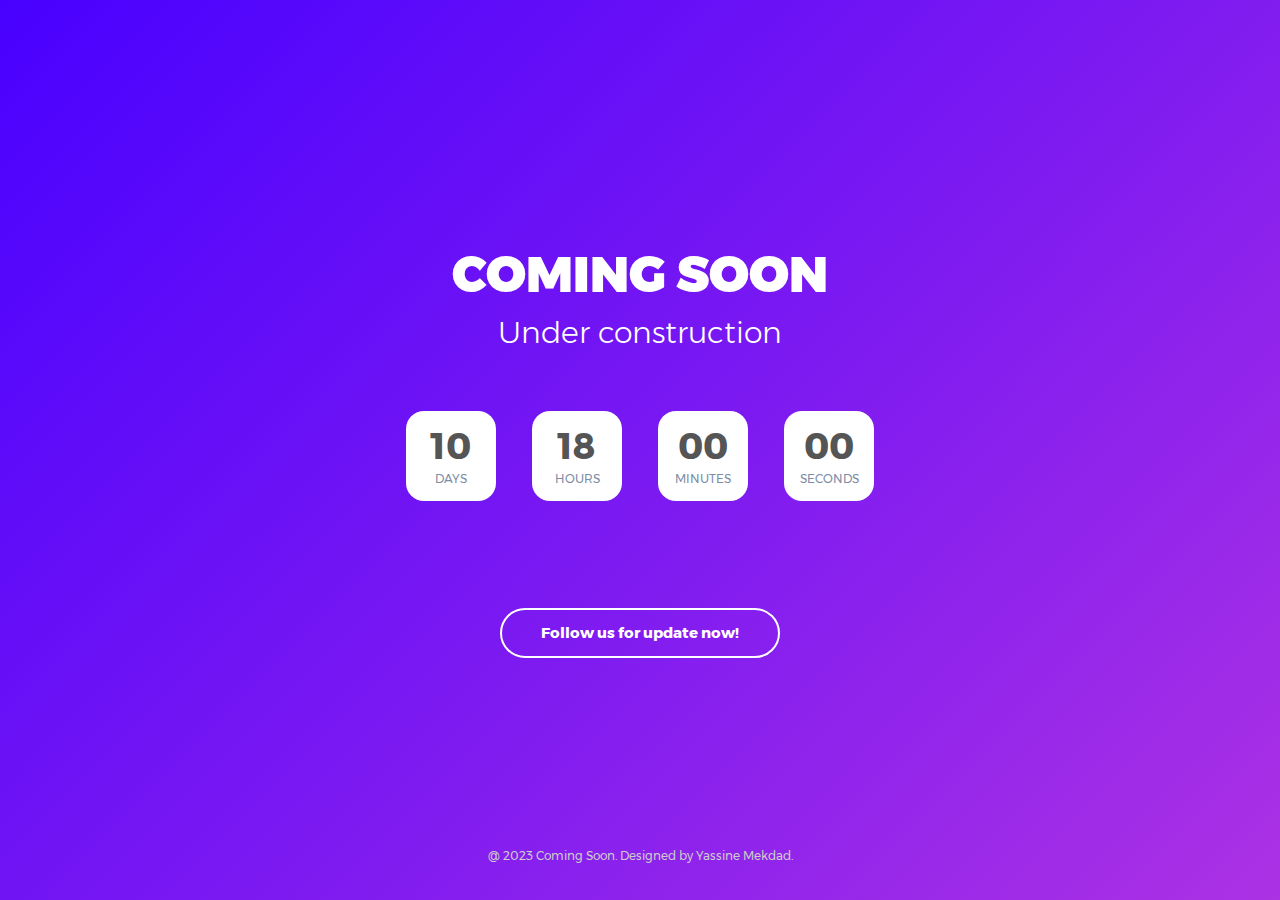
<file: index.html>
<!DOCTYPE html>
<html lang="en">
<head>
	<title>Maintenance in progress</title>
	<meta charset="UTF-8">
	<meta name="viewport" content="width=device-width, initial-scale=1">
<!--===============================================================================================-->	
	<link rel="icon" type="image/png" href="images/icons/favicon.ico"/>
<!--===============================================================================================-->
	<link rel="stylesheet" type="text/css" href="vendor/bootstrap/css/bootstrap.min.css">
<!--===============================================================================================-->
	<link rel="stylesheet" type="text/css" href="fonts/font-awesome-4.7.0/css/font-awesome.min.css">
<!--===============================================================================================-->
	<link rel="stylesheet" type="text/css" href="fonts/iconic/css/material-design-iconic-font.min.css">
<!--===============================================================================================-->
	<link rel="stylesheet" type="text/css" href="vendor/animate/animate.css">
<!--===============================================================================================-->
	<link rel="stylesheet" type="text/css" href="vendor/select2/select2.min.css">
<!--===============================================================================================-->
	<link rel="stylesheet" type="text/css" href="css/util.css">
	<link rel="stylesheet" type="text/css" href="css/main.css">
<!--===============================================================================================-->
</head>
<body>
	
	
	<div class="bg-g1 size1 flex-w flex-col-c-sb p-l-15 p-r-15 p-t-55 p-b-35 respon1">
		<span></span>
		<div class="flex-col-c p-t-50 p-b-50">
			<h3 class="l1-txt1 txt-center p-b-10">
				Coming Soon
			</h3>

			<p class="txt-center l1-txt2 p-b-60">
				Under construction
			</p>

			<div class="flex-w flex-c cd100 p-b-82">
				<div class="flex-col-c-m size2 how-countdown">
					<span class="l1-txt3 p-b-9 days">30</span>
					<span class="s1-txt1">Days</span>
				</div>

				<div class="flex-col-c-m size2 how-countdown">
					<span class="l1-txt3 p-b-9 hours">17</span>
					<span class="s1-txt1">Hours</span>
				</div>

				<div class="flex-col-c-m size2 how-countdown">
					<span class="l1-txt3 p-b-9 minutes">50</span>
					<span class="s1-txt1">Minutes</span>
				</div>

				<div class="flex-col-c-m size2 how-countdown">
					<span class="l1-txt3 p-b-9 seconds">39</span>
					<span class="s1-txt1">Seconds</span>
				</div>
			</div>

			<button class="flex-c-m s1-txt2 size3 how-btn"  data-toggle="modal" data-target="#subscribe">
				Follow us for update now!
			</button>
		</div>

		<span class="s1-txt3 txt-center">
			@ 2023 Coming Soon. Designed by Yassine Mekdad.
		</span>
		
	</div>

	<!-- Modal Login -->
	<div class="modal fade" id="subscribe" tabindex="-1" role="dialog" aria-hidden="true">
		<div class="modal-dialog" role="document" data-dismiss="modal">
			<div class="modal-subscribe where1-parent bg0 bor2 size4 p-t-54 p-b-100 p-l-15 p-r-15">
				<button class="btn-close-modal how-btn2 fs-26 where1 trans-04">
					<i class="zmdi zmdi-close"></i>
				</button>

				<div class="wsize1 m-lr-auto">
					<h3 class="m1-txt1 txt-center p-b-36">
						<span class="bor1 p-b-6">Subscribe</span>
					</h3>

					<p class="m1-txt2 txt-center p-b-40">
						<!--Follow us for update now! -->
					</p>

					<form class="contact100-form validate-form">
						<div class="wrap-input100 m-b-10 validate-input" data-validate = "Name is required">
							<input class="s1-txt4 placeholder0 input100" type="text" name="name" placeholder="Name">
							<span class="focus-input100"></span>
						</div>

						<div class="wrap-input100 m-b-20 validate-input" data-validate = "Email is required: ex@abc.xyz">
							<input class="s1-txt4 placeholder0 input100" type="text" name="email" placeholder="Email">
							<span class="focus-input100"></span>
						</div>

						<div class="w-full">
							<button class="flex-c-m s1-txt2 size5 how-btn1 trans-04">
								Get Updates
							</button>
						</div>
					</form>

					<p class="s1-txt5 txt-center wsize2 m-lr-auto p-t-20">
						And don’t worry, we hate spam too! You can unsubcribe at anytime.
					</p>
				</div>
			</div>

		</div>
	</div>

	

<!--===============================================================================================-->	
	<script src="vendor/jquery/jquery-3.2.1.min.js"></script>
<!--===============================================================================================-->
	<script src="vendor/bootstrap/js/popper.js"></script>
	<script src="vendor/bootstrap/js/bootstrap.min.js"></script>
<!--===============================================================================================-->
	<script src="vendor/select2/select2.min.js"></script>
<!--===============================================================================================-->
	<script src="vendor/countdowntime/moment.min.js"></script>
	<script src="vendor/countdowntime/moment-timezone.min.js"></script>
	<script src="vendor/countdowntime/moment-timezone-with-data.min.js"></script>
	<script src="vendor/countdowntime/countdowntime.js"></script>
	<script>
		$('.cd100').countdown100({
			// Set Endtime here
			// Endtime must be > current time
			endtimeYear: 0,
			endtimeMonth: 0,
			endtimeDate: 10,
			endtimeHours: 18,
			endtimeMinutes: 0,
			endtimeSeconds: 0,
			timeZone: "" 
			// ex:  timeZone: "America/New_York", can be empty
			// go to " http://momentjs.com/timezone/ " to get timezone
		});
	</script>
<!--===============================================================================================-->
	<script src="vendor/tilt/tilt.jquery.min.js"></script>
	<script >
		$('.js-tilt').tilt({
			scale: 1.1
		})
	</script>
<!--===============================================================================================-->
	<script src="js/main.js"></script>

</body>
</html>
</file>
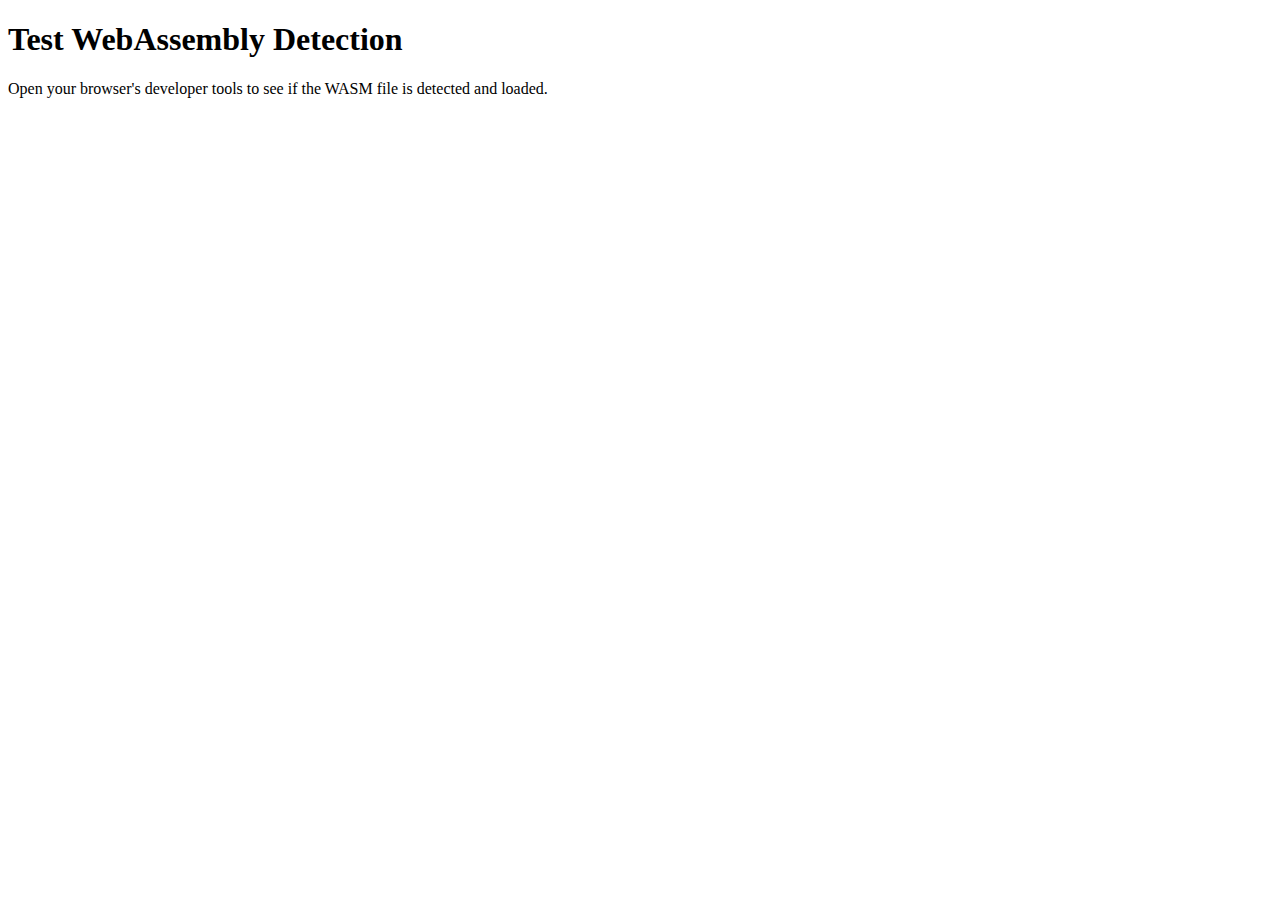
<file: wasm/index.html>
<!DOCTYPE html>
<html lang="en">
<head>
  <meta charset="UTF-8">
  <meta name="viewport" content="width=device-width, initial-scale=1.0">
  <title>WASM Loader</title>
</head>
<body>
  <h1>Test WebAssembly Detection</h1>
  <p>Open your browser's developer tools to see if the WASM file is detected and loaded.</p>

  <!-- Include the JavaScript loader -->
  <script src="load_wasm.js"></script>
</body>
</html>
</file>
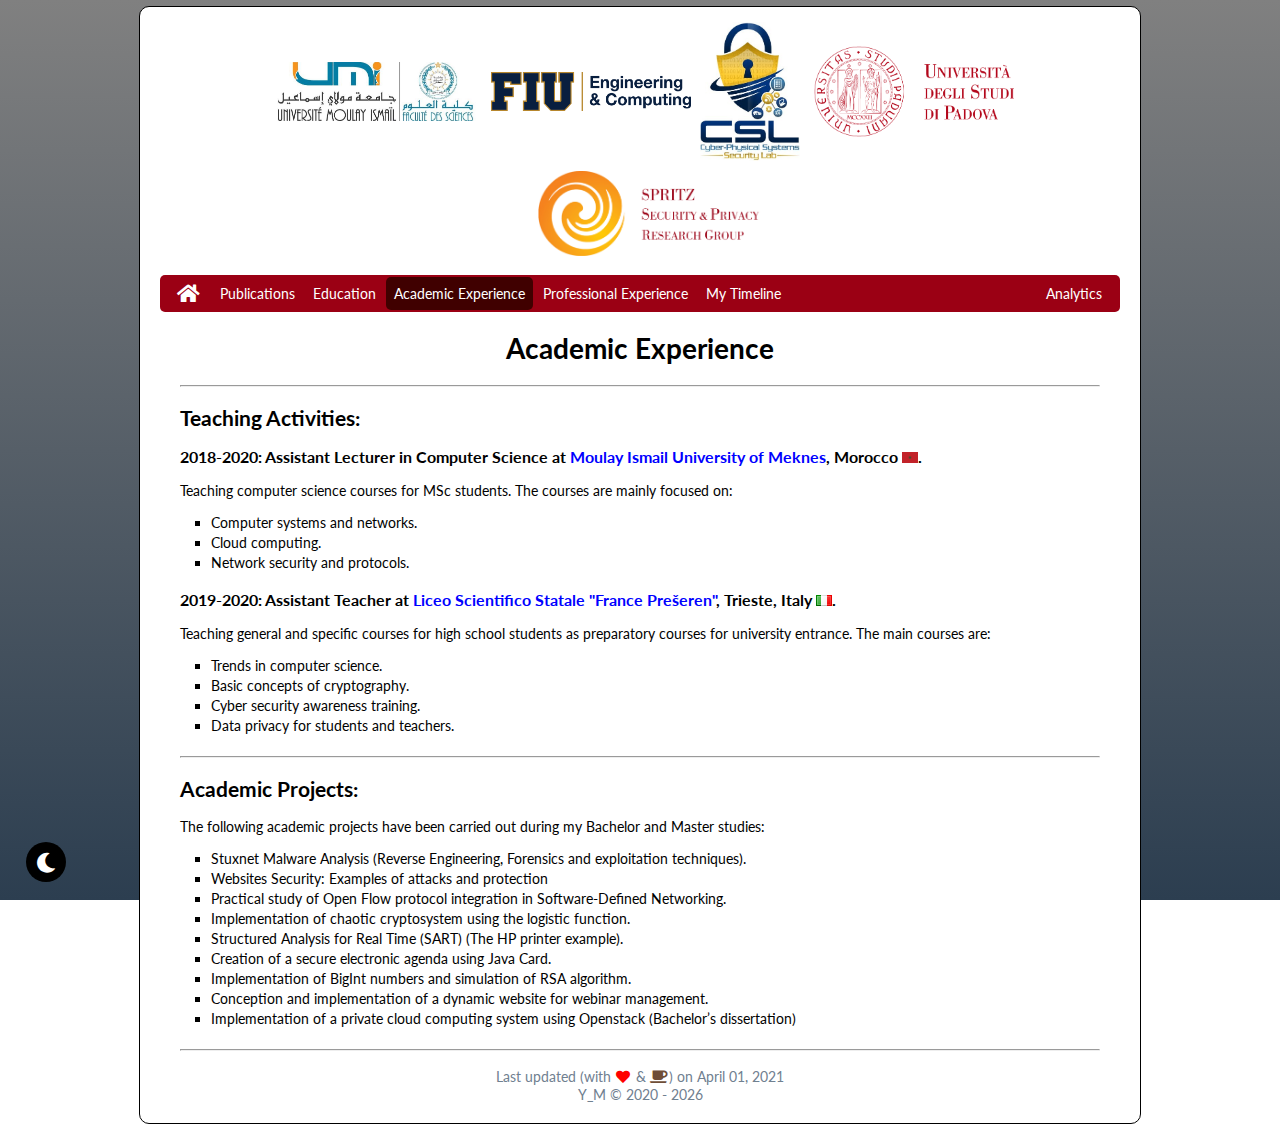
<file: Academic.html>
<html lang="en">
	<head>
		<meta http-equiv="Content-Type" content="text/html; charset=utf-8"/>
		<meta name="description" content="Academic"/>
		<META NAME="KEYWORDS" CONTENT="Yassine Mekdad">
		<meta name="viewport" content="width=device-width,initial-scale=1">
		<meta http-equiv="X-UA-Compatible" content="IE=edge,chrome=1">
		<meta name="HandheldFriendly" content="true">
		<meta name="format-detection" content="telephone=no">
		<link href="./style/style.css" rel="stylesheet">
		<link disabled id="dark-mode-theme" rel="stylesheet" href="./style/dark.css">
		<link href="./style/fa_all.min.css" rel="stylesheet">
		<link href="https://fonts.googleapis.com/css?family=Lato" rel="stylesheet">
		<title>Academic - Yassine Mekdad</title>
		<link rel="shortcut icon" href="./favicon.ico">
		<link rel="apple-touch-icon" href="./apple-touch-icon.png">
		<noscript>
			<meta http-equiv="refresh" content="0; URL=./nojs.html">
		</noscript>

		<script src="./js/jquery.js"></script>
		<!--<script src="./js/progress_bar.js" type="text/javascript"></script>-->
		<script type="text/javascript">
			var OnIndex = false;
			var footer_id = 1;
			var MenuPageName = "academic";
			var MenuDropDown_full = false;
			var MenuDropDown_mini = true;
		</script>
	</head>
	<body>
		<!--<progress value="0" id="progressBar">
			<div class="progress-container">
				<span class="progress-bar"></span>
			</div>
		</progress>-->
		<div id="container">
            <div id="content">
            	<div id="header_area_id">
					<!--<script src="./js/header.js"></script>-->
				</div>                
				<div class="header" id="menu_bar_div">
					<!--<script src="./js/menu.js"></script>-->
				</div>
                <div class="page">
					<div class="description">
						<h1 style="text-align: center;">Academic Experience</h1>
						
				<hr style="margin-top:20px;">
				
						<h2>Teaching Activities:</h2>
					
				<h3>2018-2020: Assistant Lecturer in Computer Science at <a target="_blank" href="http://www.umi.ac.ma/?lang=en" class="blue">Moulay Ismail University of Meknes</a>, Morocco <img src="./images/ma.png">.</h3> 
				Teaching computer science courses for MSc students. The courses are mainly focused on:
				<ul class="publications">
							<li style="margin-left: 31px;">Computer systems and networks.</li>
							<li style="margin-left: 31px;">Cloud computing.</li>
							<li style="margin-left: 31px;">Network security and protocols.</li>
						</ul>
				<h3>2019-2020: Assistant Teacher at <a target="_blank" href="https://www.preseren.edu.it/" class="blue">Liceo Scientifico Statale "France Prešeren"</a>, Trieste, Italy <img src="./images/it.png">.</h3> 
				Teaching general and specific courses for high school students as preparatory courses for university entrance. The main courses are:
				<ul class="publications">
							<li style="margin-left: 31px;">Trends in computer science.</li>
							<li style="margin-left: 31px;">Basic concepts of cryptography.</li>
							<li style="margin-left: 31px;">Cyber security awareness training.</li>
							<li style="margin-left: 31px;">Data privacy for students and teachers.</li>
						</ul>				
					<hr style="margin-top:20px;">
					
					
					<h2>Academic Projects:</h2>
				The following academic projects have been carried out during my Bachelor and Master studies:
				<ul class="publications">
							<li style="margin-left: 31px;">Stuxnet Malware Analysis (Reverse Engineering, Forensics and exploitation techniques).</li>
							<li style="margin-left: 31px;">Websites Security: Examples of attacks and protection</li>
							<li style="margin-left: 31px;">Practical study of Open Flow protocol integration in Software-Defined Networking.</li>
							<li style="margin-left: 31px;">Implementation of chaotic cryptosystem using the logistic function.</li>
							<li style="margin-left: 31px;">Structured Analysis for Real Time (SART) (The HP printer example).</li>
							<li style="margin-left: 31px;">Creation of a secure electronic agenda using Java Card.</li>
							<li style="margin-left: 31px;">Implementation of BigInt numbers and simulation of RSA algorithm.</li>
							<li style="margin-left: 31px;">Conception and implementation of a dynamic website for webinar management.</li>
							<li style="margin-left: 31px;">Implementation of a private cloud computing system using Openstack (Bachelor’s dissertation)</li>
						</ul>
					<hr style="margin-top:20px;">			
            	</div>
        	</div>

			<div id="footer">
				<!--<script src="./js/footer.js"></script>-->
			</div>                	
		</div>
<button onclick="topFunction()" id="topbtn"><i class="fas fa-arrow-up"></i></button>
<button id="darkmodebtn" checkdarkmode="1"><i class="fas fa-moon"></i></button>
<script src="./js/commonJSFeatures.js" type="text/javascript"></script>
<!-- Default Statcounter code for My Academic website https://ymekdad.github.io/
-->
<script type="text/javascript">
var sc_project=12506317; 
var sc_invisible=1; 
var sc_security="d0a5156f"; 
</script>
<script type="text/javascript"
src="https://www.statcounter.com/counter/counter.js" async></script>
<noscript><div class="statcounter"><a title="Web Analytics Made Easy -
StatCounter" href="https://statcounter.com/" target="_blank"><img
class="statcounter" src="https://c.statcounter.com/12506317/0/d0a5156f/1/"
alt="Web Analytics Made Easy - StatCounter"></a></div></noscript>
<!-- End of Statcounter Code -->
</body></html>
</file>
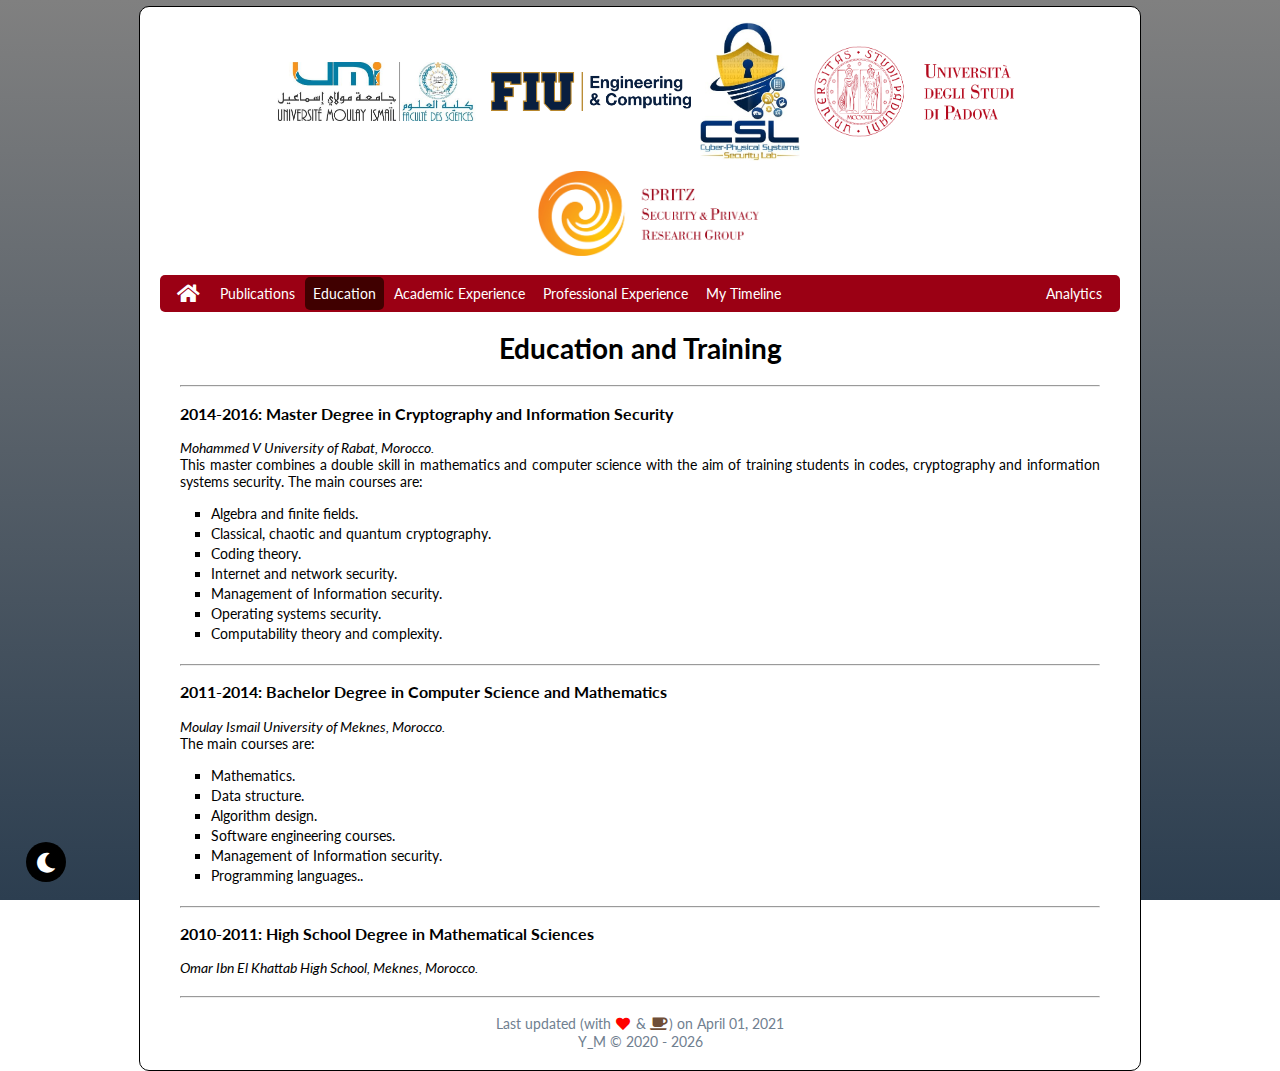
<file: Education.html>
<html lang="en">
	<head>
		<meta http-equiv="Content-Type" content="text/html; charset=utf-8"/>
		<meta name="description" content="Education"/>
		<META NAME="KEYWORDS" CONTENT="Yassine Mekdad">
		<meta name="viewport" content="width=device-width,initial-scale=1">
		<meta http-equiv="X-UA-Compatible" content="IE=edge,chrome=1">
		<meta name="HandheldFriendly" content="true">
		<meta name="format-detection" content="telephone=no">
		<link href="./style/style.css" rel="stylesheet">
		<link disabled id="dark-mode-theme" rel="stylesheet" href="./style/dark.css">
		<link href="./style/fa_all.min.css" rel="stylesheet">
		<link href="https://fonts.googleapis.com/css?family=Lato" rel="stylesheet">
		<title>Education - Yassine Mekdad</title>
		<link rel="shortcut icon" href="./favicon.ico">
		<link rel="apple-touch-icon" href="./apple-touch-icon.png">
		<noscript>
			<meta http-equiv="refresh" content="0; URL=./nojs.html">
		</noscript>

		<script src="./js/jquery.js"></script>
		<!--<script src="./js/progress_bar.js" type="text/javascript"></script>-->
		<script type="text/javascript">
			var OnIndex = false;
			var footer_id = 1;
			var MenuPageName = "education";
			var MenuDropDown_full = false;
			var MenuDropDown_mini = true;
		</script>
	</head>
	<body>
		<!--<progress value="0" id="progressBar">
			<div class="progress-container">
				<span class="progress-bar"></span>
			</div>
		</progress>-->
		<div id="container">
            <div id="content">
            	<div id="header_area_id">
					<!--<script src="./js/header.js"></script>-->
				</div>                
				<div class="header" id="menu_bar_div">
					<!--<script src="./js/menu.js"></script>-->
				</div>
                <div class="page">
					<div class="description">
						<h1 style="text-align: center;">Education and Training</h1>
						</div>
					
						
						
					
					<hr style="margin-top:20px;">
					
										<h3>2014-2016: Master Degree in Cryptography and Information Security</h3> 
					<i>Mohammed V University of Rabat, Morocco.</i>
<br>
This master combines a double skill in mathematics and computer science with the aim of training students in codes, cryptography and information systems security. The main courses are:
<ul class="publications">
							<li style="margin-left: 31px;">Algebra and finite fields.</li>
							<li style="margin-left: 31px;">Classical, chaotic and quantum cryptography.</li>
							<li style="margin-left: 31px;">Coding theory.</li>
							<li style="margin-left: 31px;">Internet and network security.</li>
							<li style="margin-left: 31px;">Management of Information security.</li>
							<li style="margin-left: 31px;">Operating systems security.</li>
							<li style="margin-left: 31px;">Computability theory and complexity.</li>
						</ul>	
				
					<hr style="margin-top:20px;">
					
									<h3>2011-2014: Bachelor Degree in Computer Science and Mathematics</h3> 
					<i>Moulay Ismail University of Meknes, Morocco.</i>
					<br>The main courses are:
<ul class="publications">
							<li style="margin-left: 31px;">Mathematics.</li>
							<li style="margin-left: 31px;">Data structure.</li>
							<li style="margin-left: 31px;">Algorithm design.</li>
							<li style="margin-left: 31px;">Software engineering courses.</li>
							<li style="margin-left: 31px;">Management of Information security.</li>
							<li style="margin-left: 31px;">Programming languages..</li>
						</ul>
					<hr style="margin-top:20px;">
					
					<h3>2010-2011: High School Degree in Mathematical Sciences</h3> 
					<i>Omar Ibn El Khattab High School, Meknes, Morocco.</i>

					<hr style="margin-top:20px;">
					



					
            	</div>
        	</div>

			<div id="footer">
				<!--<script src="./js/footer.js"></script>-->
			</div>                	
		</div>
<button onclick="topFunction()" id="topbtn"><i class="fas fa-arrow-up"></i></button>
<button id="darkmodebtn" checkdarkmode="1"><i class="fas fa-moon"></i></button>
<script src="./js/commonJSFeatures.js" type="text/javascript"></script>
<!-- Default Statcounter code for My Academic website https://ymekdad.github.io/
-->
<script type="text/javascript">
var sc_project=12506317; 
var sc_invisible=1; 
var sc_security="d0a5156f"; 
</script>
<script type="text/javascript"
src="https://www.statcounter.com/counter/counter.js" async></script>
<noscript><div class="statcounter"><a title="Web Analytics Made Easy -
StatCounter" href="https://statcounter.com/" target="_blank"><img
class="statcounter" src="https://c.statcounter.com/12506317/0/d0a5156f/1/"
alt="Web Analytics Made Easy - StatCounter"></a></div></noscript>
<!-- End of Statcounter Code -->
</body></html>
</file>
<file: css/util.css>
/*//////////////////////////////////////////////////////////////////
[ REBOOT ]*/
*, *:before, *:after {
	margin: 0px; 
	padding: 0px; 
	-webkit-box-sizing: border-box;
	-moz-box-sizing: border-box;
	box-sizing: border-box;
}

body, html {
	font-family: Arial, sans-serif;
	font-size: 15px;
	color: #666666;

	height: 100%;
	background-color: #fff;
	-webkit-box-sizing: border-box;
	-moz-box-sizing: border-box;
	box-sizing: border-box;
}

/*---------------------------------------------*/
a:focus {outline: none;}
a:hover {text-decoration: none;}

/* ------------------------------------ */
h1,h2,h3,h4,h5,h6,p {margin: 0px;}

ul, li {
	margin: 0px;
	list-style-type: none;
}


/* ------------------------------------ */
input, textarea, label {
	display: block;
	outline: none;
	border: none;
}

/* ------------------------------------ */
button {
	outline: none;
	border: none;
	background: transparent;
	cursor: pointer;
}
button:focus {outline: none;}

iframe {border: none;}


/*//////////////////////////////////////////////////////////////////
[ FONT SIZE ]*/
.fs-1 {font-size: 1px;}
.fs-2 {font-size: 2px;}
.fs-3 {font-size: 3px;}
.fs-4 {font-size: 4px;}
.fs-5 {font-size: 5px;}
.fs-6 {font-size: 6px;}
.fs-7 {font-size: 7px;}
.fs-8 {font-size: 8px;}
.fs-9 {font-size: 9px;}
.fs-10 {font-size: 10px;}
.fs-11 {font-size: 11px;}
.fs-12 {font-size: 12px;}
.fs-13 {font-size: 13px;}
.fs-14 {font-size: 14px;}
.fs-15 {font-size: 15px;}
.fs-16 {font-size: 16px;}
.fs-17 {font-size: 17px;}
.fs-18 {font-size: 18px;}
.fs-19 {font-size: 19px;}
.fs-20 {font-size: 20px;}
.fs-21 {font-size: 21px;}
.fs-22 {font-size: 22px;}
.fs-23 {font-size: 23px;}
.fs-24 {font-size: 24px;}
.fs-25 {font-size: 25px;}
.fs-26 {font-size: 26px;}
.fs-27 {font-size: 27px;}
.fs-28 {font-size: 28px;}
.fs-29 {font-size: 29px;}
.fs-30 {font-size: 30px;}
.fs-31 {font-size: 31px;}
.fs-32 {font-size: 32px;}
.fs-33 {font-size: 33px;}
.fs-34 {font-size: 34px;}
.fs-35 {font-size: 35px;}
.fs-36 {font-size: 36px;}
.fs-37 {font-size: 37px;}
.fs-38 {font-size: 38px;}
.fs-39 {font-size: 39px;}
.fs-40 {font-size: 40px;}
.fs-41 {font-size: 41px;}
.fs-42 {font-size: 42px;}
.fs-43 {font-size: 43px;}
.fs-44 {font-size: 44px;}
.fs-45 {font-size: 45px;}
.fs-46 {font-size: 46px;}
.fs-47 {font-size: 47px;}
.fs-48 {font-size: 48px;}
.fs-49 {font-size: 49px;}
.fs-50 {font-size: 50px;}
.fs-51 {font-size: 51px;}
.fs-52 {font-size: 52px;}
.fs-53 {font-size: 53px;}
.fs-54 {font-size: 54px;}
.fs-55 {font-size: 55px;}
.fs-56 {font-size: 56px;}
.fs-57 {font-size: 57px;}
.fs-58 {font-size: 58px;}
.fs-59 {font-size: 59px;}
.fs-60 {font-size: 60px;}
.fs-61 {font-size: 61px;}
.fs-62 {font-size: 62px;}
.fs-63 {font-size: 63px;}
.fs-64 {font-size: 64px;}
.fs-65 {font-size: 65px;}
.fs-66 {font-size: 66px;}
.fs-67 {font-size: 67px;}
.fs-68 {font-size: 68px;}
.fs-69 {font-size: 69px;}
.fs-70 {font-size: 70px;}
.fs-71 {font-size: 71px;}
.fs-72 {font-size: 72px;}
.fs-73 {font-size: 73px;}
.fs-74 {font-size: 74px;}
.fs-75 {font-size: 75px;}
.fs-76 {font-size: 76px;}
.fs-77 {font-size: 77px;}
.fs-78 {font-size: 78px;}
.fs-79 {font-size: 79px;}
.fs-80 {font-size: 80px;}
.fs-81 {font-size: 81px;}
.fs-82 {font-size: 82px;}
.fs-83 {font-size: 83px;}
.fs-84 {font-size: 84px;}
.fs-85 {font-size: 85px;}
.fs-86 {font-size: 86px;}
.fs-87 {font-size: 87px;}
.fs-88 {font-size: 88px;}
.fs-89 {font-size: 89px;}
.fs-90 {font-size: 90px;}
.fs-91 {font-size: 91px;}
.fs-92 {font-size: 92px;}
.fs-93 {font-size: 93px;}
.fs-94 {font-size: 94px;}
.fs-95 {font-size: 95px;}
.fs-96 {font-size: 96px;}
.fs-97 {font-size: 97px;}
.fs-98 {font-size: 98px;}
.fs-99 {font-size: 99px;}
.fs-100 {font-size: 100px;}
.fs-101 {font-size: 101px;}
.fs-102 {font-size: 102px;}
.fs-103 {font-size: 103px;}
.fs-104 {font-size: 104px;}
.fs-105 {font-size: 105px;}
.fs-106 {font-size: 106px;}
.fs-107 {font-size: 107px;}
.fs-108 {font-size: 108px;}
.fs-109 {font-size: 109px;}
.fs-110 {font-size: 110px;}
.fs-111 {font-size: 111px;}
.fs-112 {font-size: 112px;}
.fs-113 {font-size: 113px;}
.fs-114 {font-size: 114px;}
.fs-115 {font-size: 115px;}
.fs-116 {font-size: 116px;}
.fs-117 {font-size: 117px;}
.fs-118 {font-size: 118px;}
.fs-119 {font-size: 119px;}
.fs-120 {font-size: 120px;}
.fs-121 {font-size: 121px;}
.fs-122 {font-size: 122px;}
.fs-123 {font-size: 123px;}
.fs-124 {font-size: 124px;}
.fs-125 {font-size: 125px;}
.fs-126 {font-size: 126px;}
.fs-127 {font-size: 127px;}
.fs-128 {font-size: 128px;}
.fs-129 {font-size: 129px;}
.fs-130 {font-size: 130px;}
.fs-131 {font-size: 131px;}
.fs-132 {font-size: 132px;}
.fs-133 {font-size: 133px;}
.fs-134 {font-size: 134px;}
.fs-135 {font-size: 135px;}
.fs-136 {font-size: 136px;}
.fs-137 {font-size: 137px;}
.fs-138 {font-size: 138px;}
.fs-139 {font-size: 139px;}
.fs-140 {font-size: 140px;}
.fs-141 {font-size: 141px;}
.fs-142 {font-size: 142px;}
.fs-143 {font-size: 143px;}
.fs-144 {font-size: 144px;}
.fs-145 {font-size: 145px;}
.fs-146 {font-size: 146px;}
.fs-147 {font-size: 147px;}
.fs-148 {font-size: 148px;}
.fs-149 {font-size: 149px;}
.fs-150 {font-size: 150px;}
.fs-151 {font-size: 151px;}
.fs-152 {font-size: 152px;}
.fs-153 {font-size: 153px;}
.fs-154 {font-size: 154px;}
.fs-155 {font-size: 155px;}
.fs-156 {font-size: 156px;}
.fs-157 {font-size: 157px;}
.fs-158 {font-size: 158px;}
.fs-159 {font-size: 159px;}
.fs-160 {font-size: 160px;}
.fs-161 {font-size: 161px;}
.fs-162 {font-size: 162px;}
.fs-163 {font-size: 163px;}
.fs-164 {font-size: 164px;}
.fs-165 {font-size: 165px;}
.fs-166 {font-size: 166px;}
.fs-167 {font-size: 167px;}
.fs-168 {font-size: 168px;}
.fs-169 {font-size: 169px;}
.fs-170 {font-size: 170px;}
.fs-171 {font-size: 171px;}
.fs-172 {font-size: 172px;}
.fs-173 {font-size: 173px;}
.fs-174 {font-size: 174px;}
.fs-175 {font-size: 175px;}
.fs-176 {font-size: 176px;}
.fs-177 {font-size: 177px;}
.fs-178 {font-size: 178px;}
.fs-179 {font-size: 179px;}
.fs-180 {font-size: 180px;}
.fs-181 {font-size: 181px;}
.fs-182 {font-size: 182px;}
.fs-183 {font-size: 183px;}
.fs-184 {font-size: 184px;}
.fs-185 {font-size: 185px;}
.fs-186 {font-size: 186px;}
.fs-187 {font-size: 187px;}
.fs-188 {font-size: 188px;}
.fs-189 {font-size: 189px;}
.fs-190 {font-size: 190px;}
.fs-191 {font-size: 191px;}
.fs-192 {font-size: 192px;}
.fs-193 {font-size: 193px;}
.fs-194 {font-size: 194px;}
.fs-195 {font-size: 195px;}
.fs-196 {font-size: 196px;}
.fs-197 {font-size: 197px;}
.fs-198 {font-size: 198px;}
.fs-199 {font-size: 199px;}
.fs-200 {font-size: 200px;}

/*//////////////////////////////////////////////////////////////////
[ PADDING ]*/
.p-t-0 {padding-top: 0px;}
.p-t-1 {padding-top: 1px;}
.p-t-2 {padding-top: 2px;}
.p-t-3 {padding-top: 3px;}
.p-t-4 {padding-top: 4px;}
.p-t-5 {padding-top: 5px;}
.p-t-6 {padding-top: 6px;}
.p-t-7 {padding-top: 7px;}
.p-t-8 {padding-top: 8px;}
.p-t-9 {padding-top: 9px;}
.p-t-10 {padding-top: 10px;}
.p-t-11 {padding-top: 11px;}
.p-t-12 {padding-top: 12px;}
.p-t-13 {padding-top: 13px;}
.p-t-14 {padding-top: 14px;}
.p-t-15 {padding-top: 15px;}
.p-t-16 {padding-top: 16px;}
.p-t-17 {padding-top: 17px;}
.p-t-18 {padding-top: 18px;}
.p-t-19 {padding-top: 19px;}
.p-t-20 {padding-top: 20px;}
.p-t-21 {padding-top: 21px;}
.p-t-22 {padding-top: 22px;}
.p-t-23 {padding-top: 23px;}
.p-t-24 {padding-top: 24px;}
.p-t-25 {padding-top: 25px;}
.p-t-26 {padding-top: 26px;}
.p-t-27 {padding-top: 27px;}
.p-t-28 {padding-top: 28px;}
.p-t-29 {padding-top: 29px;}
.p-t-30 {padding-top: 30px;}
.p-t-31 {padding-top: 31px;}
.p-t-32 {padding-top: 32px;}
.p-t-33 {padding-top: 33px;}
.p-t-34 {padding-top: 34px;}
.p-t-35 {padding-top: 35px;}
.p-t-36 {padding-top: 36px;}
.p-t-37 {padding-top: 37px;}
.p-t-38 {padding-top: 38px;}
.p-t-39 {padding-top: 39px;}
.p-t-40 {padding-top: 40px;}
.p-t-41 {padding-top: 41px;}
.p-t-42 {padding-top: 42px;}
.p-t-43 {padding-top: 43px;}
.p-t-44 {padding-top: 44px;}
.p-t-45 {padding-top: 45px;}
.p-t-46 {padding-top: 46px;}
.p-t-47 {padding-top: 47px;}
.p-t-48 {padding-top: 48px;}
.p-t-49 {padding-top: 49px;}
.p-t-50 {padding-top: 50px;}
.p-t-51 {padding-top: 51px;}
.p-t-52 {padding-top: 52px;}
.p-t-53 {padding-top: 53px;}
.p-t-54 {padding-top: 54px;}
.p-t-55 {padding-top: 55px;}
.p-t-56 {padding-top: 56px;}
.p-t-57 {padding-top: 57px;}
.p-t-58 {padding-top: 58px;}
.p-t-59 {padding-top: 59px;}
.p-t-60 {padding-top: 60px;}
.p-t-61 {padding-top: 61px;}
.p-t-62 {padding-top: 62px;}
.p-t-63 {padding-top: 63px;}
.p-t-64 {padding-top: 64px;}
.p-t-65 {padding-top: 65px;}
.p-t-66 {padding-top: 66px;}
.p-t-67 {padding-top: 67px;}
.p-t-68 {padding-top: 68px;}
.p-t-69 {padding-top: 69px;}
.p-t-70 {padding-top: 70px;}
.p-t-71 {padding-top: 71px;}
.p-t-72 {padding-top: 72px;}
.p-t-73 {padding-top: 73px;}
.p-t-74 {padding-top: 74px;}
.p-t-75 {padding-top: 75px;}
.p-t-76 {padding-top: 76px;}
.p-t-77 {padding-top: 77px;}
.p-t-78 {padding-top: 78px;}
.p-t-79 {padding-top: 79px;}
.p-t-80 {padding-top: 80px;}
.p-t-81 {padding-top: 81px;}
.p-t-82 {padding-top: 82px;}
.p-t-83 {padding-top: 83px;}
.p-t-84 {padding-top: 84px;}
.p-t-85 {padding-top: 85px;}
.p-t-86 {padding-top: 86px;}
.p-t-87 {padding-top: 87px;}
.p-t-88 {padding-top: 88px;}
.p-t-89 {padding-top: 89px;}
.p-t-90 {padding-top: 90px;}
.p-t-91 {padding-top: 91px;}
.p-t-92 {padding-top: 92px;}
.p-t-93 {padding-top: 93px;}
.p-t-94 {padding-top: 94px;}
.p-t-95 {padding-top: 95px;}
.p-t-96 {padding-top: 96px;}
.p-t-97 {padding-top: 97px;}
.p-t-98 {padding-top: 98px;}
.p-t-99 {padding-top: 99px;}
.p-t-100 {padding-top: 100px;}
.p-t-101 {padding-top: 101px;}
.p-t-102 {padding-top: 102px;}
.p-t-103 {padding-top: 103px;}
.p-t-104 {padding-top: 104px;}
.p-t-105 {padding-top: 105px;}
.p-t-106 {padding-top: 106px;}
.p-t-107 {padding-top: 107px;}
.p-t-108 {padding-top: 108px;}
.p-t-109 {padding-top: 109px;}
.p-t-110 {padding-top: 110px;}
.p-t-111 {padding-top: 111px;}
.p-t-112 {padding-top: 112px;}
.p-t-113 {padding-top: 113px;}
.p-t-114 {padding-top: 114px;}
.p-t-115 {padding-top: 115px;}
.p-t-116 {padding-top: 116px;}
.p-t-117 {padding-top: 117px;}
.p-t-118 {padding-top: 118px;}
.p-t-119 {padding-top: 119px;}
.p-t-120 {padding-top: 120px;}
.p-t-121 {padding-top: 121px;}
.p-t-122 {padding-top: 122px;}
.p-t-123 {padding-top: 123px;}
.p-t-124 {padding-top: 124px;}
.p-t-125 {padding-top: 125px;}
.p-t-126 {padding-top: 126px;}
.p-t-127 {padding-top: 127px;}
.p-t-128 {padding-top: 128px;}
.p-t-129 {padding-top: 129px;}
.p-t-130 {padding-top: 130px;}
.p-t-131 {padding-top: 131px;}
.p-t-132 {padding-top: 132px;}
.p-t-133 {padding-top: 133px;}
.p-t-134 {padding-top: 134px;}
.p-t-135 {padding-top: 135px;}
.p-t-136 {padding-top: 136px;}
.p-t-137 {padding-top: 137px;}
.p-t-138 {padding-top: 138px;}
.p-t-139 {padding-top: 139px;}
.p-t-140 {padding-top: 140px;}
.p-t-141 {padding-top: 141px;}
.p-t-142 {padding-top: 142px;}
.p-t-143 {padding-top: 143px;}
.p-t-144 {padding-top: 144px;}
.p-t-145 {padding-top: 145px;}
.p-t-146 {padding-top: 146px;}
.p-t-147 {padding-top: 147px;}
.p-t-148 {padding-top: 148px;}
.p-t-149 {padding-top: 149px;}
.p-t-150 {padding-top: 150px;}
.p-t-151 {padding-top: 151px;}
.p-t-152 {padding-top: 152px;}
.p-t-153 {padding-top: 153px;}
.p-t-154 {padding-top: 154px;}
.p-t-155 {padding-top: 155px;}
.p-t-156 {padding-top: 156px;}
.p-t-157 {padding-top: 157px;}
.p-t-158 {padding-top: 158px;}
.p-t-159 {padding-top: 159px;}
.p-t-160 {padding-top: 160px;}
.p-t-161 {padding-top: 161px;}
.p-t-162 {padding-top: 162px;}
.p-t-163 {padding-top: 163px;}
.p-t-164 {padding-top: 164px;}
.p-t-165 {padding-top: 165px;}
.p-t-166 {padding-top: 166px;}
.p-t-167 {padding-top: 167px;}
.p-t-168 {padding-top: 168px;}
.p-t-169 {padding-top: 169px;}
.p-t-170 {padding-top: 170px;}
.p-t-171 {padding-top: 171px;}
.p-t-172 {padding-top: 172px;}
.p-t-173 {padding-top: 173px;}
.p-t-174 {padding-top: 174px;}
.p-t-175 {padding-top: 175px;}
.p-t-176 {padding-top: 176px;}
.p-t-177 {padding-top: 177px;}
.p-t-178 {padding-top: 178px;}
.p-t-179 {padding-top: 179px;}
.p-t-180 {padding-top: 180px;}
.p-t-181 {padding-top: 181px;}
.p-t-182 {padding-top: 182px;}
.p-t-183 {padding-top: 183px;}
.p-t-184 {padding-top: 184px;}
.p-t-185 {padding-top: 185px;}
.p-t-186 {padding-top: 186px;}
.p-t-187 {padding-top: 187px;}
.p-t-188 {padding-top: 188px;}
.p-t-189 {padding-top: 189px;}
.p-t-190 {padding-top: 190px;}
.p-t-191 {padding-top: 191px;}
.p-t-192 {padding-top: 192px;}
.p-t-193 {padding-top: 193px;}
.p-t-194 {padding-top: 194px;}
.p-t-195 {padding-top: 195px;}
.p-t-196 {padding-top: 196px;}
.p-t-197 {padding-top: 197px;}
.p-t-198 {padding-top: 198px;}
.p-t-199 {padding-top: 199px;}
.p-t-200 {padding-top: 200px;}
.p-t-201 {padding-top: 201px;}
.p-t-202 {padding-top: 202px;}
.p-t-203 {padding-top: 203px;}
.p-t-204 {padding-top: 204px;}
.p-t-205 {padding-top: 205px;}
.p-t-206 {padding-top: 206px;}
.p-t-207 {padding-top: 207px;}
.p-t-208 {padding-top: 208px;}
.p-t-209 {padding-top: 209px;}
.p-t-210 {padding-top: 210px;}
.p-t-211 {padding-top: 211px;}
.p-t-212 {padding-top: 212px;}
.p-t-213 {padding-top: 213px;}
.p-t-214 {padding-top: 214px;}
.p-t-215 {padding-top: 215px;}
.p-t-216 {padding-top: 216px;}
.p-t-217 {padding-top: 217px;}
.p-t-218 {padding-top: 218px;}
.p-t-219 {padding-top: 219px;}
.p-t-220 {padding-top: 220px;}
.p-t-221 {padding-top: 221px;}
.p-t-222 {padding-top: 222px;}
.p-t-223 {padding-top: 223px;}
.p-t-224 {padding-top: 224px;}
.p-t-225 {padding-top: 225px;}
.p-t-226 {padding-top: 226px;}
.p-t-227 {padding-top: 227px;}
.p-t-228 {padding-top: 228px;}
.p-t-229 {padding-top: 229px;}
.p-t-230 {padding-top: 230px;}
.p-t-231 {padding-top: 231px;}
.p-t-232 {padding-top: 232px;}
.p-t-233 {padding-top: 233px;}
.p-t-234 {padding-top: 234px;}
.p-t-235 {padding-top: 235px;}
.p-t-236 {padding-top: 236px;}
.p-t-237 {padding-top: 237px;}
.p-t-238 {padding-top: 238px;}
.p-t-239 {padding-top: 239px;}
.p-t-240 {padding-top: 240px;}
.p-t-241 {padding-top: 241px;}
.p-t-242 {padding-top: 242px;}
.p-t-243 {padding-top: 243px;}
.p-t-244 {padding-top: 244px;}
.p-t-245 {padding-top: 245px;}
.p-t-246 {padding-top: 246px;}
.p-t-247 {padding-top: 247px;}
.p-t-248 {padding-top: 248px;}
.p-t-249 {padding-top: 249px;}
.p-t-250 {padding-top: 250px;}
.p-b-0 {padding-bottom: 0px;}
.p-b-1 {padding-bottom: 1px;}
.p-b-2 {padding-bottom: 2px;}
.p-b-3 {padding-bottom: 3px;}
.p-b-4 {padding-bottom: 4px;}
.p-b-5 {padding-bottom: 5px;}
.p-b-6 {padding-bottom: 6px;}
.p-b-7 {padding-bottom: 7px;}
.p-b-8 {padding-bottom: 8px;}
.p-b-9 {padding-bottom: 9px;}
.p-b-10 {padding-bottom: 10px;}
.p-b-11 {padding-bottom: 11px;}
.p-b-12 {padding-bottom: 12px;}
.p-b-13 {padding-bottom: 13px;}
.p-b-14 {padding-bottom: 14px;}
.p-b-15 {padding-bottom: 15px;}
.p-b-16 {padding-bottom: 16px;}
.p-b-17 {padding-bottom: 17px;}
.p-b-18 {padding-bottom: 18px;}
.p-b-19 {padding-bottom: 19px;}
.p-b-20 {padding-bottom: 20px;}
.p-b-21 {padding-bottom: 21px;}
.p-b-22 {padding-bottom: 22px;}
.p-b-23 {padding-bottom: 23px;}
.p-b-24 {padding-bottom: 24px;}
.p-b-25 {padding-bottom: 25px;}
.p-b-26 {padding-bottom: 26px;}
.p-b-27 {padding-bottom: 27px;}
.p-b-28 {padding-bottom: 28px;}
.p-b-29 {padding-bottom: 29px;}
.p-b-30 {padding-bottom: 30px;}
.p-b-31 {padding-bottom: 31px;}
.p-b-32 {padding-bottom: 32px;}
.p-b-33 {padding-bottom: 33px;}
.p-b-34 {padding-bottom: 34px;}
.p-b-35 {padding-bottom: 35px;}
.p-b-36 {padding-bottom: 36px;}
.p-b-37 {padding-bottom: 37px;}
.p-b-38 {padding-bottom: 38px;}
.p-b-39 {padding-bottom: 39px;}
.p-b-40 {padding-bottom: 40px;}
.p-b-41 {padding-bottom: 41px;}
.p-b-42 {padding-bottom: 42px;}
.p-b-43 {padding-bottom: 43px;}
.p-b-44 {padding-bottom: 44px;}
.p-b-45 {padding-bottom: 45px;}
.p-b-46 {padding-bottom: 46px;}
.p-b-47 {padding-bottom: 47px;}
.p-b-48 {padding-bottom: 48px;}
.p-b-49 {padding-bottom: 49px;}
.p-b-50 {padding-bottom: 50px;}
.p-b-51 {padding-bottom: 51px;}
.p-b-52 {padding-bottom: 52px;}
.p-b-53 {padding-bottom: 53px;}
.p-b-54 {padding-bottom: 54px;}
.p-b-55 {padding-bottom: 55px;}
.p-b-56 {padding-bottom: 56px;}
.p-b-57 {padding-bottom: 57px;}
.p-b-58 {padding-bottom: 58px;}
.p-b-59 {padding-bottom: 59px;}
.p-b-60 {padding-bottom: 60px;}
.p-b-61 {padding-bottom: 61px;}
.p-b-62 {padding-bottom: 62px;}
.p-b-63 {padding-bottom: 63px;}
.p-b-64 {padding-bottom: 64px;}
.p-b-65 {padding-bottom: 65px;}
.p-b-66 {padding-bottom: 66px;}
.p-b-67 {padding-bottom: 67px;}
.p-b-68 {padding-bottom: 68px;}
.p-b-69 {padding-bottom: 69px;}
.p-b-70 {padding-bottom: 70px;}
.p-b-71 {padding-bottom: 71px;}
.p-b-72 {padding-bottom: 72px;}
.p-b-73 {padding-bottom: 73px;}
.p-b-74 {padding-bottom: 74px;}
.p-b-75 {padding-bottom: 75px;}
.p-b-76 {padding-bottom: 76px;}
.p-b-77 {padding-bottom: 77px;}
.p-b-78 {padding-bottom: 78px;}
.p-b-79 {padding-bottom: 79px;}
.p-b-80 {padding-bottom: 80px;}
.p-b-81 {padding-bottom: 81px;}
.p-b-82 {padding-bottom: 82px;}
.p-b-83 {padding-bottom: 83px;}
.p-b-84 {padding-bottom: 84px;}
.p-b-85 {padding-bottom: 85px;}
.p-b-86 {padding-bottom: 86px;}
.p-b-87 {padding-bottom: 87px;}
.p-b-88 {padding-bottom: 88px;}
.p-b-89 {padding-bottom: 89px;}
.p-b-90 {padding-bottom: 90px;}
.p-b-91 {padding-bottom: 91px;}
.p-b-92 {padding-bottom: 92px;}
.p-b-93 {padding-bottom: 93px;}
.p-b-94 {padding-bottom: 94px;}
.p-b-95 {padding-bottom: 95px;}
.p-b-96 {padding-bottom: 96px;}
.p-b-97 {padding-bottom: 97px;}
.p-b-98 {padding-bottom: 98px;}
.p-b-99 {padding-bottom: 99px;}
.p-b-100 {padding-bottom: 100px;}
.p-b-101 {padding-bottom: 101px;}
.p-b-102 {padding-bottom: 102px;}
.p-b-103 {padding-bottom: 103px;}
.p-b-104 {padding-bottom: 104px;}
.p-b-105 {padding-bottom: 105px;}
.p-b-106 {padding-bottom: 106px;}
.p-b-107 {padding-bottom: 107px;}
.p-b-108 {padding-bottom: 108px;}
.p-b-109 {padding-bottom: 109px;}
.p-b-110 {padding-bottom: 110px;}
.p-b-111 {padding-bottom: 111px;}
.p-b-112 {padding-bottom: 112px;}
.p-b-113 {padding-bottom: 113px;}
.p-b-114 {padding-bottom: 114px;}
.p-b-115 {padding-bottom: 115px;}
.p-b-116 {padding-bottom: 116px;}
.p-b-117 {padding-bottom: 117px;}
.p-b-118 {padding-bottom: 118px;}
.p-b-119 {padding-bottom: 119px;}
.p-b-120 {padding-bottom: 120px;}
.p-b-121 {padding-bottom: 121px;}
.p-b-122 {padding-bottom: 122px;}
.p-b-123 {padding-bottom: 123px;}
.p-b-124 {padding-bottom: 124px;}
.p-b-125 {padding-bottom: 125px;}
.p-b-126 {padding-bottom: 126px;}
.p-b-127 {padding-bottom: 127px;}
.p-b-128 {padding-bottom: 128px;}
.p-b-129 {padding-bottom: 129px;}
.p-b-130 {padding-bottom: 130px;}
.p-b-131 {padding-bottom: 131px;}
.p-b-132 {padding-bottom: 132px;}
.p-b-133 {padding-bottom: 133px;}
.p-b-134 {padding-bottom: 134px;}
.p-b-135 {padding-bottom: 135px;}
.p-b-136 {padding-bottom: 136px;}
.p-b-137 {padding-bottom: 137px;}
.p-b-138 {padding-bottom: 138px;}
.p-b-139 {padding-bottom: 139px;}
.p-b-140 {padding-bottom: 140px;}
.p-b-141 {padding-bottom: 141px;}
.p-b-142 {padding-bottom: 142px;}
.p-b-143 {padding-bottom: 143px;}
.p-b-144 {padding-bottom: 144px;}
.p-b-145 {padding-bottom: 145px;}
.p-b-146 {padding-bottom: 146px;}
.p-b-147 {padding-bottom: 147px;}
.p-b-148 {padding-bottom: 148px;}
.p-b-149 {padding-bottom: 149px;}
.p-b-150 {padding-bottom: 150px;}
.p-b-151 {padding-bottom: 151px;}
.p-b-152 {padding-bottom: 152px;}
.p-b-153 {padding-bottom: 153px;}
.p-b-154 {padding-bottom: 154px;}
.p-b-155 {padding-bottom: 155px;}
.p-b-156 {padding-bottom: 156px;}
.p-b-157 {padding-bottom: 157px;}
.p-b-158 {padding-bottom: 158px;}
.p-b-159 {padding-bottom: 159px;}
.p-b-160 {padding-bottom: 160px;}
.p-b-161 {padding-bottom: 161px;}
.p-b-162 {padding-bottom: 162px;}
.p-b-163 {padding-bottom: 163px;}
.p-b-164 {padding-bottom: 164px;}
.p-b-165 {padding-bottom: 165px;}
.p-b-166 {padding-bottom: 166px;}
.p-b-167 {padding-bottom: 167px;}
.p-b-168 {padding-bottom: 168px;}
.p-b-169 {padding-bottom: 169px;}
.p-b-170 {padding-bottom: 170px;}
.p-b-171 {padding-bottom: 171px;}
.p-b-172 {padding-bottom: 172px;}
.p-b-173 {padding-bottom: 173px;}
.p-b-174 {padding-bottom: 174px;}
.p-b-175 {padding-bottom: 175px;}
.p-b-176 {padding-bottom: 176px;}
.p-b-177 {padding-bottom: 177px;}
.p-b-178 {padding-bottom: 178px;}
.p-b-179 {padding-bottom: 179px;}
.p-b-180 {padding-bottom: 180px;}
.p-b-181 {padding-bottom: 181px;}
.p-b-182 {padding-bottom: 182px;}
.p-b-183 {padding-bottom: 183px;}
.p-b-184 {padding-bottom: 184px;}
.p-b-185 {padding-bottom: 185px;}
.p-b-186 {padding-bottom: 186px;}
.p-b-187 {padding-bottom: 187px;}
.p-b-188 {padding-bottom: 188px;}
.p-b-189 {padding-bottom: 189px;}
.p-b-190 {padding-bottom: 190px;}
.p-b-191 {padding-bottom: 191px;}
.p-b-192 {padding-bottom: 192px;}
.p-b-193 {padding-bottom: 193px;}
.p-b-194 {padding-bottom: 194px;}
.p-b-195 {padding-bottom: 195px;}
.p-b-196 {padding-bottom: 196px;}
.p-b-197 {padding-bottom: 197px;}
.p-b-198 {padding-bottom: 198px;}
.p-b-199 {padding-bottom: 199px;}
.p-b-200 {padding-bottom: 200px;}
.p-b-201 {padding-bottom: 201px;}
.p-b-202 {padding-bottom: 202px;}
.p-b-203 {padding-bottom: 203px;}
.p-b-204 {padding-bottom: 204px;}
.p-b-205 {padding-bottom: 205px;}
.p-b-206 {padding-bottom: 206px;}
.p-b-207 {padding-bottom: 207px;}
.p-b-208 {padding-bottom: 208px;}
.p-b-209 {padding-bottom: 209px;}
.p-b-210 {padding-bottom: 210px;}
.p-b-211 {padding-bottom: 211px;}
.p-b-212 {padding-bottom: 212px;}
.p-b-213 {padding-bottom: 213px;}
.p-b-214 {padding-bottom: 214px;}
.p-b-215 {padding-bottom: 215px;}
.p-b-216 {padding-bottom: 216px;}
.p-b-217 {padding-bottom: 217px;}
.p-b-218 {padding-bottom: 218px;}
.p-b-219 {padding-bottom: 219px;}
.p-b-220 {padding-bottom: 220px;}
.p-b-221 {padding-bottom: 221px;}
.p-b-222 {padding-bottom: 222px;}
.p-b-223 {padding-bottom: 223px;}
.p-b-224 {padding-bottom: 224px;}
.p-b-225 {padding-bottom: 225px;}
.p-b-226 {padding-bottom: 226px;}
.p-b-227 {padding-bottom: 227px;}
.p-b-228 {padding-bottom: 228px;}
.p-b-229 {padding-bottom: 229px;}
.p-b-230 {padding-bottom: 230px;}
.p-b-231 {padding-bottom: 231px;}
.p-b-232 {padding-bottom: 232px;}
.p-b-233 {padding-bottom: 233px;}
.p-b-234 {padding-bottom: 234px;}
.p-b-235 {padding-bottom: 235px;}
.p-b-236 {padding-bottom: 236px;}
.p-b-237 {padding-bottom: 237px;}
.p-b-238 {padding-bottom: 238px;}
.p-b-239 {padding-bottom: 239px;}
.p-b-240 {padding-bottom: 240px;}
.p-b-241 {padding-bottom: 241px;}
.p-b-242 {padding-bottom: 242px;}
.p-b-243 {padding-bottom: 243px;}
.p-b-244 {padding-bottom: 244px;}
.p-b-245 {padding-bottom: 245px;}
.p-b-246 {padding-bottom: 246px;}
.p-b-247 {padding-bottom: 247px;}
.p-b-248 {padding-bottom: 248px;}
.p-b-249 {padding-bottom: 249px;}
.p-b-250 {padding-bottom: 250px;}
.p-l-0 {padding-left: 0px;}
.p-l-1 {padding-left: 1px;}
.p-l-2 {padding-left: 2px;}
.p-l-3 {padding-left: 3px;}
.p-l-4 {padding-left: 4px;}
.p-l-5 {padding-left: 5px;}
.p-l-6 {padding-left: 6px;}
.p-l-7 {padding-left: 7px;}
.p-l-8 {padding-left: 8px;}
.p-l-9 {padding-left: 9px;}
.p-l-10 {padding-left: 10px;}
.p-l-11 {padding-left: 11px;}
.p-l-12 {padding-left: 12px;}
.p-l-13 {padding-left: 13px;}
.p-l-14 {padding-left: 14px;}
.p-l-15 {padding-left: 15px;}
.p-l-16 {padding-left: 16px;}
.p-l-17 {padding-left: 17px;}
.p-l-18 {padding-left: 18px;}
.p-l-19 {padding-left: 19px;}
.p-l-20 {padding-left: 20px;}
.p-l-21 {padding-left: 21px;}
.p-l-22 {padding-left: 22px;}
.p-l-23 {padding-left: 23px;}
.p-l-24 {padding-left: 24px;}
.p-l-25 {padding-left: 25px;}
.p-l-26 {padding-left: 26px;}
.p-l-27 {padding-left: 27px;}
.p-l-28 {padding-left: 28px;}
.p-l-29 {padding-left: 29px;}
.p-l-30 {padding-left: 30px;}
.p-l-31 {padding-left: 31px;}
.p-l-32 {padding-left: 32px;}
.p-l-33 {padding-left: 33px;}
.p-l-34 {padding-left: 34px;}
.p-l-35 {padding-left: 35px;}
.p-l-36 {padding-left: 36px;}
.p-l-37 {padding-left: 37px;}
.p-l-38 {padding-left: 38px;}
.p-l-39 {padding-left: 39px;}
.p-l-40 {padding-left: 40px;}
.p-l-41 {padding-left: 41px;}
.p-l-42 {padding-left: 42px;}
.p-l-43 {padding-left: 43px;}
.p-l-44 {padding-left: 44px;}
.p-l-45 {padding-left: 45px;}
.p-l-46 {padding-left: 46px;}
.p-l-47 {padding-left: 47px;}
.p-l-48 {padding-left: 48px;}
.p-l-49 {padding-left: 49px;}
.p-l-50 {padding-left: 50px;}
.p-l-51 {padding-left: 51px;}
.p-l-52 {padding-left: 52px;}
.p-l-53 {padding-left: 53px;}
.p-l-54 {padding-left: 54px;}
.p-l-55 {padding-left: 55px;}
.p-l-56 {padding-left: 56px;}
.p-l-57 {padding-left: 57px;}
.p-l-58 {padding-left: 58px;}
.p-l-59 {padding-left: 59px;}
.p-l-60 {padding-left: 60px;}
.p-l-61 {padding-left: 61px;}
.p-l-62 {padding-left: 62px;}
.p-l-63 {padding-left: 63px;}
.p-l-64 {padding-left: 64px;}
.p-l-65 {padding-left: 65px;}
.p-l-66 {padding-left: 66px;}
.p-l-67 {padding-left: 67px;}
.p-l-68 {padding-left: 68px;}
.p-l-69 {padding-left: 69px;}
.p-l-70 {padding-left: 70px;}
.p-l-71 {padding-left: 71px;}
.p-l-72 {padding-left: 72px;}
.p-l-73 {padding-left: 73px;}
.p-l-74 {padding-left: 74px;}
.p-l-75 {padding-left: 75px;}
.p-l-76 {padding-left: 76px;}
.p-l-77 {padding-left: 77px;}
.p-l-78 {padding-left: 78px;}
.p-l-79 {padding-left: 79px;}
.p-l-80 {padding-left: 80px;}
.p-l-81 {padding-left: 81px;}
.p-l-82 {padding-left: 82px;}
.p-l-83 {padding-left: 83px;}
.p-l-84 {padding-left: 84px;}
.p-l-85 {padding-left: 85px;}
.p-l-86 {padding-left: 86px;}
.p-l-87 {padding-left: 87px;}
.p-l-88 {padding-left: 88px;}
.p-l-89 {padding-left: 89px;}
.p-l-90 {padding-left: 90px;}
.p-l-91 {padding-left: 91px;}
.p-l-92 {padding-left: 92px;}
.p-l-93 {padding-left: 93px;}
.p-l-94 {padding-left: 94px;}
.p-l-95 {padding-left: 95px;}
.p-l-96 {padding-left: 96px;}
.p-l-97 {padding-left: 97px;}
.p-l-98 {padding-left: 98px;}
.p-l-99 {padding-left: 99px;}
.p-l-100 {padding-left: 100px;}
.p-l-101 {padding-left: 101px;}
.p-l-102 {padding-left: 102px;}
.p-l-103 {padding-left: 103px;}
.p-l-104 {padding-left: 104px;}
.p-l-105 {padding-left: 105px;}
.p-l-106 {padding-left: 106px;}
.p-l-107 {padding-left: 107px;}
.p-l-108 {padding-left: 108px;}
.p-l-109 {padding-left: 109px;}
.p-l-110 {padding-left: 110px;}
.p-l-111 {padding-left: 111px;}
.p-l-112 {padding-left: 112px;}
.p-l-113 {padding-left: 113px;}
.p-l-114 {padding-left: 114px;}
.p-l-115 {padding-left: 115px;}
.p-l-116 {padding-left: 116px;}
.p-l-117 {padding-left: 117px;}
.p-l-118 {padding-left: 118px;}
.p-l-119 {padding-left: 119px;}
.p-l-120 {padding-left: 120px;}
.p-l-121 {padding-left: 121px;}
.p-l-122 {padding-left: 122px;}
.p-l-123 {padding-left: 123px;}
.p-l-124 {padding-left: 124px;}
.p-l-125 {padding-left: 125px;}
.p-l-126 {padding-left: 126px;}
.p-l-127 {padding-left: 127px;}
.p-l-128 {padding-left: 128px;}
.p-l-129 {padding-left: 129px;}
.p-l-130 {padding-left: 130px;}
.p-l-131 {padding-left: 131px;}
.p-l-132 {padding-left: 132px;}
.p-l-133 {padding-left: 133px;}
.p-l-134 {padding-left: 134px;}
.p-l-135 {padding-left: 135px;}
.p-l-136 {padding-left: 136px;}
.p-l-137 {padding-left: 137px;}
.p-l-138 {padding-left: 138px;}
.p-l-139 {padding-left: 139px;}
.p-l-140 {padding-left: 140px;}
.p-l-141 {padding-left: 141px;}
.p-l-142 {padding-left: 142px;}
.p-l-143 {padding-left: 143px;}
.p-l-144 {padding-left: 144px;}
.p-l-145 {padding-left: 145px;}
.p-l-146 {padding-left: 146px;}
.p-l-147 {padding-left: 147px;}
.p-l-148 {padding-left: 148px;}
.p-l-149 {padding-left: 149px;}
.p-l-150 {padding-left: 150px;}
.p-l-151 {padding-left: 151px;}
.p-l-152 {padding-left: 152px;}
.p-l-153 {padding-left: 153px;}
.p-l-154 {padding-left: 154px;}
.p-l-155 {padding-left: 155px;}
.p-l-156 {padding-left: 156px;}
.p-l-157 {padding-left: 157px;}
.p-l-158 {padding-left: 158px;}
.p-l-159 {padding-left: 159px;}
.p-l-160 {padding-left: 160px;}
.p-l-161 {padding-left: 161px;}
.p-l-162 {padding-left: 162px;}
.p-l-163 {padding-left: 163px;}
.p-l-164 {padding-left: 164px;}
.p-l-165 {padding-left: 165px;}
.p-l-166 {padding-left: 166px;}
.p-l-167 {padding-left: 167px;}
.p-l-168 {padding-left: 168px;}
.p-l-169 {padding-left: 169px;}
.p-l-170 {padding-left: 170px;}
.p-l-171 {padding-left: 171px;}
.p-l-172 {padding-left: 172px;}
.p-l-173 {padding-left: 173px;}
.p-l-174 {padding-left: 174px;}
.p-l-175 {padding-left: 175px;}
.p-l-176 {padding-left: 176px;}
.p-l-177 {padding-left: 177px;}
.p-l-178 {padding-left: 178px;}
.p-l-179 {padding-left: 179px;}
.p-l-180 {padding-left: 180px;}
.p-l-181 {padding-left: 181px;}
.p-l-182 {padding-left: 182px;}
.p-l-183 {padding-left: 183px;}
.p-l-184 {padding-left: 184px;}
.p-l-185 {padding-left: 185px;}
.p-l-186 {padding-left: 186px;}
.p-l-187 {padding-left: 187px;}
.p-l-188 {padding-left: 188px;}
.p-l-189 {padding-left: 189px;}
.p-l-190 {padding-left: 190px;}
.p-l-191 {padding-left: 191px;}
.p-l-192 {padding-left: 192px;}
.p-l-193 {padding-left: 193px;}
.p-l-194 {padding-left: 194px;}
.p-l-195 {padding-left: 195px;}
.p-l-196 {padding-left: 196px;}
.p-l-197 {padding-left: 197px;}
.p-l-198 {padding-left: 198px;}
.p-l-199 {padding-left: 199px;}
.p-l-200 {padding-left: 200px;}
.p-l-201 {padding-left: 201px;}
.p-l-202 {padding-left: 202px;}
.p-l-203 {padding-left: 203px;}
.p-l-204 {padding-left: 204px;}
.p-l-205 {padding-left: 205px;}
.p-l-206 {padding-left: 206px;}
.p-l-207 {padding-left: 207px;}
.p-l-208 {padding-left: 208px;}
.p-l-209 {padding-left: 209px;}
.p-l-210 {padding-left: 210px;}
.p-l-211 {padding-left: 211px;}
.p-l-212 {padding-left: 212px;}
.p-l-213 {padding-left: 213px;}
.p-l-214 {padding-left: 214px;}
.p-l-215 {padding-left: 215px;}
.p-l-216 {padding-left: 216px;}
.p-l-217 {padding-left: 217px;}
.p-l-218 {padding-left: 218px;}
.p-l-219 {padding-left: 219px;}
.p-l-220 {padding-left: 220px;}
.p-l-221 {padding-left: 221px;}
.p-l-222 {padding-left: 222px;}
.p-l-223 {padding-left: 223px;}
.p-l-224 {padding-left: 224px;}
.p-l-225 {padding-left: 225px;}
.p-l-226 {padding-left: 226px;}
.p-l-227 {padding-left: 227px;}
.p-l-228 {padding-left: 228px;}
.p-l-229 {padding-left: 229px;}
.p-l-230 {padding-left: 230px;}
.p-l-231 {padding-left: 231px;}
.p-l-232 {padding-left: 232px;}
.p-l-233 {padding-left: 233px;}
.p-l-234 {padding-left: 234px;}
.p-l-235 {padding-left: 235px;}
.p-l-236 {padding-left: 236px;}
.p-l-237 {padding-left: 237px;}
.p-l-238 {padding-left: 238px;}
.p-l-239 {padding-left: 239px;}
.p-l-240 {padding-left: 240px;}
.p-l-241 {padding-left: 241px;}
.p-l-242 {padding-left: 242px;}
.p-l-243 {padding-left: 243px;}
.p-l-244 {padding-left: 244px;}
.p-l-245 {padding-left: 245px;}
.p-l-246 {padding-left: 246px;}
.p-l-247 {padding-left: 247px;}
.p-l-248 {padding-left: 248px;}
.p-l-249 {padding-left: 249px;}
.p-l-250 {padding-left: 250px;}
.p-r-0 {padding-right: 0px;}
.p-r-1 {padding-right: 1px;}
.p-r-2 {padding-right: 2px;}
.p-r-3 {padding-right: 3px;}
.p-r-4 {padding-right: 4px;}
.p-r-5 {padding-right: 5px;}
.p-r-6 {padding-right: 6px;}
.p-r-7 {padding-right: 7px;}
.p-r-8 {padding-right: 8px;}
.p-r-9 {padding-right: 9px;}
.p-r-10 {padding-right: 10px;}
.p-r-11 {padding-right: 11px;}
.p-r-12 {padding-right: 12px;}
.p-r-13 {padding-right: 13px;}
.p-r-14 {padding-right: 14px;}
.p-r-15 {padding-right: 15px;}
.p-r-16 {padding-right: 16px;}
.p-r-17 {padding-right: 17px;}
.p-r-18 {padding-right: 18px;}
.p-r-19 {padding-right: 19px;}
.p-r-20 {padding-right: 20px;}
.p-r-21 {padding-right: 21px;}
.p-r-22 {padding-right: 22px;}
.p-r-23 {padding-right: 23px;}
.p-r-24 {padding-right: 24px;}
.p-r-25 {padding-right: 25px;}
.p-r-26 {padding-right: 26px;}
.p-r-27 {padding-right: 27px;}
.p-r-28 {padding-right: 28px;}
.p-r-29 {padding-right: 29px;}
.p-r-30 {padding-right: 30px;}
.p-r-31 {padding-right: 31px;}
.p-r-32 {padding-right: 32px;}
.p-r-33 {padding-right: 33px;}
.p-r-34 {padding-right: 34px;}
.p-r-35 {padding-right: 35px;}
.p-r-36 {padding-right: 36px;}
.p-r-37 {padding-right: 37px;}
.p-r-38 {padding-right: 38px;}
.p-r-39 {padding-right: 39px;}
.p-r-40 {padding-right: 40px;}
.p-r-41 {padding-right: 41px;}
.p-r-42 {padding-right: 42px;}
.p-r-43 {padding-right: 43px;}
.p-r-44 {padding-right: 44px;}
.p-r-45 {padding-right: 45px;}
.p-r-46 {padding-right: 46px;}
.p-r-47 {padding-right: 47px;}
.p-r-48 {padding-right: 48px;}
.p-r-49 {padding-right: 49px;}
.p-r-50 {padding-right: 50px;}
.p-r-51 {padding-right: 51px;}
.p-r-52 {padding-right: 52px;}
.p-r-53 {padding-right: 53px;}
.p-r-54 {padding-right: 54px;}
.p-r-55 {padding-right: 55px;}
.p-r-56 {padding-right: 56px;}
.p-r-57 {padding-right: 57px;}
.p-r-58 {padding-right: 58px;}
.p-r-59 {padding-right: 59px;}
.p-r-60 {padding-right: 60px;}
.p-r-61 {padding-right: 61px;}
.p-r-62 {padding-right: 62px;}
.p-r-63 {padding-right: 63px;}
.p-r-64 {padding-right: 64px;}
.p-r-65 {padding-right: 65px;}
.p-r-66 {padding-right: 66px;}
.p-r-67 {padding-right: 67px;}
.p-r-68 {padding-right: 68px;}
.p-r-69 {padding-right: 69px;}
.p-r-70 {padding-right: 70px;}
.p-r-71 {padding-right: 71px;}
.p-r-72 {padding-right: 72px;}
.p-r-73 {padding-right: 73px;}
.p-r-74 {padding-right: 74px;}
.p-r-75 {padding-right: 75px;}
.p-r-76 {padding-right: 76px;}
.p-r-77 {padding-right: 77px;}
.p-r-78 {padding-right: 78px;}
.p-r-79 {padding-right: 79px;}
.p-r-80 {padding-right: 80px;}
.p-r-81 {padding-right: 81px;}
.p-r-82 {padding-right: 82px;}
.p-r-83 {padding-right: 83px;}
.p-r-84 {padding-right: 84px;}
.p-r-85 {padding-right: 85px;}
.p-r-86 {padding-right: 86px;}
.p-r-87 {padding-right: 87px;}
.p-r-88 {padding-right: 88px;}
.p-r-89 {padding-right: 89px;}
.p-r-90 {padding-right: 90px;}
.p-r-91 {padding-right: 91px;}
.p-r-92 {padding-right: 92px;}
.p-r-93 {padding-right: 93px;}
.p-r-94 {padding-right: 94px;}
.p-r-95 {padding-right: 95px;}
.p-r-96 {padding-right: 96px;}
.p-r-97 {padding-right: 97px;}
.p-r-98 {padding-right: 98px;}
.p-r-99 {padding-right: 99px;}
.p-r-100 {padding-right: 100px;}
.p-r-101 {padding-right: 101px;}
.p-r-102 {padding-right: 102px;}
.p-r-103 {padding-right: 103px;}
.p-r-104 {padding-right: 104px;}
.p-r-105 {padding-right: 105px;}
.p-r-106 {padding-right: 106px;}
.p-r-107 {padding-right: 107px;}
.p-r-108 {padding-right: 108px;}
.p-r-109 {padding-right: 109px;}
.p-r-110 {padding-right: 110px;}
.p-r-111 {padding-right: 111px;}
.p-r-112 {padding-right: 112px;}
.p-r-113 {padding-right: 113px;}
.p-r-114 {padding-right: 114px;}
.p-r-115 {padding-right: 115px;}
.p-r-116 {padding-right: 116px;}
.p-r-117 {padding-right: 117px;}
.p-r-118 {padding-right: 118px;}
.p-r-119 {padding-right: 119px;}
.p-r-120 {padding-right: 120px;}
.p-r-121 {padding-right: 121px;}
.p-r-122 {padding-right: 122px;}
.p-r-123 {padding-right: 123px;}
.p-r-124 {padding-right: 124px;}
.p-r-125 {padding-right: 125px;}
.p-r-126 {padding-right: 126px;}
.p-r-127 {padding-right: 127px;}
.p-r-128 {padding-right: 128px;}
.p-r-129 {padding-right: 129px;}
.p-r-130 {padding-right: 130px;}
.p-r-131 {padding-right: 131px;}
.p-r-132 {padding-right: 132px;}
.p-r-133 {padding-right: 133px;}
.p-r-134 {padding-right: 134px;}
.p-r-135 {padding-right: 135px;}
.p-r-136 {padding-right: 136px;}
.p-r-137 {padding-right: 137px;}
.p-r-138 {padding-right: 138px;}
.p-r-139 {padding-right: 139px;}
.p-r-140 {padding-right: 140px;}
.p-r-141 {padding-right: 141px;}
.p-r-142 {padding-right: 142px;}
.p-r-143 {padding-right: 143px;}
.p-r-144 {padding-right: 144px;}
.p-r-145 {padding-right: 145px;}
.p-r-146 {padding-right: 146px;}
.p-r-147 {padding-right: 147px;}
.p-r-148 {padding-right: 148px;}
.p-r-149 {padding-right: 149px;}
.p-r-150 {padding-right: 150px;}
.p-r-151 {padding-right: 151px;}
.p-r-152 {padding-right: 152px;}
.p-r-153 {padding-right: 153px;}
.p-r-154 {padding-right: 154px;}
.p-r-155 {padding-right: 155px;}
.p-r-156 {padding-right: 156px;}
.p-r-157 {padding-right: 157px;}
.p-r-158 {padding-right: 158px;}
.p-r-159 {padding-right: 159px;}
.p-r-160 {padding-right: 160px;}
.p-r-161 {padding-right: 161px;}
.p-r-162 {padding-right: 162px;}
.p-r-163 {padding-right: 163px;}
.p-r-164 {padding-right: 164px;}
.p-r-165 {padding-right: 165px;}
.p-r-166 {padding-right: 166px;}
.p-r-167 {padding-right: 167px;}
.p-r-168 {padding-right: 168px;}
.p-r-169 {padding-right: 169px;}
.p-r-170 {padding-right: 170px;}
.p-r-171 {padding-right: 171px;}
.p-r-172 {padding-right: 172px;}
.p-r-173 {padding-right: 173px;}
.p-r-174 {padding-right: 174px;}
.p-r-175 {padding-right: 175px;}
.p-r-176 {padding-right: 176px;}
.p-r-177 {padding-right: 177px;}
.p-r-178 {padding-right: 178px;}
.p-r-179 {padding-right: 179px;}
.p-r-180 {padding-right: 180px;}
.p-r-181 {padding-right: 181px;}
.p-r-182 {padding-right: 182px;}
.p-r-183 {padding-right: 183px;}
.p-r-184 {padding-right: 184px;}
.p-r-185 {padding-right: 185px;}
.p-r-186 {padding-right: 186px;}
.p-r-187 {padding-right: 187px;}
.p-r-188 {padding-right: 188px;}
.p-r-189 {padding-right: 189px;}
.p-r-190 {padding-right: 190px;}
.p-r-191 {padding-right: 191px;}
.p-r-192 {padding-right: 192px;}
.p-r-193 {padding-right: 193px;}
.p-r-194 {padding-right: 194px;}
.p-r-195 {padding-right: 195px;}
.p-r-196 {padding-right: 196px;}
.p-r-197 {padding-right: 197px;}
.p-r-198 {padding-right: 198px;}
.p-r-199 {padding-right: 199px;}
.p-r-200 {padding-right: 200px;}
.p-r-201 {padding-right: 201px;}
.p-r-202 {padding-right: 202px;}
.p-r-203 {padding-right: 203px;}
.p-r-204 {padding-right: 204px;}
.p-r-205 {padding-right: 205px;}
.p-r-206 {padding-right: 206px;}
.p-r-207 {padding-right: 207px;}
.p-r-208 {padding-right: 208px;}
.p-r-209 {padding-right: 209px;}
.p-r-210 {padding-right: 210px;}
.p-r-211 {padding-right: 211px;}
.p-r-212 {padding-right: 212px;}
.p-r-213 {padding-right: 213px;}
.p-r-214 {padding-right: 214px;}
.p-r-215 {padding-right: 215px;}
.p-r-216 {padding-right: 216px;}
.p-r-217 {padding-right: 217px;}
.p-r-218 {padding-right: 218px;}
.p-r-219 {padding-right: 219px;}
.p-r-220 {padding-right: 220px;}
.p-r-221 {padding-right: 221px;}
.p-r-222 {padding-right: 222px;}
.p-r-223 {padding-right: 223px;}
.p-r-224 {padding-right: 224px;}
.p-r-225 {padding-right: 225px;}
.p-r-226 {padding-right: 226px;}
.p-r-227 {padding-right: 227px;}
.p-r-228 {padding-right: 228px;}
.p-r-229 {padding-right: 229px;}
.p-r-230 {padding-right: 230px;}
.p-r-231 {padding-right: 231px;}
.p-r-232 {padding-right: 232px;}
.p-r-233 {padding-right: 233px;}
.p-r-234 {padding-right: 234px;}
.p-r-235 {padding-right: 235px;}
.p-r-236 {padding-right: 236px;}
.p-r-237 {padding-right: 237px;}
.p-r-238 {padding-right: 238px;}
.p-r-239 {padding-right: 239px;}
.p-r-240 {padding-right: 240px;}
.p-r-241 {padding-right: 241px;}
.p-r-242 {padding-right: 242px;}
.p-r-243 {padding-right: 243px;}
.p-r-244 {padding-right: 244px;}
.p-r-245 {padding-right: 245px;}
.p-r-246 {padding-right: 246px;}
.p-r-247 {padding-right: 247px;}
.p-r-248 {padding-right: 248px;}
.p-r-249 {padding-right: 249px;}
.p-r-250 {padding-right: 250px;}

/*//////////////////////////////////////////////////////////////////
[ MARGIN ]*/
.m-t-0 {margin-top: 0px;}
.m-t-1 {margin-top: 1px;}
.m-t-2 {margin-top: 2px;}
.m-t-3 {margin-top: 3px;}
.m-t-4 {margin-top: 4px;}
.m-t-5 {margin-top: 5px;}
.m-t-6 {margin-top: 6px;}
.m-t-7 {margin-top: 7px;}
.m-t-8 {margin-top: 8px;}
.m-t-9 {margin-top: 9px;}
.m-t-10 {margin-top: 10px;}
.m-t-11 {margin-top: 11px;}
.m-t-12 {margin-top: 12px;}
.m-t-13 {margin-top: 13px;}
.m-t-14 {margin-top: 14px;}
.m-t-15 {margin-top: 15px;}
.m-t-16 {margin-top: 16px;}
.m-t-17 {margin-top: 17px;}
.m-t-18 {margin-top: 18px;}
.m-t-19 {margin-top: 19px;}
.m-t-20 {margin-top: 20px;}
.m-t-21 {margin-top: 21px;}
.m-t-22 {margin-top: 22px;}
.m-t-23 {margin-top: 23px;}
.m-t-24 {margin-top: 24px;}
.m-t-25 {margin-top: 25px;}
.m-t-26 {margin-top: 26px;}
.m-t-27 {margin-top: 27px;}
.m-t-28 {margin-top: 28px;}
.m-t-29 {margin-top: 29px;}
.m-t-30 {margin-top: 30px;}
.m-t-31 {margin-top: 31px;}
.m-t-32 {margin-top: 32px;}
.m-t-33 {margin-top: 33px;}
.m-t-34 {margin-top: 34px;}
.m-t-35 {margin-top: 35px;}
.m-t-36 {margin-top: 36px;}
.m-t-37 {margin-top: 37px;}
.m-t-38 {margin-top: 38px;}
.m-t-39 {margin-top: 39px;}
.m-t-40 {margin-top: 40px;}
.m-t-41 {margin-top: 41px;}
.m-t-42 {margin-top: 42px;}
.m-t-43 {margin-top: 43px;}
.m-t-44 {margin-top: 44px;}
.m-t-45 {margin-top: 45px;}
.m-t-46 {margin-top: 46px;}
.m-t-47 {margin-top: 47px;}
.m-t-48 {margin-top: 48px;}
.m-t-49 {margin-top: 49px;}
.m-t-50 {margin-top: 50px;}
.m-t-51 {margin-top: 51px;}
.m-t-52 {margin-top: 52px;}
.m-t-53 {margin-top: 53px;}
.m-t-54 {margin-top: 54px;}
.m-t-55 {margin-top: 55px;}
.m-t-56 {margin-top: 56px;}
.m-t-57 {margin-top: 57px;}
.m-t-58 {margin-top: 58px;}
.m-t-59 {margin-top: 59px;}
.m-t-60 {margin-top: 60px;}
.m-t-61 {margin-top: 61px;}
.m-t-62 {margin-top: 62px;}
.m-t-63 {margin-top: 63px;}
.m-t-64 {margin-top: 64px;}
.m-t-65 {margin-top: 65px;}
.m-t-66 {margin-top: 66px;}
.m-t-67 {margin-top: 67px;}
.m-t-68 {margin-top: 68px;}
.m-t-69 {margin-top: 69px;}
.m-t-70 {margin-top: 70px;}
.m-t-71 {margin-top: 71px;}
.m-t-72 {margin-top: 72px;}
.m-t-73 {margin-top: 73px;}
.m-t-74 {margin-top: 74px;}
.m-t-75 {margin-top: 75px;}
.m-t-76 {margin-top: 76px;}
.m-t-77 {margin-top: 77px;}
.m-t-78 {margin-top: 78px;}
.m-t-79 {margin-top: 79px;}
.m-t-80 {margin-top: 80px;}
.m-t-81 {margin-top: 81px;}
.m-t-82 {margin-top: 82px;}
.m-t-83 {margin-top: 83px;}
.m-t-84 {margin-top: 84px;}
.m-t-85 {margin-top: 85px;}
.m-t-86 {margin-top: 86px;}
.m-t-87 {margin-top: 87px;}
.m-t-88 {margin-top: 88px;}
.m-t-89 {margin-top: 89px;}
.m-t-90 {margin-top: 90px;}
.m-t-91 {margin-top: 91px;}
.m-t-92 {margin-top: 92px;}
.m-t-93 {margin-top: 93px;}
.m-t-94 {margin-top: 94px;}
.m-t-95 {margin-top: 95px;}
.m-t-96 {margin-top: 96px;}
.m-t-97 {margin-top: 97px;}
.m-t-98 {margin-top: 98px;}
.m-t-99 {margin-top: 99px;}
.m-t-100 {margin-top: 100px;}
.m-t-101 {margin-top: 101px;}
.m-t-102 {margin-top: 102px;}
.m-t-103 {margin-top: 103px;}
.m-t-104 {margin-top: 104px;}
.m-t-105 {margin-top: 105px;}
.m-t-106 {margin-top: 106px;}
.m-t-107 {margin-top: 107px;}
.m-t-108 {margin-top: 108px;}
.m-t-109 {margin-top: 109px;}
.m-t-110 {margin-top: 110px;}
.m-t-111 {margin-top: 111px;}
.m-t-112 {margin-top: 112px;}
.m-t-113 {margin-top: 113px;}
.m-t-114 {margin-top: 114px;}
.m-t-115 {margin-top: 115px;}
.m-t-116 {margin-top: 116px;}
.m-t-117 {margin-top: 117px;}
.m-t-118 {margin-top: 118px;}
.m-t-119 {margin-top: 119px;}
.m-t-120 {margin-top: 120px;}
.m-t-121 {margin-top: 121px;}
.m-t-122 {margin-top: 122px;}
.m-t-123 {margin-top: 123px;}
.m-t-124 {margin-top: 124px;}
.m-t-125 {margin-top: 125px;}
.m-t-126 {margin-top: 126px;}
.m-t-127 {margin-top: 127px;}
.m-t-128 {margin-top: 128px;}
.m-t-129 {margin-top: 129px;}
.m-t-130 {margin-top: 130px;}
.m-t-131 {margin-top: 131px;}
.m-t-132 {margin-top: 132px;}
.m-t-133 {margin-top: 133px;}
.m-t-134 {margin-top: 134px;}
.m-t-135 {margin-top: 135px;}
.m-t-136 {margin-top: 136px;}
.m-t-137 {margin-top: 137px;}
.m-t-138 {margin-top: 138px;}
.m-t-139 {margin-top: 139px;}
.m-t-140 {margin-top: 140px;}
.m-t-141 {margin-top: 141px;}
.m-t-142 {margin-top: 142px;}
.m-t-143 {margin-top: 143px;}
.m-t-144 {margin-top: 144px;}
.m-t-145 {margin-top: 145px;}
.m-t-146 {margin-top: 146px;}
.m-t-147 {margin-top: 147px;}
.m-t-148 {margin-top: 148px;}
.m-t-149 {margin-top: 149px;}
.m-t-150 {margin-top: 150px;}
.m-t-151 {margin-top: 151px;}
.m-t-152 {margin-top: 152px;}
.m-t-153 {margin-top: 153px;}
.m-t-154 {margin-top: 154px;}
.m-t-155 {margin-top: 155px;}
.m-t-156 {margin-top: 156px;}
.m-t-157 {margin-top: 157px;}
.m-t-158 {margin-top: 158px;}
.m-t-159 {margin-top: 159px;}
.m-t-160 {margin-top: 160px;}
.m-t-161 {margin-top: 161px;}
.m-t-162 {margin-top: 162px;}
.m-t-163 {margin-top: 163px;}
.m-t-164 {margin-top: 164px;}
.m-t-165 {margin-top: 165px;}
.m-t-166 {margin-top: 166px;}
.m-t-167 {margin-top: 167px;}
.m-t-168 {margin-top: 168px;}
.m-t-169 {margin-top: 169px;}
.m-t-170 {margin-top: 170px;}
.m-t-171 {margin-top: 171px;}
.m-t-172 {margin-top: 172px;}
.m-t-173 {margin-top: 173px;}
.m-t-174 {margin-top: 174px;}
.m-t-175 {margin-top: 175px;}
.m-t-176 {margin-top: 176px;}
.m-t-177 {margin-top: 177px;}
.m-t-178 {margin-top: 178px;}
.m-t-179 {margin-top: 179px;}
.m-t-180 {margin-top: 180px;}
.m-t-181 {margin-top: 181px;}
.m-t-182 {margin-top: 182px;}
.m-t-183 {margin-top: 183px;}
.m-t-184 {margin-top: 184px;}
.m-t-185 {margin-top: 185px;}
.m-t-186 {margin-top: 186px;}
.m-t-187 {margin-top: 187px;}
.m-t-188 {margin-top: 188px;}
.m-t-189 {margin-top: 189px;}
.m-t-190 {margin-top: 190px;}
.m-t-191 {margin-top: 191px;}
.m-t-192 {margin-top: 192px;}
.m-t-193 {margin-top: 193px;}
.m-t-194 {margin-top: 194px;}
.m-t-195 {margin-top: 195px;}
.m-t-196 {margin-top: 196px;}
.m-t-197 {margin-top: 197px;}
.m-t-198 {margin-top: 198px;}
.m-t-199 {margin-top: 199px;}
.m-t-200 {margin-top: 200px;}
.m-t-201 {margin-top: 201px;}
.m-t-202 {margin-top: 202px;}
.m-t-203 {margin-top: 203px;}
.m-t-204 {margin-top: 204px;}
.m-t-205 {margin-top: 205px;}
.m-t-206 {margin-top: 206px;}
.m-t-207 {margin-top: 207px;}
.m-t-208 {margin-top: 208px;}
.m-t-209 {margin-top: 209px;}
.m-t-210 {margin-top: 210px;}
.m-t-211 {margin-top: 211px;}
.m-t-212 {margin-top: 212px;}
.m-t-213 {margin-top: 213px;}
.m-t-214 {margin-top: 214px;}
.m-t-215 {margin-top: 215px;}
.m-t-216 {margin-top: 216px;}
.m-t-217 {margin-top: 217px;}
.m-t-218 {margin-top: 218px;}
.m-t-219 {margin-top: 219px;}
.m-t-220 {margin-top: 220px;}
.m-t-221 {margin-top: 221px;}
.m-t-222 {margin-top: 222px;}
.m-t-223 {margin-top: 223px;}
.m-t-224 {margin-top: 224px;}
.m-t-225 {margin-top: 225px;}
.m-t-226 {margin-top: 226px;}
.m-t-227 {margin-top: 227px;}
.m-t-228 {margin-top: 228px;}
.m-t-229 {margin-top: 229px;}
.m-t-230 {margin-top: 230px;}
.m-t-231 {margin-top: 231px;}
.m-t-232 {margin-top: 232px;}
.m-t-233 {margin-top: 233px;}
.m-t-234 {margin-top: 234px;}
.m-t-235 {margin-top: 235px;}
.m-t-236 {margin-top: 236px;}
.m-t-237 {margin-top: 237px;}
.m-t-238 {margin-top: 238px;}
.m-t-239 {margin-top: 239px;}
.m-t-240 {margin-top: 240px;}
.m-t-241 {margin-top: 241px;}
.m-t-242 {margin-top: 242px;}
.m-t-243 {margin-top: 243px;}
.m-t-244 {margin-top: 244px;}
.m-t-245 {margin-top: 245px;}
.m-t-246 {margin-top: 246px;}
.m-t-247 {margin-top: 247px;}
.m-t-248 {margin-top: 248px;}
.m-t-249 {margin-top: 249px;}
.m-t-250 {margin-top: 250px;}
.m-b-0 {margin-bottom: 0px;}
.m-b-1 {margin-bottom: 1px;}
.m-b-2 {margin-bottom: 2px;}
.m-b-3 {margin-bottom: 3px;}
.m-b-4 {margin-bottom: 4px;}
.m-b-5 {margin-bottom: 5px;}
.m-b-6 {margin-bottom: 6px;}
.m-b-7 {margin-bottom: 7px;}
.m-b-8 {margin-bottom: 8px;}
.m-b-9 {margin-bottom: 9px;}
.m-b-10 {margin-bottom: 10px;}
.m-b-11 {margin-bottom: 11px;}
.m-b-12 {margin-bottom: 12px;}
.m-b-13 {margin-bottom: 13px;}
.m-b-14 {margin-bottom: 14px;}
.m-b-15 {margin-bottom: 15px;}
.m-b-16 {margin-bottom: 16px;}
.m-b-17 {margin-bottom: 17px;}
.m-b-18 {margin-bottom: 18px;}
.m-b-19 {margin-bottom: 19px;}
.m-b-20 {margin-bottom: 20px;}
.m-b-21 {margin-bottom: 21px;}
.m-b-22 {margin-bottom: 22px;}
.m-b-23 {margin-bottom: 23px;}
.m-b-24 {margin-bottom: 24px;}
.m-b-25 {margin-bottom: 25px;}
.m-b-26 {margin-bottom: 26px;}
.m-b-27 {margin-bottom: 27px;}
.m-b-28 {margin-bottom: 28px;}
.m-b-29 {margin-bottom: 29px;}
.m-b-30 {margin-bottom: 30px;}
.m-b-31 {margin-bottom: 31px;}
.m-b-32 {margin-bottom: 32px;}
.m-b-33 {margin-bottom: 33px;}
.m-b-34 {margin-bottom: 34px;}
.m-b-35 {margin-bottom: 35px;}
.m-b-36 {margin-bottom: 36px;}
.m-b-37 {margin-bottom: 37px;}
.m-b-38 {margin-bottom: 38px;}
.m-b-39 {margin-bottom: 39px;}
.m-b-40 {margin-bottom: 40px;}
.m-b-41 {margin-bottom: 41px;}
.m-b-42 {margin-bottom: 42px;}
.m-b-43 {margin-bottom: 43px;}
.m-b-44 {margin-bottom: 44px;}
.m-b-45 {margin-bottom: 45px;}
.m-b-46 {margin-bottom: 46px;}
.m-b-47 {margin-bottom: 47px;}
.m-b-48 {margin-bottom: 48px;}
.m-b-49 {margin-bottom: 49px;}
.m-b-50 {margin-bottom: 50px;}
.m-b-51 {margin-bottom: 51px;}
.m-b-52 {margin-bottom: 52px;}
.m-b-53 {margin-bottom: 53px;}
.m-b-54 {margin-bottom: 54px;}
.m-b-55 {margin-bottom: 55px;}
.m-b-56 {margin-bottom: 56px;}
.m-b-57 {margin-bottom: 57px;}
.m-b-58 {margin-bottom: 58px;}
.m-b-59 {margin-bottom: 59px;}
.m-b-60 {margin-bottom: 60px;}
.m-b-61 {margin-bottom: 61px;}
.m-b-62 {margin-bottom: 62px;}
.m-b-63 {margin-bottom: 63px;}
.m-b-64 {margin-bottom: 64px;}
.m-b-65 {margin-bottom: 65px;}
.m-b-66 {margin-bottom: 66px;}
.m-b-67 {margin-bottom: 67px;}
.m-b-68 {margin-bottom: 68px;}
.m-b-69 {margin-bottom: 69px;}
.m-b-70 {margin-bottom: 70px;}
.m-b-71 {margin-bottom: 71px;}
.m-b-72 {margin-bottom: 72px;}
.m-b-73 {margin-bottom: 73px;}
.m-b-74 {margin-bottom: 74px;}
.m-b-75 {margin-bottom: 75px;}
.m-b-76 {margin-bottom: 76px;}
.m-b-77 {margin-bottom: 77px;}
.m-b-78 {margin-bottom: 78px;}
.m-b-79 {margin-bottom: 79px;}
.m-b-80 {margin-bottom: 80px;}
.m-b-81 {margin-bottom: 81px;}
.m-b-82 {margin-bottom: 82px;}
.m-b-83 {margin-bottom: 83px;}
.m-b-84 {margin-bottom: 84px;}
.m-b-85 {margin-bottom: 85px;}
.m-b-86 {margin-bottom: 86px;}
.m-b-87 {margin-bottom: 87px;}
.m-b-88 {margin-bottom: 88px;}
.m-b-89 {margin-bottom: 89px;}
.m-b-90 {margin-bottom: 90px;}
.m-b-91 {margin-bottom: 91px;}
.m-b-92 {margin-bottom: 92px;}
.m-b-93 {margin-bottom: 93px;}
.m-b-94 {margin-bottom: 94px;}
.m-b-95 {margin-bottom: 95px;}
.m-b-96 {margin-bottom: 96px;}
.m-b-97 {margin-bottom: 97px;}
.m-b-98 {margin-bottom: 98px;}
.m-b-99 {margin-bottom: 99px;}
.m-b-100 {margin-bottom: 100px;}
.m-b-101 {margin-bottom: 101px;}
.m-b-102 {margin-bottom: 102px;}
.m-b-103 {margin-bottom: 103px;}
.m-b-104 {margin-bottom: 104px;}
.m-b-105 {margin-bottom: 105px;}
.m-b-106 {margin-bottom: 106px;}
.m-b-107 {margin-bottom: 107px;}
.m-b-108 {margin-bottom: 108px;}
.m-b-109 {margin-bottom: 109px;}
.m-b-110 {margin-bottom: 110px;}
.m-b-111 {margin-bottom: 111px;}
.m-b-112 {margin-bottom: 112px;}
.m-b-113 {margin-bottom: 113px;}
.m-b-114 {margin-bottom: 114px;}
.m-b-115 {margin-bottom: 115px;}
.m-b-116 {margin-bottom: 116px;}
.m-b-117 {margin-bottom: 117px;}
.m-b-118 {margin-bottom: 118px;}
.m-b-119 {margin-bottom: 119px;}
.m-b-120 {margin-bottom: 120px;}
.m-b-121 {margin-bottom: 121px;}
.m-b-122 {margin-bottom: 122px;}
.m-b-123 {margin-bottom: 123px;}
.m-b-124 {margin-bottom: 124px;}
.m-b-125 {margin-bottom: 125px;}
.m-b-126 {margin-bottom: 126px;}
.m-b-127 {margin-bottom: 127px;}
.m-b-128 {margin-bottom: 128px;}
.m-b-129 {margin-bottom: 129px;}
.m-b-130 {margin-bottom: 130px;}
.m-b-131 {margin-bottom: 131px;}
.m-b-132 {margin-bottom: 132px;}
.m-b-133 {margin-bottom: 133px;}
.m-b-134 {margin-bottom: 134px;}
.m-b-135 {margin-bottom: 135px;}
.m-b-136 {margin-bottom: 136px;}
.m-b-137 {margin-bottom: 137px;}
.m-b-138 {margin-bottom: 138px;}
.m-b-139 {margin-bottom: 139px;}
.m-b-140 {margin-bottom: 140px;}
.m-b-141 {margin-bottom: 141px;}
.m-b-142 {margin-bottom: 142px;}
.m-b-143 {margin-bottom: 143px;}
.m-b-144 {margin-bottom: 144px;}
.m-b-145 {margin-bottom: 145px;}
.m-b-146 {margin-bottom: 146px;}
.m-b-147 {margin-bottom: 147px;}
.m-b-148 {margin-bottom: 148px;}
.m-b-149 {margin-bottom: 149px;}
.m-b-150 {margin-bottom: 150px;}
.m-b-151 {margin-bottom: 151px;}
.m-b-152 {margin-bottom: 152px;}
.m-b-153 {margin-bottom: 153px;}
.m-b-154 {margin-bottom: 154px;}
.m-b-155 {margin-bottom: 155px;}
.m-b-156 {margin-bottom: 156px;}
.m-b-157 {margin-bottom: 157px;}
.m-b-158 {margin-bottom: 158px;}
.m-b-159 {margin-bottom: 159px;}
.m-b-160 {margin-bottom: 160px;}
.m-b-161 {margin-bottom: 161px;}
.m-b-162 {margin-bottom: 162px;}
.m-b-163 {margin-bottom: 163px;}
.m-b-164 {margin-bottom: 164px;}
.m-b-165 {margin-bottom: 165px;}
.m-b-166 {margin-bottom: 166px;}
.m-b-167 {margin-bottom: 167px;}
.m-b-168 {margin-bottom: 168px;}
.m-b-169 {margin-bottom: 169px;}
.m-b-170 {margin-bottom: 170px;}
.m-b-171 {margin-bottom: 171px;}
.m-b-172 {margin-bottom: 172px;}
.m-b-173 {margin-bottom: 173px;}
.m-b-174 {margin-bottom: 174px;}
.m-b-175 {margin-bottom: 175px;}
.m-b-176 {margin-bottom: 176px;}
.m-b-177 {margin-bottom: 177px;}
.m-b-178 {margin-bottom: 178px;}
.m-b-179 {margin-bottom: 179px;}
.m-b-180 {margin-bottom: 180px;}
.m-b-181 {margin-bottom: 181px;}
.m-b-182 {margin-bottom: 182px;}
.m-b-183 {margin-bottom: 183px;}
.m-b-184 {margin-bottom: 184px;}
.m-b-185 {margin-bottom: 185px;}
.m-b-186 {margin-bottom: 186px;}
.m-b-187 {margin-bottom: 187px;}
.m-b-188 {margin-bottom: 188px;}
.m-b-189 {margin-bottom: 189px;}
.m-b-190 {margin-bottom: 190px;}
.m-b-191 {margin-bottom: 191px;}
.m-b-192 {margin-bottom: 192px;}
.m-b-193 {margin-bottom: 193px;}
.m-b-194 {margin-bottom: 194px;}
.m-b-195 {margin-bottom: 195px;}
.m-b-196 {margin-bottom: 196px;}
.m-b-197 {margin-bottom: 197px;}
.m-b-198 {margin-bottom: 198px;}
.m-b-199 {margin-bottom: 199px;}
.m-b-200 {margin-bottom: 200px;}
.m-b-201 {margin-bottom: 201px;}
.m-b-202 {margin-bottom: 202px;}
.m-b-203 {margin-bottom: 203px;}
.m-b-204 {margin-bottom: 204px;}
.m-b-205 {margin-bottom: 205px;}
.m-b-206 {margin-bottom: 206px;}
.m-b-207 {margin-bottom: 207px;}
.m-b-208 {margin-bottom: 208px;}
.m-b-209 {margin-bottom: 209px;}
.m-b-210 {margin-bottom: 210px;}
.m-b-211 {margin-bottom: 211px;}
.m-b-212 {margin-bottom: 212px;}
.m-b-213 {margin-bottom: 213px;}
.m-b-214 {margin-bottom: 214px;}
.m-b-215 {margin-bottom: 215px;}
.m-b-216 {margin-bottom: 216px;}
.m-b-217 {margin-bottom: 217px;}
.m-b-218 {margin-bottom: 218px;}
.m-b-219 {margin-bottom: 219px;}
.m-b-220 {margin-bottom: 220px;}
.m-b-221 {margin-bottom: 221px;}
.m-b-222 {margin-bottom: 222px;}
.m-b-223 {margin-bottom: 223px;}
.m-b-224 {margin-bottom: 224px;}
.m-b-225 {margin-bottom: 225px;}
.m-b-226 {margin-bottom: 226px;}
.m-b-227 {margin-bottom: 227px;}
.m-b-228 {margin-bottom: 228px;}
.m-b-229 {margin-bottom: 229px;}
.m-b-230 {margin-bottom: 230px;}
.m-b-231 {margin-bottom: 231px;}
.m-b-232 {margin-bottom: 232px;}
.m-b-233 {margin-bottom: 233px;}
.m-b-234 {margin-bottom: 234px;}
.m-b-235 {margin-bottom: 235px;}
.m-b-236 {margin-bottom: 236px;}
.m-b-237 {margin-bottom: 237px;}
.m-b-238 {margin-bottom: 238px;}
.m-b-239 {margin-bottom: 239px;}
.m-b-240 {margin-bottom: 240px;}
.m-b-241 {margin-bottom: 241px;}
.m-b-242 {margin-bottom: 242px;}
.m-b-243 {margin-bottom: 243px;}
.m-b-244 {margin-bottom: 244px;}
.m-b-245 {margin-bottom: 245px;}
.m-b-246 {margin-bottom: 246px;}
.m-b-247 {margin-bottom: 247px;}
.m-b-248 {margin-bottom: 248px;}
.m-b-249 {margin-bottom: 249px;}
.m-b-250 {margin-bottom: 250px;}
.m-l-0 {margin-left: 0px;}
.m-l-1 {margin-left: 1px;}
.m-l-2 {margin-left: 2px;}
.m-l-3 {margin-left: 3px;}
.m-l-4 {margin-left: 4px;}
.m-l-5 {margin-left: 5px;}
.m-l-6 {margin-left: 6px;}
.m-l-7 {margin-left: 7px;}
.m-l-8 {margin-left: 8px;}
.m-l-9 {margin-left: 9px;}
.m-l-10 {margin-left: 10px;}
.m-l-11 {margin-left: 11px;}
.m-l-12 {margin-left: 12px;}
.m-l-13 {margin-left: 13px;}
.m-l-14 {margin-left: 14px;}
.m-l-15 {margin-left: 15px;}
.m-l-16 {margin-left: 16px;}
.m-l-17 {margin-left: 17px;}
.m-l-18 {margin-left: 18px;}
.m-l-19 {margin-left: 19px;}
.m-l-20 {margin-left: 20px;}
.m-l-21 {margin-left: 21px;}
.m-l-22 {margin-left: 22px;}
.m-l-23 {margin-left: 23px;}
.m-l-24 {margin-left: 24px;}
.m-l-25 {margin-left: 25px;}
.m-l-26 {margin-left: 26px;}
.m-l-27 {margin-left: 27px;}
.m-l-28 {margin-left: 28px;}
.m-l-29 {margin-left: 29px;}
.m-l-30 {margin-left: 30px;}
.m-l-31 {margin-left: 31px;}
.m-l-32 {margin-left: 32px;}
.m-l-33 {margin-left: 33px;}
.m-l-34 {margin-left: 34px;}
.m-l-35 {margin-left: 35px;}
.m-l-36 {margin-left: 36px;}
.m-l-37 {margin-left: 37px;}
.m-l-38 {margin-left: 38px;}
.m-l-39 {margin-left: 39px;}
.m-l-40 {margin-left: 40px;}
.m-l-41 {margin-left: 41px;}
.m-l-42 {margin-left: 42px;}
.m-l-43 {margin-left: 43px;}
.m-l-44 {margin-left: 44px;}
.m-l-45 {margin-left: 45px;}
.m-l-46 {margin-left: 46px;}
.m-l-47 {margin-left: 47px;}
.m-l-48 {margin-left: 48px;}
.m-l-49 {margin-left: 49px;}
.m-l-50 {margin-left: 50px;}
.m-l-51 {margin-left: 51px;}
.m-l-52 {margin-left: 52px;}
.m-l-53 {margin-left: 53px;}
.m-l-54 {margin-left: 54px;}
.m-l-55 {margin-left: 55px;}
.m-l-56 {margin-left: 56px;}
.m-l-57 {margin-left: 57px;}
.m-l-58 {margin-left: 58px;}
.m-l-59 {margin-left: 59px;}
.m-l-60 {margin-left: 60px;}
.m-l-61 {margin-left: 61px;}
.m-l-62 {margin-left: 62px;}
.m-l-63 {margin-left: 63px;}
.m-l-64 {margin-left: 64px;}
.m-l-65 {margin-left: 65px;}
.m-l-66 {margin-left: 66px;}
.m-l-67 {margin-left: 67px;}
.m-l-68 {margin-left: 68px;}
.m-l-69 {margin-left: 69px;}
.m-l-70 {margin-left: 70px;}
.m-l-71 {margin-left: 71px;}
.m-l-72 {margin-left: 72px;}
.m-l-73 {margin-left: 73px;}
.m-l-74 {margin-left: 74px;}
.m-l-75 {margin-left: 75px;}
.m-l-76 {margin-left: 76px;}
.m-l-77 {margin-left: 77px;}
.m-l-78 {margin-left: 78px;}
.m-l-79 {margin-left: 79px;}
.m-l-80 {margin-left: 80px;}
.m-l-81 {margin-left: 81px;}
.m-l-82 {margin-left: 82px;}
.m-l-83 {margin-left: 83px;}
.m-l-84 {margin-left: 84px;}
.m-l-85 {margin-left: 85px;}
.m-l-86 {margin-left: 86px;}
.m-l-87 {margin-left: 87px;}
.m-l-88 {margin-left: 88px;}
.m-l-89 {margin-left: 89px;}
.m-l-90 {margin-left: 90px;}
.m-l-91 {margin-left: 91px;}
.m-l-92 {margin-left: 92px;}
.m-l-93 {margin-left: 93px;}
.m-l-94 {margin-left: 94px;}
.m-l-95 {margin-left: 95px;}
.m-l-96 {margin-left: 96px;}
.m-l-97 {margin-left: 97px;}
.m-l-98 {margin-left: 98px;}
.m-l-99 {margin-left: 99px;}
.m-l-100 {margin-left: 100px;}
.m-l-101 {margin-left: 101px;}
.m-l-102 {margin-left: 102px;}
.m-l-103 {margin-left: 103px;}
.m-l-104 {margin-left: 104px;}
.m-l-105 {margin-left: 105px;}
.m-l-106 {margin-left: 106px;}
.m-l-107 {margin-left: 107px;}
.m-l-108 {margin-left: 108px;}
.m-l-109 {margin-left: 109px;}
.m-l-110 {margin-left: 110px;}
.m-l-111 {margin-left: 111px;}
.m-l-112 {margin-left: 112px;}
.m-l-113 {margin-left: 113px;}
.m-l-114 {margin-left: 114px;}
.m-l-115 {margin-left: 115px;}
.m-l-116 {margin-left: 116px;}
.m-l-117 {margin-left: 117px;}
.m-l-118 {margin-left: 118px;}
.m-l-119 {margin-left: 119px;}
.m-l-120 {margin-left: 120px;}
.m-l-121 {margin-left: 121px;}
.m-l-122 {margin-left: 122px;}
.m-l-123 {margin-left: 123px;}
.m-l-124 {margin-left: 124px;}
.m-l-125 {margin-left: 125px;}
.m-l-126 {margin-left: 126px;}
.m-l-127 {margin-left: 127px;}
.m-l-128 {margin-left: 128px;}
.m-l-129 {margin-left: 129px;}
.m-l-130 {margin-left: 130px;}
.m-l-131 {margin-left: 131px;}
.m-l-132 {margin-left: 132px;}
.m-l-133 {margin-left: 133px;}
.m-l-134 {margin-left: 134px;}
.m-l-135 {margin-left: 135px;}
.m-l-136 {margin-left: 136px;}
.m-l-137 {margin-left: 137px;}
.m-l-138 {margin-left: 138px;}
.m-l-139 {margin-left: 139px;}
.m-l-140 {margin-left: 140px;}
.m-l-141 {margin-left: 141px;}
.m-l-142 {margin-left: 142px;}
.m-l-143 {margin-left: 143px;}
.m-l-144 {margin-left: 144px;}
.m-l-145 {margin-left: 145px;}
.m-l-146 {margin-left: 146px;}
.m-l-147 {margin-left: 147px;}
.m-l-148 {margin-left: 148px;}
.m-l-149 {margin-left: 149px;}
.m-l-150 {margin-left: 150px;}
.m-l-151 {margin-left: 151px;}
.m-l-152 {margin-left: 152px;}
.m-l-153 {margin-left: 153px;}
.m-l-154 {margin-left: 154px;}
.m-l-155 {margin-left: 155px;}
.m-l-156 {margin-left: 156px;}
.m-l-157 {margin-left: 157px;}
.m-l-158 {margin-left: 158px;}
.m-l-159 {margin-left: 159px;}
.m-l-160 {margin-left: 160px;}
.m-l-161 {margin-left: 161px;}
.m-l-162 {margin-left: 162px;}
.m-l-163 {margin-left: 163px;}
.m-l-164 {margin-left: 164px;}
.m-l-165 {margin-left: 165px;}
.m-l-166 {margin-left: 166px;}
.m-l-167 {margin-left: 167px;}
.m-l-168 {margin-left: 168px;}
.m-l-169 {margin-left: 169px;}
.m-l-170 {margin-left: 170px;}
.m-l-171 {margin-left: 171px;}
.m-l-172 {margin-left: 172px;}
.m-l-173 {margin-left: 173px;}
.m-l-174 {margin-left: 174px;}
.m-l-175 {margin-left: 175px;}
.m-l-176 {margin-left: 176px;}
.m-l-177 {margin-left: 177px;}
.m-l-178 {margin-left: 178px;}
.m-l-179 {margin-left: 179px;}
.m-l-180 {margin-left: 180px;}
.m-l-181 {margin-left: 181px;}
.m-l-182 {margin-left: 182px;}
.m-l-183 {margin-left: 183px;}
.m-l-184 {margin-left: 184px;}
.m-l-185 {margin-left: 185px;}
.m-l-186 {margin-left: 186px;}
.m-l-187 {margin-left: 187px;}
.m-l-188 {margin-left: 188px;}
.m-l-189 {margin-left: 189px;}
.m-l-190 {margin-left: 190px;}
.m-l-191 {margin-left: 191px;}
.m-l-192 {margin-left: 192px;}
.m-l-193 {margin-left: 193px;}
.m-l-194 {margin-left: 194px;}
.m-l-195 {margin-left: 195px;}
.m-l-196 {margin-left: 196px;}
.m-l-197 {margin-left: 197px;}
.m-l-198 {margin-left: 198px;}
.m-l-199 {margin-left: 199px;}
.m-l-200 {margin-left: 200px;}
.m-l-201 {margin-left: 201px;}
.m-l-202 {margin-left: 202px;}
.m-l-203 {margin-left: 203px;}
.m-l-204 {margin-left: 204px;}
.m-l-205 {margin-left: 205px;}
.m-l-206 {margin-left: 206px;}
.m-l-207 {margin-left: 207px;}
.m-l-208 {margin-left: 208px;}
.m-l-209 {margin-left: 209px;}
.m-l-210 {margin-left: 210px;}
.m-l-211 {margin-left: 211px;}
.m-l-212 {margin-left: 212px;}
.m-l-213 {margin-left: 213px;}
.m-l-214 {margin-left: 214px;}
.m-l-215 {margin-left: 215px;}
.m-l-216 {margin-left: 216px;}
.m-l-217 {margin-left: 217px;}
.m-l-218 {margin-left: 218px;}
.m-l-219 {margin-left: 219px;}
.m-l-220 {margin-left: 220px;}
.m-l-221 {margin-left: 221px;}
.m-l-222 {margin-left: 222px;}
.m-l-223 {margin-left: 223px;}
.m-l-224 {margin-left: 224px;}
.m-l-225 {margin-left: 225px;}
.m-l-226 {margin-left: 226px;}
.m-l-227 {margin-left: 227px;}
.m-l-228 {margin-left: 228px;}
.m-l-229 {margin-left: 229px;}
.m-l-230 {margin-left: 230px;}
.m-l-231 {margin-left: 231px;}
.m-l-232 {margin-left: 232px;}
.m-l-233 {margin-left: 233px;}
.m-l-234 {margin-left: 234px;}
.m-l-235 {margin-left: 235px;}
.m-l-236 {margin-left: 236px;}
.m-l-237 {margin-left: 237px;}
.m-l-238 {margin-left: 238px;}
.m-l-239 {margin-left: 239px;}
.m-l-240 {margin-left: 240px;}
.m-l-241 {margin-left: 241px;}
.m-l-242 {margin-left: 242px;}
.m-l-243 {margin-left: 243px;}
.m-l-244 {margin-left: 244px;}
.m-l-245 {margin-left: 245px;}
.m-l-246 {margin-left: 246px;}
.m-l-247 {margin-left: 247px;}
.m-l-248 {margin-left: 248px;}
.m-l-249 {margin-left: 249px;}
.m-l-250 {margin-left: 250px;}
.m-r-0 {margin-right: 0px;}
.m-r-1 {margin-right: 1px;}
.m-r-2 {margin-right: 2px;}
.m-r-3 {margin-right: 3px;}
.m-r-4 {margin-right: 4px;}
.m-r-5 {margin-right: 5px;}
.m-r-6 {margin-right: 6px;}
.m-r-7 {margin-right: 7px;}
.m-r-8 {margin-right: 8px;}
.m-r-9 {margin-right: 9px;}
.m-r-10 {margin-right: 10px;}
.m-r-11 {margin-right: 11px;}
.m-r-12 {margin-right: 12px;}
.m-r-13 {margin-right: 13px;}
.m-r-14 {margin-right: 14px;}
.m-r-15 {margin-right: 15px;}
.m-r-16 {margin-right: 16px;}
.m-r-17 {margin-right: 17px;}
.m-r-18 {margin-right: 18px;}
.m-r-19 {margin-right: 19px;}
.m-r-20 {margin-right: 20px;}
.m-r-21 {margin-right: 21px;}
.m-r-22 {margin-right: 22px;}
.m-r-23 {margin-right: 23px;}
.m-r-24 {margin-right: 24px;}
.m-r-25 {margin-right: 25px;}
.m-r-26 {margin-right: 26px;}
.m-r-27 {margin-right: 27px;}
.m-r-28 {margin-right: 28px;}
.m-r-29 {margin-right: 29px;}
.m-r-30 {margin-right: 30px;}
.m-r-31 {margin-right: 31px;}
.m-r-32 {margin-right: 32px;}
.m-r-33 {margin-right: 33px;}
.m-r-34 {margin-right: 34px;}
.m-r-35 {margin-right: 35px;}
.m-r-36 {margin-right: 36px;}
.m-r-37 {margin-right: 37px;}
.m-r-38 {margin-right: 38px;}
.m-r-39 {margin-right: 39px;}
.m-r-40 {margin-right: 40px;}
.m-r-41 {margin-right: 41px;}
.m-r-42 {margin-right: 42px;}
.m-r-43 {margin-right: 43px;}
.m-r-44 {margin-right: 44px;}
.m-r-45 {margin-right: 45px;}
.m-r-46 {margin-right: 46px;}
.m-r-47 {margin-right: 47px;}
.m-r-48 {margin-right: 48px;}
.m-r-49 {margin-right: 49px;}
.m-r-50 {margin-right: 50px;}
.m-r-51 {margin-right: 51px;}
.m-r-52 {margin-right: 52px;}
.m-r-53 {margin-right: 53px;}
.m-r-54 {margin-right: 54px;}
.m-r-55 {margin-right: 55px;}
.m-r-56 {margin-right: 56px;}
.m-r-57 {margin-right: 57px;}
.m-r-58 {margin-right: 58px;}
.m-r-59 {margin-right: 59px;}
.m-r-60 {margin-right: 60px;}
.m-r-61 {margin-right: 61px;}
.m-r-62 {margin-right: 62px;}
.m-r-63 {margin-right: 63px;}
.m-r-64 {margin-right: 64px;}
.m-r-65 {margin-right: 65px;}
.m-r-66 {margin-right: 66px;}
.m-r-67 {margin-right: 67px;}
.m-r-68 {margin-right: 68px;}
.m-r-69 {margin-right: 69px;}
.m-r-70 {margin-right: 70px;}
.m-r-71 {margin-right: 71px;}
.m-r-72 {margin-right: 72px;}
.m-r-73 {margin-right: 73px;}
.m-r-74 {margin-right: 74px;}
.m-r-75 {margin-right: 75px;}
.m-r-76 {margin-right: 76px;}
.m-r-77 {margin-right: 77px;}
.m-r-78 {margin-right: 78px;}
.m-r-79 {margin-right: 79px;}
.m-r-80 {margin-right: 80px;}
.m-r-81 {margin-right: 81px;}
.m-r-82 {margin-right: 82px;}
.m-r-83 {margin-right: 83px;}
.m-r-84 {margin-right: 84px;}
.m-r-85 {margin-right: 85px;}
.m-r-86 {margin-right: 86px;}
.m-r-87 {margin-right: 87px;}
.m-r-88 {margin-right: 88px;}
.m-r-89 {margin-right: 89px;}
.m-r-90 {margin-right: 90px;}
.m-r-91 {margin-right: 91px;}
.m-r-92 {margin-right: 92px;}
.m-r-93 {margin-right: 93px;}
.m-r-94 {margin-right: 94px;}
.m-r-95 {margin-right: 95px;}
.m-r-96 {margin-right: 96px;}
.m-r-97 {margin-right: 97px;}
.m-r-98 {margin-right: 98px;}
.m-r-99 {margin-right: 99px;}
.m-r-100 {margin-right: 100px;}
.m-r-101 {margin-right: 101px;}
.m-r-102 {margin-right: 102px;}
.m-r-103 {margin-right: 103px;}
.m-r-104 {margin-right: 104px;}
.m-r-105 {margin-right: 105px;}
.m-r-106 {margin-right: 106px;}
.m-r-107 {margin-right: 107px;}
.m-r-108 {margin-right: 108px;}
.m-r-109 {margin-right: 109px;}
.m-r-110 {margin-right: 110px;}
.m-r-111 {margin-right: 111px;}
.m-r-112 {margin-right: 112px;}
.m-r-113 {margin-right: 113px;}
.m-r-114 {margin-right: 114px;}
.m-r-115 {margin-right: 115px;}
.m-r-116 {margin-right: 116px;}
.m-r-117 {margin-right: 117px;}
.m-r-118 {margin-right: 118px;}
.m-r-119 {margin-right: 119px;}
.m-r-120 {margin-right: 120px;}
.m-r-121 {margin-right: 121px;}
.m-r-122 {margin-right: 122px;}
.m-r-123 {margin-right: 123px;}
.m-r-124 {margin-right: 124px;}
.m-r-125 {margin-right: 125px;}
.m-r-126 {margin-right: 126px;}
.m-r-127 {margin-right: 127px;}
.m-r-128 {margin-right: 128px;}
.m-r-129 {margin-right: 129px;}
.m-r-130 {margin-right: 130px;}
.m-r-131 {margin-right: 131px;}
.m-r-132 {margin-right: 132px;}
.m-r-133 {margin-right: 133px;}
.m-r-134 {margin-right: 134px;}
.m-r-135 {margin-right: 135px;}
.m-r-136 {margin-right: 136px;}
.m-r-137 {margin-right: 137px;}
.m-r-138 {margin-right: 138px;}
.m-r-139 {margin-right: 139px;}
.m-r-140 {margin-right: 140px;}
.m-r-141 {margin-right: 141px;}
.m-r-142 {margin-right: 142px;}
.m-r-143 {margin-right: 143px;}
.m-r-144 {margin-right: 144px;}
.m-r-145 {margin-right: 145px;}
.m-r-146 {margin-right: 146px;}
.m-r-147 {margin-right: 147px;}
.m-r-148 {margin-right: 148px;}
.m-r-149 {margin-right: 149px;}
.m-r-150 {margin-right: 150px;}
.m-r-151 {margin-right: 151px;}
.m-r-152 {margin-right: 152px;}
.m-r-153 {margin-right: 153px;}
.m-r-154 {margin-right: 154px;}
.m-r-155 {margin-right: 155px;}
.m-r-156 {margin-right: 156px;}
.m-r-157 {margin-right: 157px;}
.m-r-158 {margin-right: 158px;}
.m-r-159 {margin-right: 159px;}
.m-r-160 {margin-right: 160px;}
.m-r-161 {margin-right: 161px;}
.m-r-162 {margin-right: 162px;}
.m-r-163 {margin-right: 163px;}
.m-r-164 {margin-right: 164px;}
.m-r-165 {margin-right: 165px;}
.m-r-166 {margin-right: 166px;}
.m-r-167 {margin-right: 167px;}
.m-r-168 {margin-right: 168px;}
.m-r-169 {margin-right: 169px;}
.m-r-170 {margin-right: 170px;}
.m-r-171 {margin-right: 171px;}
.m-r-172 {margin-right: 172px;}
.m-r-173 {margin-right: 173px;}
.m-r-174 {margin-right: 174px;}
.m-r-175 {margin-right: 175px;}
.m-r-176 {margin-right: 176px;}
.m-r-177 {margin-right: 177px;}
.m-r-178 {margin-right: 178px;}
.m-r-179 {margin-right: 179px;}
.m-r-180 {margin-right: 180px;}
.m-r-181 {margin-right: 181px;}
.m-r-182 {margin-right: 182px;}
.m-r-183 {margin-right: 183px;}
.m-r-184 {margin-right: 184px;}
.m-r-185 {margin-right: 185px;}
.m-r-186 {margin-right: 186px;}
.m-r-187 {margin-right: 187px;}
.m-r-188 {margin-right: 188px;}
.m-r-189 {margin-right: 189px;}
.m-r-190 {margin-right: 190px;}
.m-r-191 {margin-right: 191px;}
.m-r-192 {margin-right: 192px;}
.m-r-193 {margin-right: 193px;}
.m-r-194 {margin-right: 194px;}
.m-r-195 {margin-right: 195px;}
.m-r-196 {margin-right: 196px;}
.m-r-197 {margin-right: 197px;}
.m-r-198 {margin-right: 198px;}
.m-r-199 {margin-right: 199px;}
.m-r-200 {margin-right: 200px;}
.m-r-201 {margin-right: 201px;}
.m-r-202 {margin-right: 202px;}
.m-r-203 {margin-right: 203px;}
.m-r-204 {margin-right: 204px;}
.m-r-205 {margin-right: 205px;}
.m-r-206 {margin-right: 206px;}
.m-r-207 {margin-right: 207px;}
.m-r-208 {margin-right: 208px;}
.m-r-209 {margin-right: 209px;}
.m-r-210 {margin-right: 210px;}
.m-r-211 {margin-right: 211px;}
.m-r-212 {margin-right: 212px;}
.m-r-213 {margin-right: 213px;}
.m-r-214 {margin-right: 214px;}
.m-r-215 {margin-right: 215px;}
.m-r-216 {margin-right: 216px;}
.m-r-217 {margin-right: 217px;}
.m-r-218 {margin-right: 218px;}
.m-r-219 {margin-right: 219px;}
.m-r-220 {margin-right: 220px;}
.m-r-221 {margin-right: 221px;}
.m-r-222 {margin-right: 222px;}
.m-r-223 {margin-right: 223px;}
.m-r-224 {margin-right: 224px;}
.m-r-225 {margin-right: 225px;}
.m-r-226 {margin-right: 226px;}
.m-r-227 {margin-right: 227px;}
.m-r-228 {margin-right: 228px;}
.m-r-229 {margin-right: 229px;}
.m-r-230 {margin-right: 230px;}
.m-r-231 {margin-right: 231px;}
.m-r-232 {margin-right: 232px;}
.m-r-233 {margin-right: 233px;}
.m-r-234 {margin-right: 234px;}
.m-r-235 {margin-right: 235px;}
.m-r-236 {margin-right: 236px;}
.m-r-237 {margin-right: 237px;}
.m-r-238 {margin-right: 238px;}
.m-r-239 {margin-right: 239px;}
.m-r-240 {margin-right: 240px;}
.m-r-241 {margin-right: 241px;}
.m-r-242 {margin-right: 242px;}
.m-r-243 {margin-right: 243px;}
.m-r-244 {margin-right: 244px;}
.m-r-245 {margin-right: 245px;}
.m-r-246 {margin-right: 246px;}
.m-r-247 {margin-right: 247px;}
.m-r-248 {margin-right: 248px;}
.m-r-249 {margin-right: 249px;}
.m-r-250 {margin-right: 250px;}
.m-l-auto {margin-left: auto;}
.m-r-auto {margin-right: auto;}
.m-lr-auto {
	margin-left: auto;	
	margin-right: auto;
}



/*//////////////////////////////////////////////////////////////////
[ TEXT ]*/
.color-white {color: white;}
.color-black {color: black;}

/*------------------------------------------------------------------
[ Line height ]*/
.lh-1-0 {line-height: 1.0;}
.lh-1-1 {line-height: 1.1;}
.lh-1-2 {line-height: 1.2;}
.lh-1-3 {line-height: 1.3;}
.lh-1-4 {line-height: 1.4;}
.lh-1-5 {line-height: 1.5;}
.lh-1-6 {line-height: 1.6;}
.lh-1-7 {line-height: 1.7;}
.lh-1-8 {line-height: 1.8;}
.lh-1-9 {line-height: 1.9;}
.lh-2-0 {line-height: 2.0;}
.lh-2-1 {line-height: 2.1;}
.lh-2-2 {line-height: 2.2;}
.lh-2-3 {line-height: 2.3;}
.lh-2-4 {line-height: 2.4;}
.lh-2-5 {line-height: 2.5;}
.lh-2-6 {line-height: 2.6;}
.lh-2-7 {line-height: 2.7;}
.lh-2-8 {line-height: 2.8;}
.lh-2-9 {line-height: 2.9;}
.lh-3-0 {line-height: 3.0;}

/* ------------------------------------ */
.txt-center {text-align: center;}
.txt-left {text-align: left;}
.txt-right {text-align: right;}
.txt-middle {vertical-align: middle;}



/*//////////////////////////////////////////////////////////////////
[ SIZE ]*/

.size-full {
	width: 100%;
	height: 100%;
}
.w-full {width: 100%;}
.h-full {height: 100%;}
.max-w-full {max-width: 100%;}
.max-h-full {max-height: 100%;}
.min-w-full {min-width: 100%;}
.min-h-full {min-height: 100%;}



/*//////////////////////////////////////////////////////////////////
[ BACKGROUND ]*/
.bgwhite {background-color: white;}
.bgblack {background-color: black;}



/*//////////////////////////////////////////////////////////////////
[ PSEUDO ]*/

/*------------------------------------------------------------------
[ Hover ]*/
.hov-img-zoom {
	display: block;
	overflow: hidden;
}
.hov-img-zoom img{
	width: 100%;
	-webkit-transition: all 0.6s;
    -o-transition: all 0.6s;
    -moz-transition: all 0.6s;
    transition: all 0.6s;
}
.hov-img-zoom:hover img {
	-webkit-transform: scale(1.1);
  	-moz-transform: scale(1.1);
  	-ms-transform: scale(1.1);
  	-o-transform: scale(1.1);
	transform: scale(1.1);
}



/*//////////////////////////////////////////////////////////////////
[ EFFECT ]*/

.pointer {cursor: pointer;}

/*------------------------------------------------------------------
[ Opacity ]*/
.op-00 {opacity: 0;}
.op-01 {opacity: 0.1;}
.op-02 {opacity: 0.2;}
.op-03 {opacity: 0.3;}
.op-04 {opacity: 0.4;}
.op-05 {opacity: 0.5;}
.op-06 {opacity: 0.6;}
.op-07 {opacity: 0.7;}
.op-08 {opacity: 0.8;}
.op-09 {opacity: 0.9;}
.op-10 {opacity: 1;}


/*------------------------------------------------------------------
[ Wrap Picture ]*/
.wrap-pic-w img {width: 100%;}
.wrap-pic-max-w img {max-width: 100%;}

/* ------------------------------------ */
.wrap-pic-h img {height: 100%;}
.wrap-pic-max-h img {max-height: 100%;}

/* ------------------------------------ */
.wrap-pic-cir {
	border-radius: 50%;
	overflow: hidden;
}
.wrap-pic-cir img {
	width: 100%;
}

/*------------------------------------------------------------------
[  ]*/
.bo-cir {border-radius: 50%;}

.of-hidden {overflow: hidden;}

.visible-false {visibility: hidden;}
.visible-true {visibility: visible;}


/*------------------------------------------------------------------
[ Transition ]*/
.trans-01 {
	-webkit-transition: all 0.1s;
    -o-transition: all 0.1s;
    -moz-transition: all 0.1s;
    transition: all 0.1s;
}
.trans-02 {
	-webkit-transition: all 0.2s;
    -o-transition: all 0.2s;
    -moz-transition: all 0.2s;
    transition: all 0.2s;
}
.trans-03 {
	-webkit-transition: all 0.3s;
    -o-transition: all 0.3s;
    -moz-transition: all 0.3s;
    transition: all 0.3s;
}
.trans-04 {
	-webkit-transition: all 0.4s;
    -o-transition: all 0.4s;
    -moz-transition: all 0.4s;
    transition: all 0.4s;
}
.trans-05 {
	-webkit-transition: all 0.5s;
    -o-transition: all 0.5s;
    -moz-transition: all 0.5s;
    transition: all 0.5s;
}
.trans-06 {
	-webkit-transition: all 0.6s;
    -o-transition: all 0.6s;
    -moz-transition: all 0.6s;
    transition: all 0.6s;
}
.trans-07 {
	-webkit-transition: all 0.7s;
    -o-transition: all 0.7s;
    -moz-transition: all 0.7s;
    transition: all 0.7s;
}
.trans-08 {
	-webkit-transition: all 0.8s;
    -o-transition: all 0.8s;
    -moz-transition: all 0.8s;
    transition: all 0.8s;
}
.trans-09 {
	-webkit-transition: all 0.9s;
    -o-transition: all 0.9s;
    -moz-transition: all 0.9s;
    transition: all 0.9s;
}
.trans-10 {
	-webkit-transition: all 1s;
    -o-transition: all 1s;
    -moz-transition: all 1s;
    transition: all 1s;
}



/*//////////////////////////////////////////////////////////////////
[ POSITION ]*/

/*------------------------------------------------------------------
[ Display ]*/
.dis-none {display: none;}
.dis-block {display: block;}
.dis-inline {display: inline;}
.dis-inline-block {display: inline-block;}

.flex-w,
.flex-l,
.flex-r,
.flex-c,
.flex-sa,
.flex-sb,
.flex-t,
.flex-b,
.flex-m,
.flex-str,
.flex-c-m,
.flex-c-t,
.flex-c-b,
.flex-c-str,
.flex-l-m,
.flex-r-m,
.flex-sa-m,
.flex-sb-m,
.flex-col-l,
.flex-col-r,
.flex-col-c,
.flex-col-str,
.flex-col-t,
.flex-col-b,
.flex-col-m,
.flex-col-sb,
.flex-col-sa,
.flex-col-c-m,
.flex-col-l-m,
.flex-col-r-m,
.flex-col-str-m,
.flex-col-c-t,
.flex-col-c-b,
.flex-col-c-sb,
.flex-col-c-sa,
.flex-row,
.flex-row-rev,
.flex-col,
.flex-col-rev,
.dis-flex {
	display: -webkit-box;
	display: -webkit-flex;
	display: -moz-box;
	display: -ms-flexbox;
	display: flex;
}

/*------------------------------------------------------------------
[ Position ]*/
.pos-relative {position: relative;}
.pos-absolute {position: absolute;}
.pos-fixed {position: fixed;}

/*------------------------------------------------------------------
[ Float ]*/
.float-l {float: left;}
.float-r {float: right;}


/*------------------------------------------------------------------
[ Top Bottom Left Right ]*/
.top-0 {top: 0;}
.bottom-0 {bottom: 0;}
.left-0 {left: 0;}
.right-0 {right: 0;}

.top-auto {top: auto;}
.bottom-auto {bottom: auto;}
.left-auto {left: auto;}
.right-auto {right: auto;}


/*------------------------------------------------------------------
[ Flex ]*/
/* ------------------------------------ */
.flex-w {
	-webkit-flex-wrap: wrap;
	-moz-flex-wrap: wrap;
	-ms-flex-wrap: wrap;
	-o-flex-wrap: wrap;
	flex-wrap: wrap;
}

/* ------------------------------------ */
.flex-l {
	justify-content: flex-start;
}

.flex-r {
	justify-content: flex-end;
}

.flex-c {
	justify-content: center;
}

.flex-sa {
	justify-content: space-around;
}

.flex-sb {
	justify-content: space-between;
}

/* ------------------------------------ */
.flex-t {
	-ms-align-items: flex-start;
	align-items: flex-start;
}

.flex-b {
	-ms-align-items: flex-end;
	align-items: flex-end;
}

.flex-m {
	-ms-align-items: center;
	align-items: center;
}

.flex-str {
	-ms-align-items: stretch;
	align-items: stretch;
}


/* ------------------------------------ */
.flex-c-m {
	justify-content: center;
	-ms-align-items: center;
	align-items: center;
}

.flex-c-t {
	justify-content: center;
	-ms-align-items: flex-start;
	align-items: flex-start;
}

.flex-c-b {
	justify-content: center;
	-ms-align-items: flex-end;
	align-items: flex-end;
}

.flex-c-str {
	justify-content: center;
	-ms-align-items: stretch;
	align-items: stretch;
}

.flex-l-m {
	justify-content: flex-start;
	-ms-align-items: center;
	align-items: center;
}

.flex-r-m {
	justify-content: flex-end;
	-ms-align-items: center;
	align-items: center;
}

.flex-sa-m {
	justify-content: space-around;
	-ms-align-items: center;
	align-items: center;
}

.flex-sb-m {
	justify-content: space-between;
	-ms-align-items: center;
	align-items: center;
}

/* ------------------------------------ */
.flex-col-l {
	-ms-align-items: flex-start;
	align-items: flex-start;
}

.flex-col-r {
	-ms-align-items: flex-end;
	align-items: flex-end;
}

.flex-col-c {
	-ms-align-items: center;
	align-items: center;
}

.flex-col-str {
	-ms-align-items: stretch;
	align-items: stretch;
}

/*---------------------------------------------*/
.flex-col-t {
	justify-content: flex-start;
}

.flex-col-b {
	justify-content: flex-end;
}

.flex-col-m {
	justify-content: center;
}

.flex-col-sb {
	justify-content: space-between;
}

.flex-col-sa {
	justify-content: space-around;
}

/*---------------------------------------------*/
.flex-col-c-m {
	-ms-align-items: center;
	align-items: center;
	justify-content: center;
}

.flex-col-l-m {
	-ms-align-items: flex-start;
	align-items: flex-start;
	justify-content: center;
}

.flex-col-r-m {
	-ms-align-items: flex-end;
	align-items: flex-end;
	justify-content: center;
}

.flex-col-str-m {
	-ms-align-items: stretch;
	align-items: stretch;
	justify-content: center;
}


.flex-col-c-t {
	justify-content: flex-start;
	-ms-align-items: center;
	align-items: center;
}

.flex-col-c-b {
	justify-content: flex-end;
	-ms-align-items: center;
	align-items: center;
}

.flex-col-c-sb {
	justify-content: space-between;
	-ms-align-items: center;
	align-items: center;
}

.flex-col-c-sa {
	justify-content: space-around;
	-ms-align-items: center;
	align-items: center;
}


/* ------------------------------------ */
.flex-row {
	-webkit-flex-direction: row;
	-moz-flex-direction: row;
	-ms-flex-direction: row;
	-o-flex-direction: row;
	flex-direction: row;
}

.flex-row-rev {
	-webkit-flex-direction: row-reverse;
	-moz-flex-direction: row-reverse;
	-ms-flex-direction: row-reverse;
	-o-flex-direction: row-reverse;
	flex-direction: row-reverse;
}

.flex-col-l,
.flex-col-r,
.flex-col-c,
.flex-col-str,
.flex-col-t,
.flex-col-b,
.flex-col-m,
.flex-col-sb,
.flex-col-sa,
.flex-col-c-m,
.flex-col-l-m,
.flex-col-r-m,
.flex-col-str-m,
.flex-col-c-t,
.flex-col-c-b,
.flex-col-c-sb,
.flex-col-c-sa,
.flex-col {
	-webkit-flex-direction: column;
	-moz-flex-direction: column;
	-ms-flex-direction: column;
	-o-flex-direction: column;
	flex-direction: column;
}

.flex-col-rev {
	-webkit-flex-direction: column-reverse;
	-moz-flex-direction: column-reverse;
	-ms-flex-direction: column-reverse;
	-o-flex-direction: column-reverse;
	flex-direction: column-reverse;
}


/*------------------------------------------------------------------
[ Absolute ]*/
.ab-c-m {
	position: absolute;
	top: 50%;
	left: 50%;
	-webkit-transform: translate(-50%, -50%);
  	-moz-transform: translate(-50%, -50%);
  	-ms-transform: translate(-50%, -50%);
  	-o-transform: translate(-50%, -50%);
	transform: translate(-50%, -50%);
}

.ab-c-t {
	position: absolute;
	top: 0px;
	left: 50%;
	-webkit-transform: translateX(-50%);
  	-moz-transform: translateX(-50%);
  	-ms-transform: translateX(-50%);
  	-o-transform: translateX(-50%);
	transform: translateX(-50%);
}

.ab-c-b {
	position: absolute;
	bottom: 0px;
	left: 50%;
	-webkit-transform: translateX(-50%);
  	-moz-transform: translateX(-50%);
  	-ms-transform: translateX(-50%);
  	-o-transform: translateX(-50%);
	transform: translateX(-50%);
}

.ab-l-m {
	position: absolute;
	left: 0px;
	top: 50%;
	-webkit-transform: translateY(-50%);
  	-moz-transform: translateY(-50%);
  	-ms-transform: translateY(-50%);
  	-o-transform: translateY(-50%);
	transform: translateY(-50%);
}

.ab-r-m {
	position: absolute;
	right: 0px;
	top: 50%;
	-webkit-transform: translateY(-50%);
  	-moz-transform: translateY(-50%);
  	-ms-transform: translateY(-50%);
  	-o-transform: translateY(-50%);
	transform: translateY(-50%);
}

.ab-t-l {
	position: absolute;
	left: 0px;
	top: 0px;
}

.ab-t-r {
	position: absolute;
	right: 0px;
	top: 0px;
}

.ab-b-l {
	position: absolute;
	left: 0px;
	bottom: 0px;
}

.ab-b-r {
	position: absolute;
	right: 0px;
	bottom: 0px;
}
</file>
<file: css/main.css>
/*------------------------------------------------------------------
Project:  ComingSoon
Version:  
Last change:  
Assigned to:  Bach Le
Primary use:  
-------------------------------------------------------------------*/



/*//////////////////////////////////////////////////////////////////
[ FONT ]*/

@font-face {
  font-family: Montserrat-Regular;
  src: url('../fonts/Montserrat/Montserrat-Regular.ttf'); 
}

@font-face {
  font-family: Montserrat-Light;
  src: url('../fonts/Montserrat/Montserrat-Light.ttf'); 
}

@font-face {
  font-family: Montserrat-Black;
  src: url('../fonts/Montserrat/Montserrat-Black.ttf'); 
}

@font-face {
  font-family: Montserrat-Bold;
  src: url('../fonts/Montserrat/Montserrat-Bold.ttf'); 
}


/*//////////////////////////////////////////////////////////////////
[ RS PLUGIN ]*/
/*---------------------------------------------*/
.container {max-width: 1200px;}


/*//////////////////////////////////////////////////////////////////
[ rs Modal ]*/

body {padding-right: 0px !important;}
.modal {
  padding: 0px !important;
  z-index: 1160;
  overflow-x: hidden;
  overflow-y: auto !important;
}
.modal-open {overflow-y: scroll;}


.modal-backdrop.show {
    opacity: 0;
}

.modal-dialog {
  display: -webkit-box;
  display: -webkit-flex;
  display: -moz-box;
  display: -ms-flexbox;
  display: flex;
  max-width: 100%;
  min-height: 100%;
  justify-content: center;
  align-items: center;
  margin: 0;
  padding: 50px 15px;
}

/*//////////////////////////////////////////////////////////////////
[ Form ]*/

.contact100-form {
  width: 100%;
}

/*------------------------------------------------------------------
[ Input ]*/

.wrap-input100 {
  width: 100%;
  position: relative;
  background-color: #fff;
  height: 50px;
  border: 2px solid #e6e6e6;
  border-radius: 25px;
}

/*---------------------------------------------*/
.input100 {
  display: block;
  width: 100%;
  background: transparent;
}

input.input100 {
  height: 100%;
  padding: 0 30px 0 30px;
}


/*------------------------------------------------------------------
[ Focus Input ]*/

.focus-input100 {
  position: absolute;
  display: block;
  width: calc(100% + 4px);
  height: calc(100% + 4px);
  top: -2px;
  left: -2px;
  pointer-events: none;
  border: 2px solid #3a5dff;
  border-radius: 25px;

  visibility: hidden;
  opacity: 0;

  -webkit-transition: all 0.4s;
  -o-transition: all 0.4s;
  -moz-transition: all 0.4s;
  transition: all 0.4s;

  -webkit-transform: scaleX(1.1) scaleY(1.2);
  -moz-transform: scaleX(1.1) scaleY(1.2);
  -ms-transform: scaleX(1.1) scaleY(1.2);
  -o-transform: scaleX(1.1) scaleY(1.2);
  transform: scaleX(1.1) scaleY(1.2);
}

.input100:focus + .focus-input100 {
  visibility: visible;
  opacity: 1;

  -webkit-transform: scale(1);
  -moz-transform: scale(1);
  -ms-transform: scale(1);
  -o-transform: scale(1);
  transform: scale(1);
}

/*------------------------------------------------------------------
[ Alert validate ]*/

.validate-input {
  position: relative;
}

.alert-validate::before {
  content: attr(data-validate);
  position: absolute;
  max-width: 70%;
  background-color: #fff;
  border: 1px solid #c80000;
  border-radius: 15px;
  padding: 4px 25px 4px 10px;
  top: 50%;
  -webkit-transform: translateY(-50%);
  -moz-transform: translateY(-50%);
  -ms-transform: translateY(-50%);
  -o-transform: translateY(-50%);
  transform: translateY(-50%);
  right: 12px;
  pointer-events: none;

  font-family: Montserrat-Bold;
  color: #c80000;
  font-size: 13px;
  line-height: 1.4;
  text-align: left;

  visibility: hidden;
  opacity: 0;

  -webkit-transition: opacity 0.4s;
  -o-transition: opacity 0.4s;
  -moz-transition: opacity 0.4s;
  transition: opacity 0.4s;
}

.alert-validate::after {
  content: "\f06a";
  font-family: FontAwesome;
  display: block;
  position: absolute;
  color: #c80000;
  font-size: 18px;
  top: 50%;
  -webkit-transform: translateY(-50%);
  -moz-transform: translateY(-50%);
  -ms-transform: translateY(-50%);
  -o-transform: translateY(-50%);
  transform: translateY(-50%);
  right: 18px;
}

.alert-validate:hover:before {
  visibility: visible;
  opacity: 1;
}

@media (max-width: 992px) {
  .alert-validate::before {
    visibility: visible;
    opacity: 1;
  }
}

/*==================================================================
    TEXT TEXT TEXT TEXT TEXT TEXT TEXT TEXT TEXT TEXT TEXT TEXT TEXT
==================================================================*/

/*==================================================================
[ Color ]*/
.cl0 {color: #fff;}




/*//////////////////////////////////////////////////////////////////
[ S-Text 0 - 15 ]*/
.s1-txt1 {
  font-family: Montserrat-Regular;
  font-size: 12px;
  color: #7d8da6;
  line-height: 1;
  text-transform: uppercase;
}

.s1-txt2 {
  font-family: Montserrat-Bold;
  font-size: 15px;
  color: #fff;
  line-height: 1.2;
}

.s1-txt3 {
  font-family: Montserrat-Regular;
  font-size: 12px;
  color: #cccccc;
  line-height: 1.4;
}

.s1-txt4 {
  font-family: Montserrat-Bold;
  font-size: 15px;
  color: #555;
  line-height: 1.2;
}

.s1-txt5 {
  font-family: Montserrat-Regular;
  font-size: 12px;
  color: #999;
  line-height: 1.6666667;
}

/*//////////////////////////////////////////////////////////////////
[ M-Text 16 - 25 ]*/
.m1-txt1 {
  font-family: Montserrat-Black;
  font-size: 24px;
  color: #333;
  line-height: 1.2;
  text-transform: uppercase;
}

.m1-txt2 {
  font-family: Montserrat-Regular;
  font-size: 18px;
  color: #555;
  line-height: 1.4;
  text-transform: uppercase;
}

/*//////////////////////////////////////////////////////////////////
[ L-Text >= 26 ]*/
.l1-txt1 {
  font-family: Montserrat-Black;
  font-size: 50px;
  color: #fff;
  line-height: 1.2;
  text-transform: uppercase;
}

.l1-txt2 {
  font-family: Montserrat-Light;
  font-size: 30px;
  color: #fff;
  line-height: 1.2;
}

.l1-txt3 {
  font-family: Montserrat-Bold;
  font-size: 36px;
  color: #555555;
  line-height: 1;
}


/*==================================================================
   SHAPE SHAPE SHAPE SHAPE SHAPE SHAPE SHAPE SHAPE SHAPE SHAPE SHAPE
==================================================================*/
/*//////////////////////////////////////////////////////////////////
[ Size ]*/
.size1 {
  width: 100%;
  min-height: 100vh;
}

.size2 {
  width: 90px;
  height: 90px;
}

.size3 {
  min-width: 280px;
  max-width: 100%;
  min-height: 50px;
}

.size4 {
  width: 686px;
  max-width: 100%;
}

.size5 {
  width: 100%;
  height: 50px;
}

/*//////////////////////////////////////////////////////////////////
[ Width ]*/
.wsize1 {
  max-width: 390px;
}

.wsize2 {
  max-width: 285px;
}


/*//////////////////////////////////////////////////////////////////
[ Height ]*/




/*//////////////////////////////////////////////////////////////////
[ Background ]*/
.bg0 {background-color: #fff;}

/*---------------------------------------------*/
.bg-g1 {
  background: #7918f2;
  background: -webkit-linear-gradient(-45deg, #ac32e4, #7918f2, #4801ff);
  background: -o-linear-gradient(-45deg, #ac32e4, #7918f2, #4801ff);
  background: -moz-linear-gradient(-45deg, #ac32e4, #7918f2, #4801ff);
  background: linear-gradient(-45deg, #ac32e4, #7918f2, #4801ff);
}





/*//////////////////////////////////////////////////////////////////
[ Border ]*/
.bor1 {
  border-bottom: 3px solid #3a5dff;
}

.bor2 {
  border-radius: 5px;
}


/*==================================================================
   WHERE WHERE WHERE WHERE WHERE WHERE WHERE WHERE WHERE WHERE WHERE  
==================================================================*/
.where1-parent {
  position: relative;
}

.where1 {
  position: absolute;
  top: -40px;
  right: 5px;
}


/*==================================================================
 HOW HOW HOW HOW HOW HOW HOW HOW HOW HOW HOW HOW HOW HOW HOW HOW HOW 
==================================================================*/
.placeholder0::-webkit-input-placeholder { color: #999999;}
.placeholder0:-moz-placeholder { color: #999999;}
.placeholder0::-moz-placeholder { color: #999999;}
.placeholder0:-ms-input-placeholder { color: #999999;}


/*---------------------------------------------*/
.how-countdown {
  background-color: #fff;
  border-radius: 18px;
  margin: 0px 18px 25px 18px;
}

/*---------------------------------------------*/
.how-btn {
  padding: 10px 20px;
  background-color: transparent;
  border-radius: 25px;
  border: 2px solid #fff;
  position: relative;
  z-index: 1;
  overflow: hidden;
}

.how-btn::before {
  content: "";
  display: block;
  position: absolute;
  z-index: -1;
  width: 100%;
  height: 100%;
  top: 0;
  left: 0;
  background: #7918f2;
  background: -webkit-linear-gradient(45deg, #ac32e4, #7918f2, #4801ff);
  background: -o-linear-gradient(45deg, #ac32e4, #7918f2, #4801ff);
  background: -moz-linear-gradient(45deg, #ac32e4, #7918f2, #4801ff);
  background: linear-gradient(45deg, #ac32e4, #7918f2, #4801ff);
  -webkit-transition: all 0.4s;
  -o-transition: all 0.4s;
  -moz-transition: all 0.4s;
  transition: all 0.4s;
  opacity: 0;
}

.how-btn:hover:before {
  opacity: 1;
}

/*---------------------------------------------*/
.how-btn1 {
  background-color: #3a5dff;
  border-radius: 25px;
  padding: 0 20px;
}

.how-btn1:hover {
  background-color: #333;
  color: #fff;
}

/*---------------------------------------------*/
.how-btn2 {
  color: rgba(255,255,255,0.5);
}

.how-btn2:hover {
  color: rgba(255,255,255,1);
}

/*//////////////////////////////////////////////////////////////////
[ Pseudo ]*/

/*------------------------------------------------------------------
[ Focus ]*/
.focus-in0:focus::-webkit-input-placeholder { color:transparent; }
.focus-in0:focus:-moz-placeholder { color:transparent; }
.focus-in0:focus::-moz-placeholder { color:transparent; }
.focus-in0:focus:-ms-input-placeholder { color:transparent; }


/*------------------------------------------------------------------
[ Hover ]*/
.hov-cl0:hover {color: #fff;}
.hov-bg0:hover {background-color: #fff;}

/*---------------------------------------------*/







/*==================================================================
  RESPONSIVE RESPONSIVE RESPONSIVE RESPONSIVE RESPONSIVE RESPONSIVE
==================================================================*/


/*//////////////////////////////////////////////////////////////////
[ XL ]*/
@media (max-width: 1200px) {
  .m-0-xl {margin: 0;}
  .m-lr-0-xl {margin-left: 0; margin-right: 0;}
  .m-lr-15-xl {margin-left: 15px; margin-right: 15px;}
  .m-l-0-xl {margin-left: 0;}
  .m-r-0-xl {margin-right: 0;}
  .m-l-15-xl {margin-left: 15px;}
  .m-r-15-xl {margin-right: 15px;}

  .p-0-xl {padding: 0;}
  .p-lr-0-xl {padding-left: 0; padding-right: 0;}
  .p-lr-15-xl {padding-left: 15px; padding-right: 15px;}
  .p-l-0-xl {padding-left: 0;}
  .p-r-0-xl {padding-right: 0;}
  .p-l-15-xl {padding-left: 15px;}
  .p-r-15-xl {padding-right: 15px;}

  .w-full-xl {width: 100%;}

  /*---------------------------------------------*/

}


/*//////////////////////////////////////////////////////////////////
[ LG ]*/
@media (max-width: 992px) {
  .m-0-lg {margin: 0;}
  .m-lr-0-lg {margin-left: 0; margin-right: 0;}
  .m-lr-15-lg {margin-left: 15px; margin-right: 15px;}
  .m-l-0-lg {margin-left: 0;}
  .m-r-0-lg {margin-right: 0;}
  .m-l-15-lg {margin-left: 15px;}
  .m-r-15-lg {margin-right: 15px;}

  .p-0-lg {padding: 0;}
  .p-lr-0-lg {padding-left: 0; padding-right: 0;}
  .p-lr-15-lg {padding-left: 15px; padding-right: 15px;}
  .p-l-0-lg {padding-left: 0;}
  .p-r-0-lg{padding-right: 0;}
  .p-l-15-lg {padding-left: 15px;}
  .p-r-15-lg {padding-right: 15px;}

  .w-full-lg {width: 100%;}

  /*---------------------------------------------*/


}


/*//////////////////////////////////////////////////////////////////
[ MD ]*/
@media (max-width: 768px) {
  .m-0-md {margin: 0;}
  .m-lr-0-md {margin-left: 0; margin-right: 0;}
  .m-lr-15-md {margin-left: 15px; margin-right: 15px;}
  .m-l-0-md {margin-left: 0;}
  .m-r-0-md {margin-right: 0;}
  .m-l-15-md {margin-left: 15px;}
  .m-r-15-md {margin-right: 15px;}

  .p-0-md {padding: 0;}
  .p-lr-0-md {padding-left: 0; padding-right: 0;}
  .p-lr-15-md {padding-left: 15px; padding-right: 15px;}
  .p-l-0-md {padding-left: 0;}
  .p-r-0-md{padding-right: 0;}
  .p-l-15-md {padding-left: 15px;}
  .p-r-15-md {padding-right: 15px;}

  .w-full-md {width: 100%;}
  /*---------------------------------------------*/

}


/*//////////////////////////////////////////////////////////////////
[ SM ]*/
@media (max-width: 576px) {
  .m-0-sm {margin: 0;}
  .m-lr-0-sm {margin-left: 0; margin-right: 0;}
  .m-lr-15-sm {margin-left: 15px; margin-right: 15px;}
  .m-l-0-sm {margin-left: 0;}
  .m-r-0-sm {margin-right: 0;}
  .m-l-15-sm {margin-left: 15px;}
  .m-r-15-sm {margin-right: 15px;}

  .p-0-sm {padding: 0;}
  .p-lr-0-sm {padding-left: 0; padding-right: 0;}
  .p-lr-15-sm {padding-left: 15px; padding-right: 15px;}
  .p-l-0-sm {padding-left: 0;}
  .p-r-0-sm{padding-right: 0;}
  .p-l-15-sm {padding-left: 15px;}
  .p-r-15-sm {padding-right: 15px;}

  .w-full-sm {width: 100%;}

  /*---------------------------------------------*/
  .respon1 {
    padding-top: 35px;
  }
  
}


/*//////////////////////////////////////////////////////////////////
[ SSM ]*/
@media (max-width: 480px) {
  .m-0-ssm {margin: 0;}
  .m-lr-0-ssm {margin-left: 0; margin-right: 0;}
  .m-lr-15-ssm {margin-left: 15px; margin-right: 15px;}
  .m-l-0-ssm {margin-left: 0;}
  .m-r-0-ssm {margin-right: 0;}
  .m-l-15-ssm {margin-left: 15px;}
  .m-r-15-ssm {margin-right: 15px;}

  .p-0-ssm {padding: 0;}
  .p-lr-0-ssm {padding-left: 0; padding-right: 0;}
  .p-lr-15-ssm {padding-left: 15px; padding-right: 15px;}
  .p-l-0-ssm {padding-left: 0;}
  .p-r-0-ssm{padding-right: 0;}
  .p-l-15-ssm {padding-left: 15px;}
  .p-r-15-ssm {padding-right: 15px;}

  .w-full-ssm {width: 100%;}
  /*---------------------------------------------*/

}
</file>
<file: style/style.css>
html {
  min-height: 100%;
  background: linear-gradient(#808080, #2C3E50) fixed;
  /*font-family: lato, sans-serif;*/
  text-align: justify;
  scroll-behavior: smooth;
}

body {
  height: 100%; 
  margin: 0;
  font-size: 14px;
  font-family: lato, sans-serif;
}

#container
{
  min-height: 98%;
  margin: 0.5% auto;
  width: auto;
  min-width: 355px;
  /*min-width: auto;*/
  max-width: 1000px;
  background:#fff; 
  border-radius: 10px 10px 10px 10px;
  border-style: solid;
  border-width: thin;
}

#content {
  clear: left;
  padding-left: 10px;
  padding-right: 10px;
}

.logo {
  padding-left: 10px;
  padding-top: 10px;
  text-align: center;
}

.logo img{
  vertical-align: middle;
  max-width: 23%;
  min-width: 100px;
  margin: 5px auto;
}

.header {
    z-index:99;
    position:relative;
}

.header ul {
  display: flex;
  border-radius: 5px;
  list-style-type: none;
  padding: 8px;
  background-color: #9B0014;
  margin-left: 10px;
  margin-right: 10px;
  /*display: flex;*/
}

.header li {
  /**/
/* background-color: #0000FF; *//* display:inline; *//* margin: 0; *//* vertical-align: middle; */}

.header li a {
  padding: 8px;
  color: #FFFFFF;
  text-decoration: none;
  border-radius: 5px 5px 5px 5px;
}

.header li a:hover {
    background-color: #400000;
}

.header .active {
  background-color: #400000;
}

.headerUl{
  /* display:flex; */
  align-items: center;
}

.headerUl li{
  margin-right:2px;
  margin-top: 1px;
}

.page {
  margin: 30px;
  margin-top: 0px;
  margin-bottom: 15px;
  /* Animate fade-in on page load */
    -webkit-animation: fadeInAnimation ease 1s 1 forwards;  /* Safari, Chrome and Opera > 12.1 */
    -moz-animation: fadeInAnimation ease 1s 1 forwards;     /* Firefox < 16 */
    -ms-animation: fadeInAnimation ease 1s 1 forwards;      /* Internet Explorer */
    -o-animation: fadeInAnimation ease 1s 1 forwards;       /* Opera < 12.1 */
    animation: fadeInAnimation ease 1s 1 forwards;
}

/* Define keyframes fadeInAnimation */
@-webkit-keyframes fadeInAnimation { 
  0% {opacity: 0;} 
  100% {opacity: 1;} 
}

@-moz-keyframes fadeInAnimation { 
  0% {opacity: 0;} 
  100% {opacity: 1;}
}

@-ms-keyframes fadeInAnimation { 
  0% {opacity: 0;} 
  100% {opacity: 1;}
}

@-o-keyframes fadeInAnimation { 
  0% {opacity: 0;} 
  100% {opacity: 1;}
}

@keyframes fadeInAnimation { 
  0% {opacity: 0;} 
  100% {opacity: 1;}
}

#image {
  float: left;
  margin-right: 30px;
  margin-top: 35px;
}

table.index_info tr{
  display: flex;
  flex-wrap: wrap;
  justify-content: center;
  align-items: center;
}

table.index_info_second_column{
  padding: 20px;
  margin: 20px;
  font-size: 14px;
  border-collapse: collapse;
}

table.index_info_second_column tr{
  justify-content:left;
}

#name{
  max-width: 400px;
}

#info{
  width: 60%;
  min-width: 200px;
}

table.index_info_second_column h1 h2 h3 h4{
  padding: 0;
  margin: 0;
}

img.email, img.email:active{
  border-color: transparent;
  border-radius: 3px;
  border-style: solid;
  border-width: thin;
  cursor: pointer;
}

img.email:hover{
  border-color: #000000;
  border-radius: 3px;
  border-style: solid;
  border-width: thin;
}

.round{
  border-radius: 10px 0px 10px 0px;
  border-style: solid;
  border-width: thin;
  border-color: #808080;
  width: 190px;
}

.round1{
  border-radius: 10px 10px 10px 10px;
  border-style: solid;
  border-width: thin;
}

table, tbody {
    width: 100%;
}

td {
  vertical-align:top;
}

td.leftvcenter{
  vertical-align: middle;
  text-align: left;
  margin: 3px 0px;
}
.description p, ul{
  text-align: justify;
  line-height: 20px;
  font-size: 14px;
}

ol { 
  text-align: justify; 
  padding-bottom: 20px;
}

#contacts table{
  font-size: 14px;
}

.bibtexitem {
  text-align: justify;
}

#footer {
  text-align: center;
  padding-bottom: 20px;
  font-size: 14px;
  color: #708090;
  margin: auto;
}

.publications {
  font-size: 14px;
  background-color: #fff;
}

.publications li{
  display:list-item; 
  list-style: square;
  margin-left: 65px;
}

#pubs_para{
  display: inline;
}

u.in_press{
	text-decoration-style: dashed;
}

.rate {
  color: #008018;
}

/* Code Formating */
pre {
  border-radius: 10px 10px 10px 10px;
  border: 1px solid #ddd;
  border-left: 3px solid #780000;
  padding: 0em 1em;
  white-space: pre-line;
  word-wrap: break-word;
}

.BibTeX_hidden{
  max-height: 0px;
}

.BibTeX_shown{
  max-height: 600px;
}

.BibTeX_hidden, .BibTeX_shown{
  overflow: hidden;
  -webkit-transition: max-height .5s ease-in-out;
  -moz-transition: max-height .5s ease-in-out;
  -ms-transition: max-height .5s ease-in-out;
  -o-transition: max-height .5s ease-in-out;
  transition: max-height .5s ease-in-out;
}

a:link {
  color: #000000; /* For the text in typewriter.js */
  text-decoration: none;
}

/*
    a:visited {
      color: #000000
    }

    a:hover {
      color: #0000FF;
    }

    a:active {
      color: #000000;
    }
*/

/* Make links blue and animate on hover */
a.blue {
  color: #0000FF;
  position: relative;
  width: calc(100%);
  background-image: linear-gradient(transparent calc(100% - 10%), #0000FF 1px);
  background-repeat: no-repeat;
  background-size: 0% 100%;
  cursor: pointer;
  -webkit-transition: background-size .5s;
  -moz-transition: background-size .5s;
  -ms-transition: background-size .5s;
  -o-transition: background-size .5s;
  transition: background-size .5s;
}

a.blue:hover {
  background-size: 100% 100%;
}

ul{
  padding: 0;
  list-style: none;
  background: #f2f2f2;
}

ul li{
  display: inline-block;
  position: relative;
  line-height: 20px;
  text-align: justify;
}

ul li ul.dropdown{
  min-width: 80%; /* Set width of the dropdown */
  background: #780000;
  display: block;
  position: absolute;
  z-index: 99;
  left: -4px; /* To move the dropdown */
  text-align: center;
  width: max-content;
  margin-bottom: 1px;
}

li.closed ul.dropdown{
  display: none;
}

li.expanded ul.dropdown{
  display: block;
}

/* To display the dropdown on hover */
/*
ul li:hover ul.dropdown{
  display: block;
}
*/

ul li ul.dropdown li{
  /* display: flex; */
  /* text-align: center; */
  /* margin: auto; */
}

/* Checkbox list - Homepage Collapsable*/
.checkbox {
  display: none;
}
.checkbox + label:before {
  font-family: "Font Awesome 5 Free";
  content: "\f055";
  display: inline-block; 
  font-weight: 900;
  cursor: pointer;
}

.checkbox:checked + label:before {
  font-family: "Font Awesome 5 Free";
  content: "\f056";
  display: inline-block; 
  font-weight: 900;
}

.checkbox + label + ul {
  /*display: none;*/
  overflow: hidden;
  max-height: 0px;
  -webkit-transition: max-height .5s ease-in-out;
  -moz-transition: max-height .5s ease-in-out;
  -ms-transition: max-height .5s ease-in-out;
  -o-transition: max-height .5s ease-in-out;
  transition: max-height .5s ease-in-out;
}

.checkbox:checked + label + ul {
  /*display: block;*/
  max-height: 500px; /* CHANGE THIS VALUE ACCORDING TO THE CONTENT */
}

ul.list_collapsable{
  background-color: inherit;
}

ul.list_collapsable li {
  margin-left: 25px;
}

/* Media coverage */
.media{
  display: flex;
  flex-wrap: wrap;
  margin: 20px;
  /*flex-direction: row;
  justify-content: center;
  padding: 0px 0px;   /* Change this value to adjust gaps between items */
}

.media > div
{
  /*flex: 0 0 auto;
  text-align: center;*/
  margin: 5px auto;
  /*
  -webkit-transition: all 0.3s ease-in-out;
  -moz-transition: all 0.3s ease-in-out;
  -ms-transition: all 0.3s ease-in-out;
  -o-transition: all 0.3s ease-in-out;
  transition: all 0.3s ease-in-out;
  */
}

.media_thumbnail{
  display: inline-block;
  height: 50px;
  margin: 1px 10px;
  border-radius: 5px;
  border-style: solid;
  border-width: 2px;
  border-color: #808080;
  padding: 2px;
  -webkit-transition: box-shadow 0.3s ease-in-out;
  -moz-transition: box-shadow 0.3s ease-in-out;
  -ms-transition: box-shadow 0.3s ease-in-out;
  -o-transition: box-shadow 0.3s ease-in-out;
  transition: box-shadow 0.3s ease-in-out;
}

.media_thumbnail:hover{
  box-shadow: 0 5px 20px #2C3E50;
}

/* Tooltip */
.tooltip {
  position: relative;
  display: inline-block;
}

.tooltip .tooltiptext {
  visibility: hidden;
  width: 50%;
  background-color: #000000;
  color: #fff;
  text-align: center;
  border-radius: 6px;
  padding: 5px 0;
  position: absolute;
  z-index: 11;
  top: -4px;
  left: 107%;
  -webkit-transition: all 0.25s ease-in-out;
  -moz-transition: all 0.25s ease-in-out;
  -ms-transition: all 0.25s ease-in-out;
  -o-transition: all 0.25s ease-in-out;
  transition: all 0.25s ease-in-out;

  -webkit-transform: translate3d(-18px,0,0);
  -moz-transform: translate3d(-18px,0,0);
  -ms-transform: translate3d(-18px,0,0);
  -o-transform: translate3d(-18px,0,0);
  transform: translate3d(-18px,0,0);
}

.tooltip .tooltiptext::after {
  content: "";
  position: absolute;
  top: 50%;
  right: 100%;
  margin-top: -5px;
  border-width: 5px;
  border-style: solid;
  border-color: transparent #000000 transparent transparent;
}

.tooltip:hover .tooltiptext {
  visibility: visible;  
  -webkit-transform: translate3d(-7px,0,0);
  -moz-transform: translate3d(-7px,0,0);
  -ms-transform: translate3d(-7px,0,0);
  -o-transform: translate3d(-7px,0,0);
  transform: translate3d(-7px,0,0);
}

/* TeachingOverlayContainer */
#teachingOverlay{
  position: fixed;
  display: none;
  height: 100%;
  width: 100%;
  top: 0;
  left: 0;
  background-color: rgba(0,0,0, 0.95);
  overflow: hidden;
  -webkit-animation: fadeInAnimation ease .25s 1 forwards;
  -moz-animation: fadeInAnimation ease .25s 1 forwards;
  -ms-animation: fadeInAnimation ease .25s 1 forwards;
  -o-animation: fadeInAnimation ease .25s 1 forwards;
  animation: fadeInAnimation ease .25s 1 forwards;
  z-index: 11;
}

#closeBtnTeachingOverlay{
  position: sticky;
  position: -webkit-sticky;
  display: block;
  top: 1%;
  left: 1%;
  border: none;
  background-color: transparent;
  height: 23px;
  width: 23px;
  cursor: pointer;
  padding: unset;
  /*
  outline: none;
  text-decoration: none;
  border-radius: 35px;
  */
}

#teachingContainer{
  position: fixed;
  top: 50%;
  left: 50%;
  height: 80%;
  width: 80%;
  max-width: 850px;
  min-width: 285px;
  background-color: #FFF;
  border-radius: 10px 10px 10px 10px;
  border-style: solid;
  border-width: thin;
  overflow: auto;
  -webkit-transform: translate(-50%, -50%);
  -moz-transform: translate(-50%, -50%);
  -ms-transform: translate(-50%, -50%);
  -o-transform: translate(-50%, -50%);
  transform: translate(-50%, -50%);
  z-index: 99;
}

/* Hide scrollbar */
#teachingContainer::-webkit-scrollbar {
  display: none;
}
/* Hide scrollbar for IE, Edge and Firefox */
#teachingContainer {
  -ms-overflow-style: none;  /* IE and Edge */
  scrollbar-width: none;  /* Firefox */
}

/*  Data-Title */
[data-title]:hover:after {
  opacity: 1;
  visibility: visible;
  -webkit-transition: all 0.3s ease-in-out;
  -moz-transition: all 0.3s ease-in-out;
  -ms-transition: all 0.3s ease-in-out;
  -o-transition: all 0.3s ease-in-out;
  transition: all 0.3s ease-in-out;
}

[data-title]:after {
  content: attr(data-title);
  position: absolute;
  font-family: monospace;
  font-weight: normal;
  font-size: 10px;
  left: 0%;
  top: 110%;
  padding: 5px;
  max-width: 100px;
  width: max-content;
  border-radius: 10px;
  background-color: #000000;
  opacity: 0;
  visibility: hidden;
  -webkit-transition: all 0.3s ease-in-out;
  -moz-transition: all 0.3s ease-in-out;
  -ms-transition: all 0.3s ease-in-out;
  -o-transition: all 0.3s ease-in-out;
  transition: all 0.3s ease-in-out;
}

[data-title] {
  position: relative;
  z-index: 11;
}

/*  Telephone */
a[href^="tel:"] { /* , a[href*="maps.xyz.com"] */
  color: inherit;
  text-decoration: none;
}

/* Font awesome */
i.fab, i.fas {
  display: inline-block;
  border-radius: 20px;
  color: #FFF;
  height: 23px;
  width: 23px;
  line-height: 23px;
  margin: auto 1.25px;
  font-size: 14px;
  text-align: center;
  -webkit-transition: -webkit-transform 0.3s ease-in-out;
  -moz-transition: -moz-transform 0.3s ease-in-out;
  -ms-transition: -ms-transform 0.3s ease-in-out;
  -o-transition: -o-transform 0.3s ease-in-out;
  transition: transform 0.3s ease-in-out;
}

.fab:hover, .fab:active, .fas:hover, .fas:active { 
  -webkit-transform: scale(1.3);
  -moz-transform: scale(1.3);
  -ms-transform: scale(1.3);
  -o-transform: scale(1.3);
  transform: scale(1.3); 
}

.fa-facebook-f, .fa-facebook-f:hover { 
  background-color: #3b5998; 
}
.fa-github, .fa-github:hover { 
  background-color: #000000; 
}
.fa-linkedin-in, .fa-linkedin-in:hover { 
  background-color: #007bb6; 
}
.fa-envelope, .fa-envelope:hover { 
  background-color: #EA4335; 
}
.fa-skype, .fa-skype:hover { 
  background-color: #00AFF0; 
}
.fa-twitter, .fa-twitter:hover{ 
  background-color: #1DCAFF; 
}
.fa-key, .fa-key:hover { 
  background-color: #660033; 
}
.fa-globe, .fa-globe:hover{ 
  background-color: #3b67e7; 
}

i.fa-home {
  display: inline-block;
  color: #FFF;
  /*height: 0px;*/
  line-height:100%;
  width: 23px;
  vertical-align: top;
  font-size: 20px;
  text-align: center;
  -webkit-transform: scale(1.0);
  -moz-transform: scale(1.0);
  -ms-transform: scale(1.0);
  -o-transform: scale(1.0);
  transform: scale(1.0); 
}

i.fa-arrow-up, i.fa-moon, i.fa-sun {
  display: inline-block;
  color: #FFF;
  height: 23px;
  width: 23px;
  line-height: 23px;
  vertical-align: top;
  font-size: 20px;
  text-align: center;
  -webkit-transform: scale(1.0);
  -moz-transform: scale(1.0);
  -ms-transform: scale(1.0);
  -o-transform: scale(1.0);
  transform: scale(1.0); 
}

i.fa-arrow-left, i.fa-arrow-right{
  display:flex;
  -webkit-transform: scale(1.0);
  -moz-transform: scale(1.0);
  -ms-transform: scale(1.0);
  -o-transform: scale(1.0);
  transform: scale(1.0); 
}

i.fa-plus-circle, i.fa-minus-circle{
  display:flex;
  color: #000;
  -webkit-transform: scale(1.0);
  -moz-transform: scale(1.0);
  -ms-transform: scale(1.0);
  -o-transform: scale(1.0);
  transform: scale(1.0); 
}

i.fa-heart{
  margin-bottom: -3px;
  display:inline-block;
  color: #ff0000;
  -webkit-transform: scale(1.0);
  -moz-transform: scale(1.0);
  -ms-transform: scale(1.0);
  -o-transform: scale(1.0);
  transform: scale(1.0); 
}

i.fa-coffee{
  margin-bottom: -3px;
  margin-right: -1px;
  display:inline-block;
  color: #6f4e37;
  -webkit-transform: scale(1.0);
  -moz-transform: scale(1.0);
  -ms-transform: scale(1.0);
  -o-transform: scale(1.0);
  transform: scale(1.0); 
}

i.fa-graduation-cap{
  margin-top: -2px;
  display:inline-block;
  color: #0a1cad;
  font-size: 12px;
  -webkit-transform: scale(1.0);
  -moz-transform: scale(1.0);
  -ms-transform: scale(1.0);
  -o-transform: scale(1.0);
  transform: scale(1.0);

}

i.fa-briefcase{
  margin-top: -2px;
  display:inline-block;
  color: #80310f;
  font-size: 12px;
  -webkit-transform: scale(1.0);
  -moz-transform: scale(1.0);
  -ms-transform: scale(1.0);
  -o-transform: scale(1.0);
  transform: scale(1.0);
}

i.fa-file-pdf{
  display:inline-block;
  color: #c51e08;
  font-size: 25px;
  -webkit-transform: scale(1.0);
  -moz-transform: scale(1.0);
  -ms-transform: scale(1.0);
  -o-transform: scale(1.0);
  transform: scale(1.0); 
}


.fa-file-pdf:hover, .fa-file-pdf:active,
.fa-caret-up:hover, .fa-caret-up:active, 
.fa-caret-down:hover, .fa-caret-down:active, 
.fa-times-circle:hover, .fa-times-circle:active, 
.fa-times:hover, .fa-times:active, 
.fa-bars:hover, .fa-bars:active, 
.fa-plus-circle:hover, .fa-plus-circle:active, 
.fa-minus-circle:hover, .fa-minus-circle:active, 
.fa-heart:hover, .fa-heart:active, 
.fa-coffee:hover, .fa-coffee:active,
.fa-graduation-cap:hover, .fa-graduation-cap:active,
.fa-briefcase:hover, .fa-briefcase:active,
.fa-home:hover, .fa-home:active, 
.fa-arrow-left:hover, .fa-arrow-left:active, 
.fa-arrow-right:hover, .fa-arrow-right:active, 
.fa-arrow-up:hover, .fa-arrow-up:active, 
.fa-moon:hover, .fa-moon:active, 
.fa-sun:hover, .fa-sun:active {
  -webkit-transform: scale(1.0);
  -moz-transform: scale(1.0);
  -ms-transform: scale(1.0);
  -o-transform: scale(1.0);
  transform: scale(1.0);
}

i.fa-at, i.fa-at:hover, i.fa-at:active,
i.fa-phone, i.fa-phone:hover, i.fa-phone:active,
i.fa-fax, i.fa-fax:hover, i.fa-fax:active,
i.fa-user-friends, i.fa-user-friends:hover, i.fa-user-friends:active,
i.fa-map-marker-alt, i.fa-map-marker-alt:hover, i.fa-map-marker-alt:active {
  border-radius: 0px;
  color: #000;
  background-color: #fff;
  display: inline-block;
  font-style: normal;
  height: 20px;
  width: 20px;
  line-height: 20px;
  margin: auto;
  font-size: 18px;
  text-align: center;  
  -webkit-transform: scale(1.0);
  -moz-transform: scale(1.0);
  -ms-transform: scale(1.0);
  -o-transform: scale(1.0);
  transform: scale(1.0); 
}

/* Notifications */
.notice-wrap {
  position: fixed;
  top: 1.0%;
  right: 1.05%;
  width: 14.5%;
  z-index: 99;
}

* html .notice-wrap {
  position: relative;   
}
 
.notice-item {
  background: #000;
  border-radius: 8px;
  color: #fff;
  padding: 12px;
  font-family: lato, sans-serif;
  display: block;
  position: relative;
  margin: 0 0 12px 0;
  text-align: justify;
}

.notice-item-close {
  position: absolute;
  font-family: lato, sans-serif;
  font-weight: bold;
  right: 6px;
  top: 6px;
  cursor: pointer;
}

/* Transparent botton*/
.transparent_btn{
  background-color: transparent;
  background-repeat: no-repeat;
  border: none;
  cursor: pointer;
  overflow: hidden;
  outline: none;
}

/* Back to top button */
#topbtn {
  display: none;
  position: fixed;
  width: 40px;
  height: 40px;
  background-color: #000;
  border: none;
  cursor:pointer;
  overflow: hidden;
  outline:none;
  bottom: 2%;
  right: 2%;
  z-index: 99;
  text-decoration: none;
  border-radius: 35px;
  
  -webkit-transition: -webkit-transform 0.3s ease-in-out;
  -moz-transition: -moz-transform 0.3s ease-in-out;
  -ms-transition: -ms-transform 0.3s ease-in-out;
  -o-transition: -o-transform 0.3s ease-in-out;
  transition: transform 0.3s ease-in-out;
}

#topbtn:hover, #topbtn:active { 
  -webkit-transform: scale(1.3);
  -moz-transform: scale(1.3);
  -ms-transform: scale(1.3);
  -o-transform: scale(1.3);
  transform: scale(1.3); 
}

/* Dark mode button */
#darkmodebtn {
  display: none;
  position: fixed;
  width: 40px;
  height: 40px;
  background-color: #000;
  border: none;
  cursor:pointer;
  overflow: hidden;
  outline:none;
  bottom: 2%;
  left: 2%;
  z-index: 99;
  text-decoration: none;
  border-radius: 35px;
  
  -webkit-transition: -webkit-transform 0.3s ease-in-out;
  -moz-transition: -moz-transform 0.3s ease-in-out;
  -ms-transition: -ms-transform 0.3s ease-in-out;
  -o-transition: -o-transform 0.3s ease-in-out;
  transition: transform 0.3s ease-in-out;
}

#darkmodebtn:hover, #darkmodebtn:active { 
  -webkit-transform: scale(1.3);
  -moz-transform: scale(1.3);
  -ms-transform: scale(1.3);
  -o-transform: scale(1.3);
  transform: scale(1.3); 
}

/*Hide button on Firefox*/
/*
@-moz-document url-prefix('') {
  #darkmodebtn{visibility: hidden;}
}
*/

/* Chart area */
#citations_chart_area
{
  margin:0 auto;
  overflow:hidden;
  min-width: 265px;
  max-width: 40%;
  height: 25%;
  min-height: 150px;
  border-radius: 10px 10px 10px 10px;
  border-style: solid;
  border-width: thin;
}

#citations_chart{
  display:inline-block;
  width: 80%;
  height:100%;
  margin-top:1%;
}

#nextbtn, #prevbtn {
  display: inline-block;
  position: static;
  width: 25px;
  height: 25px;
  background-color: #000;
  border: none;
  cursor:pointer;
  overflow: hidden;
  outline:none;
  z-index: 99;
  text-decoration: none;
  border-radius: 35px;
  
  -webkit-transition: -webkit-transform 0.3s ease-in-out;
  -moz-transition: -moz-transform 0.3s ease-in-out;
  -ms-transition: -ms-transform 0.3s ease-in-out;
  -o-transition: -o-transform 0.3s ease-in-out;
  transition: transform 0.3s ease-in-out;
}

#nextbtn:hover, #nextbtn:active, #prevbtn:hover, #prevbtn:active { 
  -webkit-transform: scale(1.3);
  -moz-transform: scale(1.3);
  -ms-transform: scale(1.3);
  -o-transform: scale(1.3);
  transform: scale(1.3); 
}

#graph_button_prev{
  display: flex;
  align-items: center;
  justify-content: center;
  height:100%;
  width: 10%;
  float:left;
}

#graph_button_next{
  display: flex;
  align-items: center;
  justify-content: center;
  height:100%;
  width: 10%;
  float:right;
}

/* Scrollbar */
::-webkit-scrollbar {
  width: 12px;
}
 
/* Track */
::-webkit-scrollbar-track {
  border-radius: 10px;
  background-color:#CCCCCC; 
  box-shadow: inset 0 0 6px rgba(0,0,0,0.6); 
}
 
/* Thumb */
::-webkit-scrollbar-thumb {
  border-radius: 10px;
  box-shadow: inset 0 0 1px #000000;
  background: linear-gradient(#808080, #2C3E50);
}

/* Thumb in horizontal */
::-webkit-scrollbar-thumb:horizontal{
  background: linear-gradient(to right, #808080, #2C3E50);
}

/* No javascript */
.centered_div {
  position: fixed;
  left: 50%;
  top: 50%;
  -webkit-transform: translate(-50%, -50%);
  -moz-transform: translate(-50%, -50%);
  -ms-transform: translate(-50%, -50%);
  -o-transform: translate(-50%, -50%);
  transform: translate(-50%, -50%);
  z-index: 99;
}

.nojs {
  position: relative;
  display: block;
  width: 55%;
  min-width: 190px;
  background: #000;
  color: #fff;
  border-radius: 10px;
  opacity: 1;
  padding: 15px;
  font-family: lato, sans-serif;
}

#disclaimer_div {
  background: #000;
  color: #FFF;
  padding: 15px;
  border-radius: 10px;
  border-color: #FFF;
  border-width: 1px;
  border-style: solid;
}

/* Fliptext */
.splitflap {
  -webkit-perspective-origin: top center;
  -moz-perspective-origin: top center;
  -ms-perspective-origin: top center;
  perspective-origin: top center;

  -webkit-perspective: 900px;
  -moz-perspective: 900px;
  -ms-perspective: 900px;
  perspective: 900px;
}

.center_clock {
  position: absolute;
  left: 50%;
  top: 50%;
  -webkit-transform: translate(-50%, -50%);
  -moz-transform: translate(-50%, -50%);
  -ms-transform: translate(-50%, -50%);
  -o-transform: translate(-50%, -50%);
  transform: translate(-50%, -50%);
}
/*
  / Progress bar /
  progress {
    / Positioning /
    position: fixed;
    left: 0;
    top: 0;
    z-index: 99;

    / Dimensions /
    width: 100%;
    height: .25em;

    / Reset the apperance /  
    -webkit-appearance: none;
       -moz-appearance: none;
            appearance: none;

    / Get rid of the default border in Firefox/Opera. /
    border: none;

    / For Firefox/IE10+ /
    background-color: transparent;

    / For IE10+, color of the progress bar /
    color: #780000;
  }

  progress::-webkit-progress-bar {
    background-color: transparent;
  }

  .flat::-webkit-progress-value {
    background: linear-gradient(to right, #780000, #780000); / #808080, #2C3E50 /
  }

  .flat::-moz-progress-bar {
    background: linear-gradient(to right, #780000, #780000);
  }

  .single::-webkit-progress-value, .single::-moz-progress-bar {
    background-color: transparent;
    background: linear-gradient(to right, #780000, #780000);
  }

  .progress-container {
    width: 100%;
    background-color: transparent;
    position: fixed;
    top: 0;
    left: 0;
    height: .25em;
    display: block;
  }

  .progress-bar {
    background: linear-gradient(to right, #780000, #780000);
    width: 50%;
    display: block;
    height: inherit;
  }
*/

/* Disable blue flash on user touch ONLY for Menu Bar */
#menu_bar_div {
 -webkit-tap-highlight-color: rgba(0, 0, 0, 0);
 -webkit-tap-highlight-color: transparent;
 -moz-tap-highlight-color: rgba(0, 0, 0, 0);
 -moz-tap-highlight-color: transparent;
}

#cv_object_text {
  color: #000000;
}

/* Disable user selection */
/*
*{
 -khtml-user-select: none;
 -webkit-user-select: none;
 -moz-user-select: none;
 -ms-user-select: none;
 -o-user-select: none;
  user-select: none;
}
*/

/* Color of text selection */
/*
::selection {
  color: red;
  background: #808080;
}
::-moz-selection {
  color: red;
  background: #808080;
}
*/




/* Media queries */
@media screen and (max-width: 1499px) {
  /* Don't show it on small screens */
  .notice-wrap {
      display: none;
  }
}

@media screen and (max-width: 915px) {
  /* Don't show QR code on small screens */
  img.round1 {
      display: none;
  }    
}

@media screen and (max-width: 730px) {
  /* Make media icons align vertically in smaller screen */
  .media {
      flex-direction: column;
  }    
  .media > div {
  /*flex: 0 0 auto;
  text-align: center;*/
  margin: 5px 0px;
  }
}

@media screen and (max-width: 520px) {
  /* Make image smaller on small screens */
  img.round {
    height: 111px;
    width: 111px;
    object-fit: cover;
    object-position: 100% 0;
    border-width: 2px;
    border-radius: 50%;
    padding: 1px;
  }
}
  @media screen and (min-width: 521px) and (max-width: 690px) {
  /* Make image slightly bigger for slightly bigger screens */
  img.round {
    height: 125px;
    width: 125px;
    object-fit: cover;
    object-position: 100% 0;
    border-width: 2px;
    border-radius: 50%;
    padding: 1px;
  }
}

@media screen and (max-width: 690px) {
  /* Make index_info name & title adjust */
  table.index_info_second_column {
    margin-left: 0px;
    padding: 20px;
    font-size: 14px;
    border-collapse: collapse;
  }

  #info_name_title{
    width: 100%;
    text-align: center;
  }

  #info{
    width: 80%;
    text-align: justify;
  }

  #th_photo{
     width: 100%;
  }

  #th_qrcode{
    display: none;
  }
}

@media screen and (max-width: 520px) {
  /* Make tooltip pop vertically small screens and pubs_para with line gap */
  .tooltip {
    position: relative;
    display: inline-block;
  }

  .tooltip .tooltiptext {
    visibility: hidden;
    width: 50%;
    background-color: #000000;
    color: #fff;
    text-align: center;
    border-radius: 6px;
    padding: 5px 0;
    position: absolute;
    z-index: 11;
    top: -20px;
    left: 25%;
    -webkit-transition: all 0.25s ease-in-out;
    -moz-transition: all 0.25s ease-in-out;
    -ms-transition: all 0.25s ease-in-out;
    -o-transition: all 0.25s ease-in-out;
    transition: all 0.25s ease-in-out;

    -webkit-transform: translate3d(0,0px,0);
    -moz-transform: translate3d(0,0px,0);
    -ms-transform: translate3d(0,0px,0);
    -o-transform: translate3d(0,0px,0);
    transform: translate3d(0,0px,0);
  }

  .tooltip .tooltiptext::after {
    content: "";
    position: absolute;
    top: 44%;
    right: 50%;
    margin-top: 15px;
    border-width: 5px;
    -webkit-transform: rotate(270deg);
    -moz-transform: rotate(270deg);
    -ms-transform: rotate(270deg);
    -o-transform: rotate(270deg);
    transform: rotate(270deg);
    border-style: solid;
    border-color: transparent #000000 transparent transparent;

  }

  .tooltip:hover .tooltiptext {
    visibility: visible;  
    -webkit-transform: translate3d(0,-12px,0);
    -moz-transform: translate3d(0,-12px,0);
    -ms-transform: translate3d(0,-12px,0);
    -o-transform: translate3d(0,-12px,0);
    transform: translate3d(0,-12px,0);
  }

  #pubs_para {
  display: inline-block;
  margin-bottom: 0px;
  }

  /* Shrink footer in three links for small screens */
  #footer{
    max-width: 200px;
    line-height: 20px;
  }
}

/* RESPONSIVE MENU
  If you change the width for responsive menu bar, 
  then change it:
  1. in "style.css" at TWO places below, and
  2. in "commonJSFeatures.js" file.
*/

/* Responsive menubar disappears after this */
@media screen and (min-width: 521px) { /* 581px for CV */
  li.menu_bar_li {
    display: none;
  }

  i.fa-home {
  height: 0px;
  }
}

/* Responsive menubar appears before this*/
@media screen and (max-width: 520px) { /* 580px for CV */
  .header li:first-child{
    margin-top: 3px;
  }

  .header li:not(:first-child) {
    display: none;
  }
 
  .header li.menu_bar_li {
    float: right;
    display: block;
    margin-left: auto;
    margin-top: 3px;
  }
  
  .responsive li:nth-child(n+3) {
    padding: 6px;
    float: none;
    display: block;
    margin: 4px auto;
    width: max-content;
    margin-left: auto;
  }
  
  .responsive ul
  {
    display: block;
  }

  .responsive ul li ul.dropdown{
    min-width: auto;
    background: #780000;
    position: initial;
    z-index: 99;
    /*text-align: center;
    left: -4px;
    width: max-content;*/
    margin: inherit;
    margin-top: 0px;
    margin-bottom: -18px;
  }

  .responsive ul li ul.dropdown li {
    margin: auto;
    padding: inherit;
  }

  .responsive div{
    display: none;
  }
  
  /*
  .responsive i.fa-home{
    line-height: none;
  }
  */  
}

/* CSS specific to iOS devices */
@supports (-webkit-touch-callout: none) {
  i.fa-arrow-up, i.fa-moon, i.fa-sun, i.fa-arrow-left, i.fa-arrow-right{
  margin: auto -4px;
  }
}
</file>
<file: style/dark.css>
html {
    background: linear-gradient(#001C26D2, #001C26) fixed; 
    /*
	#1E2227d2, #1E2227
    text-rendering: optimizeSpeed;
    image-rendering: optimizeSpeed;
    -webkit-font-smoothing: antialiased;
    -webkit-image-rendering: optimizeSpeed;
    */
}

body{
}

#container{
  border-color: #FFFFFF;
  background-color: #000000;
}

#content{
  /*
  border-radius: 10px 10px 10px 10px;
  border-style: solid;
  border-width: thin;
  background-color: #000000;
  border-color: #000000;
  */
}

#analytics_table{
  color: white;
} 

.page, #footer, .index_info_second_column {
  color: #FFFFFF;
}

.publications{
  background-color: #000000;
}

.tooltip .tooltiptext, [data-title]:after {
  background-color: #FFFFFF;
  color: #000000;
}

.tooltip .tooltiptext::after{
  border-color: transparent #FFFFFF transparent transparent;
}

#citations_chart_area{
  border-color: #000000;
}

.tl_direction_r, .tl_direction_l{
  color: #000000;
}

#darkmodebtn, #topbtn{
  background-color: #FFFFFF;
}

#timeline_div{
  background-color: #A3A3A3 !important;
}

i.fa-arrow-up, i.fa-moon, i.fa-sun, i.fa-github{
  color: #000000;
}

#nextbtn, #prevbtn{
  background-color: #000000;
}

i.fa-arrow-left, i.fa-arrow-right{
  color: #FFFFFF;
}

.fa-github, .fa-github:hover { 
  background-color: #FFFFFF; 
}

#teachingContainer{
  border-color: #FFF;
  background-color: #000;
}

/* Invert these */
img:not(.round):not(.no_invert_img), object, .leftvcenter, #citations_chart_area{
    -webkit-filter: invert(100%) hue-rotate(180deg);
    -moz-filter: invert(100%) hue-rotate(180deg); 
    -ms-filter: invert(100%) hue-rotate(180deg);
    -o-filter: invert(100%) hue-rotate(180deg);
    filter: invert(100%) hue-rotate(180deg);
}

a.blue{
  color: #00FF00;
  background-image: linear-gradient(transparent calc(100% - 10%), #00FF00 1px);
}

.rate {
  color : #26A4A4;
}

/* Track thumb in vertical */
::-webkit-scrollbar-thumb {
    background: linear-gradient(#001C26D2, #001C26);
}

/* Track thumb in horizontal */
::-webkit-scrollbar-thumb:horizontal{
    background: linear-gradient(to right, #001C26D2, #001C26);
}
</file>
<file: fonts/iconic/css/material-design-iconic-font.min.css>
@font-face{font-family:Material-Design-Iconic-Font;src:url(../fonts/Material-Design-Iconic-Font.woff2?v=2.2.0) format('woff2'),url(../fonts/Material-Design-Iconic-Font.woff?v=2.2.0) format('woff'),url(../fonts/Material-Design-Iconic-Font.ttf?v=2.2.0) format('truetype')}.zmdi{display:inline-block;font:normal normal normal 14px/1 'Material-Design-Iconic-Font';font-size:inherit;text-rendering:auto;-webkit-font-smoothing:antialiased;-moz-osx-font-smoothing:grayscale}.zmdi-hc-lg{font-size:1.33333333em;line-height:.75em;vertical-align:-15%}.zmdi-hc-2x{font-size:2em}.zmdi-hc-3x{font-size:3em}.zmdi-hc-4x{font-size:4em}.zmdi-hc-5x{font-size:5em}.zmdi-hc-fw{width:1.28571429em;text-align:center}.zmdi-hc-ul{padding-left:0;margin-left:2.14285714em;list-style-type:none}.zmdi-hc-ul>li{position:relative}.zmdi-hc-li{position:absolute;left:-2.14285714em;width:2.14285714em;top:.14285714em;text-align:center}.zmdi-hc-li.zmdi-hc-lg{left:-1.85714286em}.zmdi-hc-border{padding:.1em .25em;border:solid .1em #9e9e9e;border-radius:2px}.zmdi-hc-border-circle{padding:.1em .25em;border:solid .1em #9e9e9e;border-radius:50%}.zmdi.pull-left{float:left;margin-right:.15em}.zmdi.pull-right{float:right;margin-left:.15em}.zmdi-hc-spin{-webkit-animation:zmdi-spin 1.5s infinite linear;animation:zmdi-spin 1.5s infinite linear}.zmdi-hc-spin-reverse{-webkit-animation:zmdi-spin-reverse 1.5s infinite linear;animation:zmdi-spin-reverse 1.5s infinite linear}@-webkit-keyframes zmdi-spin{0%{-webkit-transform:rotate(0deg);transform:rotate(0deg)}100%{-webkit-transform:rotate(359deg);transform:rotate(359deg)}}@keyframes zmdi-spin{0%{-webkit-transform:rotate(0deg);transform:rotate(0deg)}100%{-webkit-transform:rotate(359deg);transform:rotate(359deg)}}@-webkit-keyframes zmdi-spin-reverse{0%{-webkit-transform:rotate(0deg);transform:rotate(0deg)}100%{-webkit-transform:rotate(-359deg);transform:rotate(-359deg)}}@keyframes zmdi-spin-reverse{0%{-webkit-transform:rotate(0deg);transform:rotate(0deg)}100%{-webkit-transform:rotate(-359deg);transform:rotate(-359deg)}}.zmdi-hc-rotate-90{-webkit-transform:rotate(90deg);-ms-transform:rotate(90deg);transform:rotate(90deg)}.zmdi-hc-rotate-180{-webkit-transform:rotate(180deg);-ms-transform:rotate(180deg);transform:rotate(180deg)}.zmdi-hc-rotate-270{-webkit-transform:rotate(270deg);-ms-transform:rotate(270deg);transform:rotate(270deg)}.zmdi-hc-flip-horizontal{-webkit-transform:scale(-1,1);-ms-transform:scale(-1,1);transform:scale(-1,1)}.zmdi-hc-flip-vertical{-webkit-transform:scale(1,-1);-ms-transform:scale(1,-1);transform:scale(1,-1)}.zmdi-hc-stack{position:relative;display:inline-block;width:2em;height:2em;line-height:2em;vertical-align:middle}.zmdi-hc-stack-1x,.zmdi-hc-stack-2x{position:absolute;left:0;width:100%;text-align:center}.zmdi-hc-stack-1x{line-height:inherit}.zmdi-hc-stack-2x{font-size:2em}.zmdi-hc-inverse{color:#fff}.zmdi-3d-rotation:before{content:'\f101'}.zmdi-airplane-off:before{content:'\f102'}.zmdi-airplane:before{content:'\f103'}.zmdi-album:before{content:'\f104'}.zmdi-archive:before{content:'\f105'}.zmdi-assignment-account:before{content:'\f106'}.zmdi-assignment-alert:before{content:'\f107'}.zmdi-assignment-check:before{content:'\f108'}.zmdi-assignment-o:before{content:'\f109'}.zmdi-assignment-return:before{content:'\f10a'}.zmdi-assignment-returned:before{content:'\f10b'}.zmdi-assignment:before{content:'\f10c'}.zmdi-attachment-alt:before{content:'\f10d'}.zmdi-attachment:before{content:'\f10e'}.zmdi-audio:before{content:'\f10f'}.zmdi-badge-check:before{content:'\f110'}.zmdi-balance-wallet:before{content:'\f111'}.zmdi-balance:before{content:'\f112'}.zmdi-battery-alert:before{content:'\f113'}.zmdi-battery-flash:before{content:'\f114'}.zmdi-battery-unknown:before{content:'\f115'}.zmdi-battery:before{content:'\f116'}.zmdi-bike:before{content:'\f117'}.zmdi-block-alt:before{content:'\f118'}.zmdi-block:before{content:'\f119'}.zmdi-boat:before{content:'\f11a'}.zmdi-book-image:before{content:'\f11b'}.zmdi-book:before{content:'\f11c'}.zmdi-bookmark-outline:before{content:'\f11d'}.zmdi-bookmark:before{content:'\f11e'}.zmdi-brush:before{content:'\f11f'}.zmdi-bug:before{content:'\f120'}.zmdi-bus:before{content:'\f121'}.zmdi-cake:before{content:'\f122'}.zmdi-car-taxi:before{content:'\f123'}.zmdi-car-wash:before{content:'\f124'}.zmdi-car:before{content:'\f125'}.zmdi-card-giftcard:before{content:'\f126'}.zmdi-card-membership:before{content:'\f127'}.zmdi-card-travel:before{content:'\f128'}.zmdi-card:before{content:'\f129'}.zmdi-case-check:before{content:'\f12a'}.zmdi-case-download:before{content:'\f12b'}.zmdi-case-play:before{content:'\f12c'}.zmdi-case:before{content:'\f12d'}.zmdi-cast-connected:before{content:'\f12e'}.zmdi-cast:before{content:'\f12f'}.zmdi-chart-donut:before{content:'\f130'}.zmdi-chart:before{content:'\f131'}.zmdi-city-alt:before{content:'\f132'}.zmdi-city:before{content:'\f133'}.zmdi-close-circle-o:before{content:'\f134'}.zmdi-close-circle:before{content:'\f135'}.zmdi-close:before{content:'\f136'}.zmdi-cocktail:before{content:'\f137'}.zmdi-code-setting:before{content:'\f138'}.zmdi-code-smartphone:before{content:'\f139'}.zmdi-code:before{content:'\f13a'}.zmdi-coffee:before{content:'\f13b'}.zmdi-collection-bookmark:before{content:'\f13c'}.zmdi-collection-case-play:before{content:'\f13d'}.zmdi-collection-folder-image:before{content:'\f13e'}.zmdi-collection-image-o:before{content:'\f13f'}.zmdi-collection-image:before{content:'\f140'}.zmdi-collection-item-1:before{content:'\f141'}.zmdi-collection-item-2:before{content:'\f142'}.zmdi-collection-item-3:before{content:'\f143'}.zmdi-collection-item-4:before{content:'\f144'}.zmdi-collection-item-5:before{content:'\f145'}.zmdi-collection-item-6:before{content:'\f146'}.zmdi-collection-item-7:before{content:'\f147'}.zmdi-collection-item-8:before{content:'\f148'}.zmdi-collection-item-9-plus:before{content:'\f149'}.zmdi-collection-item-9:before{content:'\f14a'}.zmdi-collection-item:before{content:'\f14b'}.zmdi-collection-music:before{content:'\f14c'}.zmdi-collection-pdf:before{content:'\f14d'}.zmdi-collection-plus:before{content:'\f14e'}.zmdi-collection-speaker:before{content:'\f14f'}.zmdi-collection-text:before{content:'\f150'}.zmdi-collection-video:before{content:'\f151'}.zmdi-compass:before{content:'\f152'}.zmdi-cutlery:before{content:'\f153'}.zmdi-delete:before{content:'\f154'}.zmdi-dialpad:before{content:'\f155'}.zmdi-dns:before{content:'\f156'}.zmdi-drink:before{content:'\f157'}.zmdi-edit:before{content:'\f158'}.zmdi-email-open:before{content:'\f159'}.zmdi-email:before{content:'\f15a'}.zmdi-eye-off:before{content:'\f15b'}.zmdi-eye:before{content:'\f15c'}.zmdi-eyedropper:before{content:'\f15d'}.zmdi-favorite-outline:before{content:'\f15e'}.zmdi-favorite:before{content:'\f15f'}.zmdi-filter-list:before{content:'\f160'}.zmdi-fire:before{content:'\f161'}.zmdi-flag:before{content:'\f162'}.zmdi-flare:before{content:'\f163'}.zmdi-flash-auto:before{content:'\f164'}.zmdi-flash-off:before{content:'\f165'}.zmdi-flash:before{content:'\f166'}.zmdi-flip:before{content:'\f167'}.zmdi-flower-alt:before{content:'\f168'}.zmdi-flower:before{content:'\f169'}.zmdi-font:before{content:'\f16a'}.zmdi-fullscreen-alt:before{content:'\f16b'}.zmdi-fullscreen-exit:before{content:'\f16c'}.zmdi-fullscreen:before{content:'\f16d'}.zmdi-functions:before{content:'\f16e'}.zmdi-gas-station:before{content:'\f16f'}.zmdi-gesture:before{content:'\f170'}.zmdi-globe-alt:before{content:'\f171'}.zmdi-globe-lock:before{content:'\f172'}.zmdi-globe:before{content:'\f173'}.zmdi-graduation-cap:before{content:'\f174'}.zmdi-home:before{content:'\f175'}.zmdi-hospital-alt:before{content:'\f176'}.zmdi-hospital:before{content:'\f177'}.zmdi-hotel:before{content:'\f178'}.zmdi-hourglass-alt:before{content:'\f179'}.zmdi-hourglass-outline:before{content:'\f17a'}.zmdi-hourglass:before{content:'\f17b'}.zmdi-http:before{content:'\f17c'}.zmdi-image-alt:before{content:'\f17d'}.zmdi-image-o:before{content:'\f17e'}.zmdi-image:before{content:'\f17f'}.zmdi-inbox:before{content:'\f180'}.zmdi-invert-colors-off:before{content:'\f181'}.zmdi-invert-colors:before{content:'\f182'}.zmdi-key:before{content:'\f183'}.zmdi-label-alt-outline:before{content:'\f184'}.zmdi-label-alt:before{content:'\f185'}.zmdi-label-heart:before{content:'\f186'}.zmdi-label:before{content:'\f187'}.zmdi-labels:before{content:'\f188'}.zmdi-lamp:before{content:'\f189'}.zmdi-landscape:before{content:'\f18a'}.zmdi-layers-off:before{content:'\f18b'}.zmdi-layers:before{content:'\f18c'}.zmdi-library:before{content:'\f18d'}.zmdi-link:before{content:'\f18e'}.zmdi-lock-open:before{content:'\f18f'}.zmdi-lock-outline:before{content:'\f190'}.zmdi-lock:before{content:'\f191'}.zmdi-mail-reply-all:before{content:'\f192'}.zmdi-mail-reply:before{content:'\f193'}.zmdi-mail-send:before{content:'\f194'}.zmdi-mall:before{content:'\f195'}.zmdi-map:before{content:'\f196'}.zmdi-menu:before{content:'\f197'}.zmdi-money-box:before{content:'\f198'}.zmdi-money-off:before{content:'\f199'}.zmdi-money:before{content:'\f19a'}.zmdi-more-vert:before{content:'\f19b'}.zmdi-more:before{content:'\f19c'}.zmdi-movie-alt:before{content:'\f19d'}.zmdi-movie:before{content:'\f19e'}.zmdi-nature-people:before{content:'\f19f'}.zmdi-nature:before{content:'\f1a0'}.zmdi-navigation:before{content:'\f1a1'}.zmdi-open-in-browser:before{content:'\f1a2'}.zmdi-open-in-new:before{content:'\f1a3'}.zmdi-palette:before{content:'\f1a4'}.zmdi-parking:before{content:'\f1a5'}.zmdi-pin-account:before{content:'\f1a6'}.zmdi-pin-assistant:before{content:'\f1a7'}.zmdi-pin-drop:before{content:'\f1a8'}.zmdi-pin-help:before{content:'\f1a9'}.zmdi-pin-off:before{content:'\f1aa'}.zmdi-pin:before{content:'\f1ab'}.zmdi-pizza:before{content:'\f1ac'}.zmdi-plaster:before{content:'\f1ad'}.zmdi-power-setting:before{content:'\f1ae'}.zmdi-power:before{content:'\f1af'}.zmdi-print:before{content:'\f1b0'}.zmdi-puzzle-piece:before{content:'\f1b1'}.zmdi-quote:before{content:'\f1b2'}.zmdi-railway:before{content:'\f1b3'}.zmdi-receipt:before{content:'\f1b4'}.zmdi-refresh-alt:before{content:'\f1b5'}.zmdi-refresh-sync-alert:before{content:'\f1b6'}.zmdi-refresh-sync-off:before{content:'\f1b7'}.zmdi-refresh-sync:before{content:'\f1b8'}.zmdi-refresh:before{content:'\f1b9'}.zmdi-roller:before{content:'\f1ba'}.zmdi-ruler:before{content:'\f1bb'}.zmdi-scissors:before{content:'\f1bc'}.zmdi-screen-rotation-lock:before{content:'\f1bd'}.zmdi-screen-rotation:before{content:'\f1be'}.zmdi-search-for:before{content:'\f1bf'}.zmdi-search-in-file:before{content:'\f1c0'}.zmdi-search-in-page:before{content:'\f1c1'}.zmdi-search-replace:before{content:'\f1c2'}.zmdi-search:before{content:'\f1c3'}.zmdi-seat:before{content:'\f1c4'}.zmdi-settings-square:before{content:'\f1c5'}.zmdi-settings:before{content:'\f1c6'}.zmdi-shield-check:before{content:'\f1c7'}.zmdi-shield-security:before{content:'\f1c8'}.zmdi-shopping-basket:before{content:'\f1c9'}.zmdi-shopping-cart-plus:before{content:'\f1ca'}.zmdi-shopping-cart:before{content:'\f1cb'}.zmdi-sign-in:before{content:'\f1cc'}.zmdi-sort-amount-asc:before{content:'\f1cd'}.zmdi-sort-amount-desc:before{content:'\f1ce'}.zmdi-sort-asc:before{content:'\f1cf'}.zmdi-sort-desc:before{content:'\f1d0'}.zmdi-spellcheck:before{content:'\f1d1'}.zmdi-storage:before{content:'\f1d2'}.zmdi-store-24:before{content:'\f1d3'}.zmdi-store:before{content:'\f1d4'}.zmdi-subway:before{content:'\f1d5'}.zmdi-sun:before{content:'\f1d6'}.zmdi-tab-unselected:before{content:'\f1d7'}.zmdi-tab:before{content:'\f1d8'}.zmdi-tag-close:before{content:'\f1d9'}.zmdi-tag-more:before{content:'\f1da'}.zmdi-tag:before{content:'\f1db'}.zmdi-thumb-down:before{content:'\f1dc'}.zmdi-thumb-up-down:before{content:'\f1dd'}.zmdi-thumb-up:before{content:'\f1de'}.zmdi-ticket-star:before{content:'\f1df'}.zmdi-toll:before{content:'\f1e0'}.zmdi-toys:before{content:'\f1e1'}.zmdi-traffic:before{content:'\f1e2'}.zmdi-translate:before{content:'\f1e3'}.zmdi-triangle-down:before{content:'\f1e4'}.zmdi-triangle-up:before{content:'\f1e5'}.zmdi-truck:before{content:'\f1e6'}.zmdi-turning-sign:before{content:'\f1e7'}.zmdi-wallpaper:before{content:'\f1e8'}.zmdi-washing-machine:before{content:'\f1e9'}.zmdi-window-maximize:before{content:'\f1ea'}.zmdi-window-minimize:before{content:'\f1eb'}.zmdi-window-restore:before{content:'\f1ec'}.zmdi-wrench:before{content:'\f1ed'}.zmdi-zoom-in:before{content:'\f1ee'}.zmdi-zoom-out:before{content:'\f1ef'}.zmdi-alert-circle-o:before{content:'\f1f0'}.zmdi-alert-circle:before{content:'\f1f1'}.zmdi-alert-octagon:before{content:'\f1f2'}.zmdi-alert-polygon:before{content:'\f1f3'}.zmdi-alert-triangle:before{content:'\f1f4'}.zmdi-help-outline:before{content:'\f1f5'}.zmdi-help:before{content:'\f1f6'}.zmdi-info-outline:before{content:'\f1f7'}.zmdi-info:before{content:'\f1f8'}.zmdi-notifications-active:before{content:'\f1f9'}.zmdi-notifications-add:before{content:'\f1fa'}.zmdi-notifications-none:before{content:'\f1fb'}.zmdi-notifications-off:before{content:'\f1fc'}.zmdi-notifications-paused:before{content:'\f1fd'}.zmdi-notifications:before{content:'\f1fe'}.zmdi-account-add:before{content:'\f1ff'}.zmdi-account-box-mail:before{content:'\f200'}.zmdi-account-box-o:before{content:'\f201'}.zmdi-account-box-phone:before{content:'\f202'}.zmdi-account-box:before{content:'\f203'}.zmdi-account-calendar:before{content:'\f204'}.zmdi-account-circle:before{content:'\f205'}.zmdi-account-o:before{content:'\f206'}.zmdi-account:before{content:'\f207'}.zmdi-accounts-add:before{content:'\f208'}.zmdi-accounts-alt:before{content:'\f209'}.zmdi-accounts-list-alt:before{content:'\f20a'}.zmdi-accounts-list:before{content:'\f20b'}.zmdi-accounts-outline:before{content:'\f20c'}.zmdi-accounts:before{content:'\f20d'}.zmdi-face:before{content:'\f20e'}.zmdi-female:before{content:'\f20f'}.zmdi-male-alt:before{content:'\f210'}.zmdi-male-female:before{content:'\f211'}.zmdi-male:before{content:'\f212'}.zmdi-mood-bad:before{content:'\f213'}.zmdi-mood:before{content:'\f214'}.zmdi-run:before{content:'\f215'}.zmdi-walk:before{content:'\f216'}.zmdi-cloud-box:before{content:'\f217'}.zmdi-cloud-circle:before{content:'\f218'}.zmdi-cloud-done:before{content:'\f219'}.zmdi-cloud-download:before{content:'\f21a'}.zmdi-cloud-off:before{content:'\f21b'}.zmdi-cloud-outline-alt:before{content:'\f21c'}.zmdi-cloud-outline:before{content:'\f21d'}.zmdi-cloud-upload:before{content:'\f21e'}.zmdi-cloud:before{content:'\f21f'}.zmdi-download:before{content:'\f220'}.zmdi-file-plus:before{content:'\f221'}.zmdi-file-text:before{content:'\f222'}.zmdi-file:before{content:'\f223'}.zmdi-folder-outline:before{content:'\f224'}.zmdi-folder-person:before{content:'\f225'}.zmdi-folder-star-alt:before{content:'\f226'}.zmdi-folder-star:before{content:'\f227'}.zmdi-folder:before{content:'\f228'}.zmdi-gif:before{content:'\f229'}.zmdi-upload:before{content:'\f22a'}.zmdi-border-all:before{content:'\f22b'}.zmdi-border-bottom:before{content:'\f22c'}.zmdi-border-clear:before{content:'\f22d'}.zmdi-border-color:before{content:'\f22e'}.zmdi-border-horizontal:before{content:'\f22f'}.zmdi-border-inner:before{content:'\f230'}.zmdi-border-left:before{content:'\f231'}.zmdi-border-outer:before{content:'\f232'}.zmdi-border-right:before{content:'\f233'}.zmdi-border-style:before{content:'\f234'}.zmdi-border-top:before{content:'\f235'}.zmdi-border-vertical:before{content:'\f236'}.zmdi-copy:before{content:'\f237'}.zmdi-crop:before{content:'\f238'}.zmdi-format-align-center:before{content:'\f239'}.zmdi-format-align-justify:before{content:'\f23a'}.zmdi-format-align-left:before{content:'\f23b'}.zmdi-format-align-right:before{content:'\f23c'}.zmdi-format-bold:before{content:'\f23d'}.zmdi-format-clear-all:before{content:'\f23e'}.zmdi-format-clear:before{content:'\f23f'}.zmdi-format-color-fill:before{content:'\f240'}.zmdi-format-color-reset:before{content:'\f241'}.zmdi-format-color-text:before{content:'\f242'}.zmdi-format-indent-decrease:before{content:'\f243'}.zmdi-format-indent-increase:before{content:'\f244'}.zmdi-format-italic:before{content:'\f245'}.zmdi-format-line-spacing:before{content:'\f246'}.zmdi-format-list-bulleted:before{content:'\f247'}.zmdi-format-list-numbered:before{content:'\f248'}.zmdi-format-ltr:before{content:'\f249'}.zmdi-format-rtl:before{content:'\f24a'}.zmdi-format-size:before{content:'\f24b'}.zmdi-format-strikethrough-s:before{content:'\f24c'}.zmdi-format-strikethrough:before{content:'\f24d'}.zmdi-format-subject:before{content:'\f24e'}.zmdi-format-underlined:before{content:'\f24f'}.zmdi-format-valign-bottom:before{content:'\f250'}.zmdi-format-valign-center:before{content:'\f251'}.zmdi-format-valign-top:before{content:'\f252'}.zmdi-redo:before{content:'\f253'}.zmdi-select-all:before{content:'\f254'}.zmdi-space-bar:before{content:'\f255'}.zmdi-text-format:before{content:'\f256'}.zmdi-transform:before{content:'\f257'}.zmdi-undo:before{content:'\f258'}.zmdi-wrap-text:before{content:'\f259'}.zmdi-comment-alert:before{content:'\f25a'}.zmdi-comment-alt-text:before{content:'\f25b'}.zmdi-comment-alt:before{content:'\f25c'}.zmdi-comment-edit:before{content:'\f25d'}.zmdi-comment-image:before{content:'\f25e'}.zmdi-comment-list:before{content:'\f25f'}.zmdi-comment-more:before{content:'\f260'}.zmdi-comment-outline:before{content:'\f261'}.zmdi-comment-text-alt:before{content:'\f262'}.zmdi-comment-text:before{content:'\f263'}.zmdi-comment-video:before{content:'\f264'}.zmdi-comment:before{content:'\f265'}.zmdi-comments:before{content:'\f266'}.zmdi-check-all:before{content:'\f267'}.zmdi-check-circle-u:before{content:'\f268'}.zmdi-check-circle:before{content:'\f269'}.zmdi-check-square:before{content:'\f26a'}.zmdi-check:before{content:'\f26b'}.zmdi-circle-o:before{content:'\f26c'}.zmdi-circle:before{content:'\f26d'}.zmdi-dot-circle-alt:before{content:'\f26e'}.zmdi-dot-circle:before{content:'\f26f'}.zmdi-minus-circle-outline:before{content:'\f270'}.zmdi-minus-circle:before{content:'\f271'}.zmdi-minus-square:before{content:'\f272'}.zmdi-minus:before{content:'\f273'}.zmdi-plus-circle-o-duplicate:before{content:'\f274'}.zmdi-plus-circle-o:before{content:'\f275'}.zmdi-plus-circle:before{content:'\f276'}.zmdi-plus-square:before{content:'\f277'}.zmdi-plus:before{content:'\f278'}.zmdi-square-o:before{content:'\f279'}.zmdi-star-circle:before{content:'\f27a'}.zmdi-star-half:before{content:'\f27b'}.zmdi-star-outline:before{content:'\f27c'}.zmdi-star:before{content:'\f27d'}.zmdi-bluetooth-connected:before{content:'\f27e'}.zmdi-bluetooth-off:before{content:'\f27f'}.zmdi-bluetooth-search:before{content:'\f280'}.zmdi-bluetooth-setting:before{content:'\f281'}.zmdi-bluetooth:before{content:'\f282'}.zmdi-camera-add:before{content:'\f283'}.zmdi-camera-alt:before{content:'\f284'}.zmdi-camera-bw:before{content:'\f285'}.zmdi-camera-front:before{content:'\f286'}.zmdi-camera-mic:before{content:'\f287'}.zmdi-camera-party-mode:before{content:'\f288'}.zmdi-camera-rear:before{content:'\f289'}.zmdi-camera-roll:before{content:'\f28a'}.zmdi-camera-switch:before{content:'\f28b'}.zmdi-camera:before{content:'\f28c'}.zmdi-card-alert:before{content:'\f28d'}.zmdi-card-off:before{content:'\f28e'}.zmdi-card-sd:before{content:'\f28f'}.zmdi-card-sim:before{content:'\f290'}.zmdi-desktop-mac:before{content:'\f291'}.zmdi-desktop-windows:before{content:'\f292'}.zmdi-device-hub:before{content:'\f293'}.zmdi-devices-off:before{content:'\f294'}.zmdi-devices:before{content:'\f295'}.zmdi-dock:before{content:'\f296'}.zmdi-floppy:before{content:'\f297'}.zmdi-gamepad:before{content:'\f298'}.zmdi-gps-dot:before{content:'\f299'}.zmdi-gps-off:before{content:'\f29a'}.zmdi-gps:before{content:'\f29b'}.zmdi-headset-mic:before{content:'\f29c'}.zmdi-headset:before{content:'\f29d'}.zmdi-input-antenna:before{content:'\f29e'}.zmdi-input-composite:before{content:'\f29f'}.zmdi-input-hdmi:before{content:'\f2a0'}.zmdi-input-power:before{content:'\f2a1'}.zmdi-input-svideo:before{content:'\f2a2'}.zmdi-keyboard-hide:before{content:'\f2a3'}.zmdi-keyboard:before{content:'\f2a4'}.zmdi-laptop-chromebook:before{content:'\f2a5'}.zmdi-laptop-mac:before{content:'\f2a6'}.zmdi-laptop:before{content:'\f2a7'}.zmdi-mic-off:before{content:'\f2a8'}.zmdi-mic-outline:before{content:'\f2a9'}.zmdi-mic-setting:before{content:'\f2aa'}.zmdi-mic:before{content:'\f2ab'}.zmdi-mouse:before{content:'\f2ac'}.zmdi-network-alert:before{content:'\f2ad'}.zmdi-network-locked:before{content:'\f2ae'}.zmdi-network-off:before{content:'\f2af'}.zmdi-network-outline:before{content:'\f2b0'}.zmdi-network-setting:before{content:'\f2b1'}.zmdi-network:before{content:'\f2b2'}.zmdi-phone-bluetooth:before{content:'\f2b3'}.zmdi-phone-end:before{content:'\f2b4'}.zmdi-phone-forwarded:before{content:'\f2b5'}.zmdi-phone-in-talk:before{content:'\f2b6'}.zmdi-phone-locked:before{content:'\f2b7'}.zmdi-phone-missed:before{content:'\f2b8'}.zmdi-phone-msg:before{content:'\f2b9'}.zmdi-phone-paused:before{content:'\f2ba'}.zmdi-phone-ring:before{content:'\f2bb'}.zmdi-phone-setting:before{content:'\f2bc'}.zmdi-phone-sip:before{content:'\f2bd'}.zmdi-phone:before{content:'\f2be'}.zmdi-portable-wifi-changes:before{content:'\f2bf'}.zmdi-portable-wifi-off:before{content:'\f2c0'}.zmdi-portable-wifi:before{content:'\f2c1'}.zmdi-radio:before{content:'\f2c2'}.zmdi-reader:before{content:'\f2c3'}.zmdi-remote-control-alt:before{content:'\f2c4'}.zmdi-remote-control:before{content:'\f2c5'}.zmdi-router:before{content:'\f2c6'}.zmdi-scanner:before{content:'\f2c7'}.zmdi-smartphone-android:before{content:'\f2c8'}.zmdi-smartphone-download:before{content:'\f2c9'}.zmdi-smartphone-erase:before{content:'\f2ca'}.zmdi-smartphone-info:before{content:'\f2cb'}.zmdi-smartphone-iphone:before{content:'\f2cc'}.zmdi-smartphone-landscape-lock:before{content:'\f2cd'}.zmdi-smartphone-landscape:before{content:'\f2ce'}.zmdi-smartphone-lock:before{content:'\f2cf'}.zmdi-smartphone-portrait-lock:before{content:'\f2d0'}.zmdi-smartphone-ring:before{content:'\f2d1'}.zmdi-smartphone-setting:before{content:'\f2d2'}.zmdi-smartphone-setup:before{content:'\f2d3'}.zmdi-smartphone:before{content:'\f2d4'}.zmdi-speaker:before{content:'\f2d5'}.zmdi-tablet-android:before{content:'\f2d6'}.zmdi-tablet-mac:before{content:'\f2d7'}.zmdi-tablet:before{content:'\f2d8'}.zmdi-tv-alt-play:before{content:'\f2d9'}.zmdi-tv-list:before{content:'\f2da'}.zmdi-tv-play:before{content:'\f2db'}.zmdi-tv:before{content:'\f2dc'}.zmdi-usb:before{content:'\f2dd'}.zmdi-videocam-off:before{content:'\f2de'}.zmdi-videocam-switch:before{content:'\f2df'}.zmdi-videocam:before{content:'\f2e0'}.zmdi-watch:before{content:'\f2e1'}.zmdi-wifi-alt-2:before{content:'\f2e2'}.zmdi-wifi-alt:before{content:'\f2e3'}.zmdi-wifi-info:before{content:'\f2e4'}.zmdi-wifi-lock:before{content:'\f2e5'}.zmdi-wifi-off:before{content:'\f2e6'}.zmdi-wifi-outline:before{content:'\f2e7'}.zmdi-wifi:before{content:'\f2e8'}.zmdi-arrow-left-bottom:before{content:'\f2e9'}.zmdi-arrow-left:before{content:'\f2ea'}.zmdi-arrow-merge:before{content:'\f2eb'}.zmdi-arrow-missed:before{content:'\f2ec'}.zmdi-arrow-right-top:before{content:'\f2ed'}.zmdi-arrow-right:before{content:'\f2ee'}.zmdi-arrow-split:before{content:'\f2ef'}.zmdi-arrows:before{content:'\f2f0'}.zmdi-caret-down-circle:before{content:'\f2f1'}.zmdi-caret-down:before{content:'\f2f2'}.zmdi-caret-left-circle:before{content:'\f2f3'}.zmdi-caret-left:before{content:'\f2f4'}.zmdi-caret-right-circle:before{content:'\f2f5'}.zmdi-caret-right:before{content:'\f2f6'}.zmdi-caret-up-circle:before{content:'\f2f7'}.zmdi-caret-up:before{content:'\f2f8'}.zmdi-chevron-down:before{content:'\f2f9'}.zmdi-chevron-left:before{content:'\f2fa'}.zmdi-chevron-right:before{content:'\f2fb'}.zmdi-chevron-up:before{content:'\f2fc'}.zmdi-forward:before{content:'\f2fd'}.zmdi-long-arrow-down:before{content:'\f2fe'}.zmdi-long-arrow-left:before{content:'\f2ff'}.zmdi-long-arrow-return:before{content:'\f300'}.zmdi-long-arrow-right:before{content:'\f301'}.zmdi-long-arrow-tab:before{content:'\f302'}.zmdi-long-arrow-up:before{content:'\f303'}.zmdi-rotate-ccw:before{content:'\f304'}.zmdi-rotate-cw:before{content:'\f305'}.zmdi-rotate-left:before{content:'\f306'}.zmdi-rotate-right:before{content:'\f307'}.zmdi-square-down:before{content:'\f308'}.zmdi-square-right:before{content:'\f309'}.zmdi-swap-alt:before{content:'\f30a'}.zmdi-swap-vertical-circle:before{content:'\f30b'}.zmdi-swap-vertical:before{content:'\f30c'}.zmdi-swap:before{content:'\f30d'}.zmdi-trending-down:before{content:'\f30e'}.zmdi-trending-flat:before{content:'\f30f'}.zmdi-trending-up:before{content:'\f310'}.zmdi-unfold-less:before{content:'\f311'}.zmdi-unfold-more:before{content:'\f312'}.zmdi-apps:before{content:'\f313'}.zmdi-grid-off:before{content:'\f314'}.zmdi-grid:before{content:'\f315'}.zmdi-view-agenda:before{content:'\f316'}.zmdi-view-array:before{content:'\f317'}.zmdi-view-carousel:before{content:'\f318'}.zmdi-view-column:before{content:'\f319'}.zmdi-view-comfy:before{content:'\f31a'}.zmdi-view-compact:before{content:'\f31b'}.zmdi-view-dashboard:before{content:'\f31c'}.zmdi-view-day:before{content:'\f31d'}.zmdi-view-headline:before{content:'\f31e'}.zmdi-view-list-alt:before{content:'\f31f'}.zmdi-view-list:before{content:'\f320'}.zmdi-view-module:before{content:'\f321'}.zmdi-view-quilt:before{content:'\f322'}.zmdi-view-stream:before{content:'\f323'}.zmdi-view-subtitles:before{content:'\f324'}.zmdi-view-toc:before{content:'\f325'}.zmdi-view-web:before{content:'\f326'}.zmdi-view-week:before{content:'\f327'}.zmdi-widgets:before{content:'\f328'}.zmdi-alarm-check:before{content:'\f329'}.zmdi-alarm-off:before{content:'\f32a'}.zmdi-alarm-plus:before{content:'\f32b'}.zmdi-alarm-snooze:before{content:'\f32c'}.zmdi-alarm:before{content:'\f32d'}.zmdi-calendar-alt:before{content:'\f32e'}.zmdi-calendar-check:before{content:'\f32f'}.zmdi-calendar-close:before{content:'\f330'}.zmdi-calendar-note:before{content:'\f331'}.zmdi-calendar:before{content:'\f332'}.zmdi-time-countdown:before{content:'\f333'}.zmdi-time-interval:before{content:'\f334'}.zmdi-time-restore-setting:before{content:'\f335'}.zmdi-time-restore:before{content:'\f336'}.zmdi-time:before{content:'\f337'}.zmdi-timer-off:before{content:'\f338'}.zmdi-timer:before{content:'\f339'}.zmdi-android-alt:before{content:'\f33a'}.zmdi-android:before{content:'\f33b'}.zmdi-apple:before{content:'\f33c'}.zmdi-behance:before{content:'\f33d'}.zmdi-codepen:before{content:'\f33e'}.zmdi-dribbble:before{content:'\f33f'}.zmdi-dropbox:before{content:'\f340'}.zmdi-evernote:before{content:'\f341'}.zmdi-facebook-box:before{content:'\f342'}.zmdi-facebook:before{content:'\f343'}.zmdi-github-box:before{content:'\f344'}.zmdi-github:before{content:'\f345'}.zmdi-google-drive:before{content:'\f346'}.zmdi-google-earth:before{content:'\f347'}.zmdi-google-glass:before{content:'\f348'}.zmdi-google-maps:before{content:'\f349'}.zmdi-google-pages:before{content:'\f34a'}.zmdi-google-play:before{content:'\f34b'}.zmdi-google-plus-box:before{content:'\f34c'}.zmdi-google-plus:before{content:'\f34d'}.zmdi-google:before{content:'\f34e'}.zmdi-instagram:before{content:'\f34f'}.zmdi-language-css3:before{content:'\f350'}.zmdi-language-html5:before{content:'\f351'}.zmdi-language-javascript:before{content:'\f352'}.zmdi-language-python-alt:before{content:'\f353'}.zmdi-language-python:before{content:'\f354'}.zmdi-lastfm:before{content:'\f355'}.zmdi-linkedin-box:before{content:'\f356'}.zmdi-paypal:before{content:'\f357'}.zmdi-pinterest-box:before{content:'\f358'}.zmdi-pocket:before{content:'\f359'}.zmdi-polymer:before{content:'\f35a'}.zmdi-share:before{content:'\f35b'}.zmdi-stackoverflow:before{content:'\f35c'}.zmdi-steam-square:before{content:'\f35d'}.zmdi-steam:before{content:'\f35e'}.zmdi-twitter-box:before{content:'\f35f'}.zmdi-twitter:before{content:'\f360'}.zmdi-vk:before{content:'\f361'}.zmdi-wikipedia:before{content:'\f362'}.zmdi-windows:before{content:'\f363'}.zmdi-aspect-ratio-alt:before{content:'\f364'}.zmdi-aspect-ratio:before{content:'\f365'}.zmdi-blur-circular:before{content:'\f366'}.zmdi-blur-linear:before{content:'\f367'}.zmdi-blur-off:before{content:'\f368'}.zmdi-blur:before{content:'\f369'}.zmdi-brightness-2:before{content:'\f36a'}.zmdi-brightness-3:before{content:'\f36b'}.zmdi-brightness-4:before{content:'\f36c'}.zmdi-brightness-5:before{content:'\f36d'}.zmdi-brightness-6:before{content:'\f36e'}.zmdi-brightness-7:before{content:'\f36f'}.zmdi-brightness-auto:before{content:'\f370'}.zmdi-brightness-setting:before{content:'\f371'}.zmdi-broken-image:before{content:'\f372'}.zmdi-center-focus-strong:before{content:'\f373'}.zmdi-center-focus-weak:before{content:'\f374'}.zmdi-compare:before{content:'\f375'}.zmdi-crop-16-9:before{content:'\f376'}.zmdi-crop-3-2:before{content:'\f377'}.zmdi-crop-5-4:before{content:'\f378'}.zmdi-crop-7-5:before{content:'\f379'}.zmdi-crop-din:before{content:'\f37a'}.zmdi-crop-free:before{content:'\f37b'}.zmdi-crop-landscape:before{content:'\f37c'}.zmdi-crop-portrait:before{content:'\f37d'}.zmdi-crop-square:before{content:'\f37e'}.zmdi-exposure-alt:before{content:'\f37f'}.zmdi-exposure:before{content:'\f380'}.zmdi-filter-b-and-w:before{content:'\f381'}.zmdi-filter-center-focus:before{content:'\f382'}.zmdi-filter-frames:before{content:'\f383'}.zmdi-filter-tilt-shift:before{content:'\f384'}.zmdi-gradient:before{content:'\f385'}.zmdi-grain:before{content:'\f386'}.zmdi-graphic-eq:before{content:'\f387'}.zmdi-hdr-off:before{content:'\f388'}.zmdi-hdr-strong:before{content:'\f389'}.zmdi-hdr-weak:before{content:'\f38a'}.zmdi-hdr:before{content:'\f38b'}.zmdi-iridescent:before{content:'\f38c'}.zmdi-leak-off:before{content:'\f38d'}.zmdi-leak:before{content:'\f38e'}.zmdi-looks:before{content:'\f38f'}.zmdi-loupe:before{content:'\f390'}.zmdi-panorama-horizontal:before{content:'\f391'}.zmdi-panorama-vertical:before{content:'\f392'}.zmdi-panorama-wide-angle:before{content:'\f393'}.zmdi-photo-size-select-large:before{content:'\f394'}.zmdi-photo-size-select-small:before{content:'\f395'}.zmdi-picture-in-picture:before{content:'\f396'}.zmdi-slideshow:before{content:'\f397'}.zmdi-texture:before{content:'\f398'}.zmdi-tonality:before{content:'\f399'}.zmdi-vignette:before{content:'\f39a'}.zmdi-wb-auto:before{content:'\f39b'}.zmdi-eject-alt:before{content:'\f39c'}.zmdi-eject:before{content:'\f39d'}.zmdi-equalizer:before{content:'\f39e'}.zmdi-fast-forward:before{content:'\f39f'}.zmdi-fast-rewind:before{content:'\f3a0'}.zmdi-forward-10:before{content:'\f3a1'}.zmdi-forward-30:before{content:'\f3a2'}.zmdi-forward-5:before{content:'\f3a3'}.zmdi-hearing:before{content:'\f3a4'}.zmdi-pause-circle-outline:before{content:'\f3a5'}.zmdi-pause-circle:before{content:'\f3a6'}.zmdi-pause:before{content:'\f3a7'}.zmdi-play-circle-outline:before{content:'\f3a8'}.zmdi-play-circle:before{content:'\f3a9'}.zmdi-play:before{content:'\f3aa'}.zmdi-playlist-audio:before{content:'\f3ab'}.zmdi-playlist-plus:before{content:'\f3ac'}.zmdi-repeat-one:before{content:'\f3ad'}.zmdi-repeat:before{content:'\f3ae'}.zmdi-replay-10:before{content:'\f3af'}.zmdi-replay-30:before{content:'\f3b0'}.zmdi-replay-5:before{content:'\f3b1'}.zmdi-replay:before{content:'\f3b2'}.zmdi-shuffle:before{content:'\f3b3'}.zmdi-skip-next:before{content:'\f3b4'}.zmdi-skip-previous:before{content:'\f3b5'}.zmdi-stop:before{content:'\f3b6'}.zmdi-surround-sound:before{content:'\f3b7'}.zmdi-tune:before{content:'\f3b8'}.zmdi-volume-down:before{content:'\f3b9'}.zmdi-volume-mute:before{content:'\f3ba'}.zmdi-volume-off:before{content:'\f3bb'}.zmdi-volume-up:before{content:'\f3bc'}.zmdi-n-1-square:before{content:'\f3bd'}.zmdi-n-2-square:before{content:'\f3be'}.zmdi-n-3-square:before{content:'\f3bf'}.zmdi-n-4-square:before{content:'\f3c0'}.zmdi-n-5-square:before{content:'\f3c1'}.zmdi-n-6-square:before{content:'\f3c2'}.zmdi-neg-1:before{content:'\f3c3'}.zmdi-neg-2:before{content:'\f3c4'}.zmdi-plus-1:before{content:'\f3c5'}.zmdi-plus-2:before{content:'\f3c6'}.zmdi-sec-10:before{content:'\f3c7'}.zmdi-sec-3:before{content:'\f3c8'}.zmdi-zero:before{content:'\f3c9'}.zmdi-airline-seat-flat-angled:before{content:'\f3ca'}.zmdi-airline-seat-flat:before{content:'\f3cb'}.zmdi-airline-seat-individual-suite:before{content:'\f3cc'}.zmdi-airline-seat-legroom-extra:before{content:'\f3cd'}.zmdi-airline-seat-legroom-normal:before{content:'\f3ce'}.zmdi-airline-seat-legroom-reduced:before{content:'\f3cf'}.zmdi-airline-seat-recline-extra:before{content:'\f3d0'}.zmdi-airline-seat-recline-normal:before{content:'\f3d1'}.zmdi-airplay:before{content:'\f3d2'}.zmdi-closed-caption:before{content:'\f3d3'}.zmdi-confirmation-number:before{content:'\f3d4'}.zmdi-developer-board:before{content:'\f3d5'}.zmdi-disc-full:before{content:'\f3d6'}.zmdi-explicit:before{content:'\f3d7'}.zmdi-flight-land:before{content:'\f3d8'}.zmdi-flight-takeoff:before{content:'\f3d9'}.zmdi-flip-to-back:before{content:'\f3da'}.zmdi-flip-to-front:before{content:'\f3db'}.zmdi-group-work:before{content:'\f3dc'}.zmdi-hd:before{content:'\f3dd'}.zmdi-hq:before{content:'\f3de'}.zmdi-markunread-mailbox:before{content:'\f3df'}.zmdi-memory:before{content:'\f3e0'}.zmdi-nfc:before{content:'\f3e1'}.zmdi-play-for-work:before{content:'\f3e2'}.zmdi-power-input:before{content:'\f3e3'}.zmdi-present-to-all:before{content:'\f3e4'}.zmdi-satellite:before{content:'\f3e5'}.zmdi-tap-and-play:before{content:'\f3e6'}.zmdi-vibration:before{content:'\f3e7'}.zmdi-voicemail:before{content:'\f3e8'}.zmdi-group:before{content:'\f3e9'}.zmdi-rss:before{content:'\f3ea'}.zmdi-shape:before{content:'\f3eb'}.zmdi-spinner:before{content:'\f3ec'}.zmdi-ungroup:before{content:'\f3ed'}.zmdi-500px:before{content:'\f3ee'}.zmdi-8tracks:before{content:'\f3ef'}.zmdi-amazon:before{content:'\f3f0'}.zmdi-blogger:before{content:'\f3f1'}.zmdi-delicious:before{content:'\f3f2'}.zmdi-disqus:before{content:'\f3f3'}.zmdi-flattr:before{content:'\f3f4'}.zmdi-flickr:before{content:'\f3f5'}.zmdi-github-alt:before{content:'\f3f6'}.zmdi-google-old:before{content:'\f3f7'}.zmdi-linkedin:before{content:'\f3f8'}.zmdi-odnoklassniki:before{content:'\f3f9'}.zmdi-outlook:before{content:'\f3fa'}.zmdi-paypal-alt:before{content:'\f3fb'}.zmdi-pinterest:before{content:'\f3fc'}.zmdi-playstation:before{content:'\f3fd'}.zmdi-reddit:before{content:'\f3fe'}.zmdi-skype:before{content:'\f3ff'}.zmdi-slideshare:before{content:'\f400'}.zmdi-soundcloud:before{content:'\f401'}.zmdi-tumblr:before{content:'\f402'}.zmdi-twitch:before{content:'\f403'}.zmdi-vimeo:before{content:'\f404'}.zmdi-whatsapp:before{content:'\f405'}.zmdi-xbox:before{content:'\f406'}.zmdi-yahoo:before{content:'\f407'}.zmdi-youtube-play:before{content:'\f408'}.zmdi-youtube:before{content:'\f409'}.zmdi-3d-rotation:before{content:'\f101'}.zmdi-airplane-off:before{content:'\f102'}.zmdi-airplane:before{content:'\f103'}.zmdi-album:before{content:'\f104'}.zmdi-archive:before{content:'\f105'}.zmdi-assignment-account:before{content:'\f106'}.zmdi-assignment-alert:before{content:'\f107'}.zmdi-assignment-check:before{content:'\f108'}.zmdi-assignment-o:before{content:'\f109'}.zmdi-assignment-return:before{content:'\f10a'}.zmdi-assignment-returned:before{content:'\f10b'}.zmdi-assignment:before{content:'\f10c'}.zmdi-attachment-alt:before{content:'\f10d'}.zmdi-attachment:before{content:'\f10e'}.zmdi-audio:before{content:'\f10f'}.zmdi-badge-check:before{content:'\f110'}.zmdi-balance-wallet:before{content:'\f111'}.zmdi-balance:before{content:'\f112'}.zmdi-battery-alert:before{content:'\f113'}.zmdi-battery-flash:before{content:'\f114'}.zmdi-battery-unknown:before{content:'\f115'}.zmdi-battery:before{content:'\f116'}.zmdi-bike:before{content:'\f117'}.zmdi-block-alt:before{content:'\f118'}.zmdi-block:before{content:'\f119'}.zmdi-boat:before{content:'\f11a'}.zmdi-book-image:before{content:'\f11b'}.zmdi-book:before{content:'\f11c'}.zmdi-bookmark-outline:before{content:'\f11d'}.zmdi-bookmark:before{content:'\f11e'}.zmdi-brush:before{content:'\f11f'}.zmdi-bug:before{content:'\f120'}.zmdi-bus:before{content:'\f121'}.zmdi-cake:before{content:'\f122'}.zmdi-car-taxi:before{content:'\f123'}.zmdi-car-wash:before{content:'\f124'}.zmdi-car:before{content:'\f125'}.zmdi-card-giftcard:before{content:'\f126'}.zmdi-card-membership:before{content:'\f127'}.zmdi-card-travel:before{content:'\f128'}.zmdi-card:before{content:'\f129'}.zmdi-case-check:before{content:'\f12a'}.zmdi-case-download:before{content:'\f12b'}.zmdi-case-play:before{content:'\f12c'}.zmdi-case:before{content:'\f12d'}.zmdi-cast-connected:before{content:'\f12e'}.zmdi-cast:before{content:'\f12f'}.zmdi-chart-donut:before{content:'\f130'}.zmdi-chart:before{content:'\f131'}.zmdi-city-alt:before{content:'\f132'}.zmdi-city:before{content:'\f133'}.zmdi-close-circle-o:before{content:'\f134'}.zmdi-close-circle:before{content:'\f135'}.zmdi-close:before{content:'\f136'}.zmdi-cocktail:before{content:'\f137'}.zmdi-code-setting:before{content:'\f138'}.zmdi-code-smartphone:before{content:'\f139'}.zmdi-code:before{content:'\f13a'}.zmdi-coffee:before{content:'\f13b'}.zmdi-collection-bookmark:before{content:'\f13c'}.zmdi-collection-case-play:before{content:'\f13d'}.zmdi-collection-folder-image:before{content:'\f13e'}.zmdi-collection-image-o:before{content:'\f13f'}.zmdi-collection-image:before{content:'\f140'}.zmdi-collection-item-1:before{content:'\f141'}.zmdi-collection-item-2:before{content:'\f142'}.zmdi-collection-item-3:before{content:'\f143'}.zmdi-collection-item-4:before{content:'\f144'}.zmdi-collection-item-5:before{content:'\f145'}.zmdi-collection-item-6:before{content:'\f146'}.zmdi-collection-item-7:before{content:'\f147'}.zmdi-collection-item-8:before{content:'\f148'}.zmdi-collection-item-9-plus:before{content:'\f149'}.zmdi-collection-item-9:before{content:'\f14a'}.zmdi-collection-item:before{content:'\f14b'}.zmdi-collection-music:before{content:'\f14c'}.zmdi-collection-pdf:before{content:'\f14d'}.zmdi-collection-plus:before{content:'\f14e'}.zmdi-collection-speaker:before{content:'\f14f'}.zmdi-collection-text:before{content:'\f150'}.zmdi-collection-video:before{content:'\f151'}.zmdi-compass:before{content:'\f152'}.zmdi-cutlery:before{content:'\f153'}.zmdi-delete:before{content:'\f154'}.zmdi-dialpad:before{content:'\f155'}.zmdi-dns:before{content:'\f156'}.zmdi-drink:before{content:'\f157'}.zmdi-edit:before{content:'\f158'}.zmdi-email-open:before{content:'\f159'}.zmdi-email:before{content:'\f15a'}.zmdi-eye-off:before{content:'\f15b'}.zmdi-eye:before{content:'\f15c'}.zmdi-eyedropper:before{content:'\f15d'}.zmdi-favorite-outline:before{content:'\f15e'}.zmdi-favorite:before{content:'\f15f'}.zmdi-filter-list:before{content:'\f160'}.zmdi-fire:before{content:'\f161'}.zmdi-flag:before{content:'\f162'}.zmdi-flare:before{content:'\f163'}.zmdi-flash-auto:before{content:'\f164'}.zmdi-flash-off:before{content:'\f165'}.zmdi-flash:before{content:'\f166'}.zmdi-flip:before{content:'\f167'}.zmdi-flower-alt:before{content:'\f168'}.zmdi-flower:before{content:'\f169'}.zmdi-font:before{content:'\f16a'}.zmdi-fullscreen-alt:before{content:'\f16b'}.zmdi-fullscreen-exit:before{content:'\f16c'}.zmdi-fullscreen:before{content:'\f16d'}.zmdi-functions:before{content:'\f16e'}.zmdi-gas-station:before{content:'\f16f'}.zmdi-gesture:before{content:'\f170'}.zmdi-globe-alt:before{content:'\f171'}.zmdi-globe-lock:before{content:'\f172'}.zmdi-globe:before{content:'\f173'}.zmdi-graduation-cap:before{content:'\f174'}.zmdi-home:before{content:'\f175'}.zmdi-hospital-alt:before{content:'\f176'}.zmdi-hospital:before{content:'\f177'}.zmdi-hotel:before{content:'\f178'}.zmdi-hourglass-alt:before{content:'\f179'}.zmdi-hourglass-outline:before{content:'\f17a'}.zmdi-hourglass:before{content:'\f17b'}.zmdi-http:before{content:'\f17c'}.zmdi-image-alt:before{content:'\f17d'}.zmdi-image-o:before{content:'\f17e'}.zmdi-image:before{content:'\f17f'}.zmdi-inbox:before{content:'\f180'}.zmdi-invert-colors-off:before{content:'\f181'}.zmdi-invert-colors:before{content:'\f182'}.zmdi-key:before{content:'\f183'}.zmdi-label-alt-outline:before{content:'\f184'}.zmdi-label-alt:before{content:'\f185'}.zmdi-label-heart:before{content:'\f186'}.zmdi-label:before{content:'\f187'}.zmdi-labels:before{content:'\f188'}.zmdi-lamp:before{content:'\f189'}.zmdi-landscape:before{content:'\f18a'}.zmdi-layers-off:before{content:'\f18b'}.zmdi-layers:before{content:'\f18c'}.zmdi-library:before{content:'\f18d'}.zmdi-link:before{content:'\f18e'}.zmdi-lock-open:before{content:'\f18f'}.zmdi-lock-outline:before{content:'\f190'}.zmdi-lock:before{content:'\f191'}.zmdi-mail-reply-all:before{content:'\f192'}.zmdi-mail-reply:before{content:'\f193'}.zmdi-mail-send:before{content:'\f194'}.zmdi-mall:before{content:'\f195'}.zmdi-map:before{content:'\f196'}.zmdi-menu:before{content:'\f197'}.zmdi-money-box:before{content:'\f198'}.zmdi-money-off:before{content:'\f199'}.zmdi-money:before{content:'\f19a'}.zmdi-more-vert:before{content:'\f19b'}.zmdi-more:before{content:'\f19c'}.zmdi-movie-alt:before{content:'\f19d'}.zmdi-movie:before{content:'\f19e'}.zmdi-nature-people:before{content:'\f19f'}.zmdi-nature:before{content:'\f1a0'}.zmdi-navigation:before{content:'\f1a1'}.zmdi-open-in-browser:before{content:'\f1a2'}.zmdi-open-in-new:before{content:'\f1a3'}.zmdi-palette:before{content:'\f1a4'}.zmdi-parking:before{content:'\f1a5'}.zmdi-pin-account:before{content:'\f1a6'}.zmdi-pin-assistant:before{content:'\f1a7'}.zmdi-pin-drop:before{content:'\f1a8'}.zmdi-pin-help:before{content:'\f1a9'}.zmdi-pin-off:before{content:'\f1aa'}.zmdi-pin:before{content:'\f1ab'}.zmdi-pizza:before{content:'\f1ac'}.zmdi-plaster:before{content:'\f1ad'}.zmdi-power-setting:before{content:'\f1ae'}.zmdi-power:before{content:'\f1af'}.zmdi-print:before{content:'\f1b0'}.zmdi-puzzle-piece:before{content:'\f1b1'}.zmdi-quote:before{content:'\f1b2'}.zmdi-railway:before{content:'\f1b3'}.zmdi-receipt:before{content:'\f1b4'}.zmdi-refresh-alt:before{content:'\f1b5'}.zmdi-refresh-sync-alert:before{content:'\f1b6'}.zmdi-refresh-sync-off:before{content:'\f1b7'}.zmdi-refresh-sync:before{content:'\f1b8'}.zmdi-refresh:before{content:'\f1b9'}.zmdi-roller:before{content:'\f1ba'}.zmdi-ruler:before{content:'\f1bb'}.zmdi-scissors:before{content:'\f1bc'}.zmdi-screen-rotation-lock:before{content:'\f1bd'}.zmdi-screen-rotation:before{content:'\f1be'}.zmdi-search-for:before{content:'\f1bf'}.zmdi-search-in-file:before{content:'\f1c0'}.zmdi-search-in-page:before{content:'\f1c1'}.zmdi-search-replace:before{content:'\f1c2'}.zmdi-search:before{content:'\f1c3'}.zmdi-seat:before{content:'\f1c4'}.zmdi-settings-square:before{content:'\f1c5'}.zmdi-settings:before{content:'\f1c6'}.zmdi-shield-check:before{content:'\f1c7'}.zmdi-shield-security:before{content:'\f1c8'}.zmdi-shopping-basket:before{content:'\f1c9'}.zmdi-shopping-cart-plus:before{content:'\f1ca'}.zmdi-shopping-cart:before{content:'\f1cb'}.zmdi-sign-in:before{content:'\f1cc'}.zmdi-sort-amount-asc:before{content:'\f1cd'}.zmdi-sort-amount-desc:before{content:'\f1ce'}.zmdi-sort-asc:before{content:'\f1cf'}.zmdi-sort-desc:before{content:'\f1d0'}.zmdi-spellcheck:before{content:'\f1d1'}.zmdi-storage:before{content:'\f1d2'}.zmdi-store-24:before{content:'\f1d3'}.zmdi-store:before{content:'\f1d4'}.zmdi-subway:before{content:'\f1d5'}.zmdi-sun:before{content:'\f1d6'}.zmdi-tab-unselected:before{content:'\f1d7'}.zmdi-tab:before{content:'\f1d8'}.zmdi-tag-close:before{content:'\f1d9'}.zmdi-tag-more:before{content:'\f1da'}.zmdi-tag:before{content:'\f1db'}.zmdi-thumb-down:before{content:'\f1dc'}.zmdi-thumb-up-down:before{content:'\f1dd'}.zmdi-thumb-up:before{content:'\f1de'}.zmdi-ticket-star:before{content:'\f1df'}.zmdi-toll:before{content:'\f1e0'}.zmdi-toys:before{content:'\f1e1'}.zmdi-traffic:before{content:'\f1e2'}.zmdi-translate:before{content:'\f1e3'}.zmdi-triangle-down:before{content:'\f1e4'}.zmdi-triangle-up:before{content:'\f1e5'}.zmdi-truck:before{content:'\f1e6'}.zmdi-turning-sign:before{content:'\f1e7'}.zmdi-wallpaper:before{content:'\f1e8'}.zmdi-washing-machine:before{content:'\f1e9'}.zmdi-window-maximize:before{content:'\f1ea'}.zmdi-window-minimize:before{content:'\f1eb'}.zmdi-window-restore:before{content:'\f1ec'}.zmdi-wrench:before{content:'\f1ed'}.zmdi-zoom-in:before{content:'\f1ee'}.zmdi-zoom-out:before{content:'\f1ef'}.zmdi-alert-circle-o:before{content:'\f1f0'}.zmdi-alert-circle:before{content:'\f1f1'}.zmdi-alert-octagon:before{content:'\f1f2'}.zmdi-alert-polygon:before{content:'\f1f3'}.zmdi-alert-triangle:before{content:'\f1f4'}.zmdi-help-outline:before{content:'\f1f5'}.zmdi-help:before{content:'\f1f6'}.zmdi-info-outline:before{content:'\f1f7'}.zmdi-info:before{content:'\f1f8'}.zmdi-notifications-active:before{content:'\f1f9'}.zmdi-notifications-add:before{content:'\f1fa'}.zmdi-notifications-none:before{content:'\f1fb'}.zmdi-notifications-off:before{content:'\f1fc'}.zmdi-notifications-paused:before{content:'\f1fd'}.zmdi-notifications:before{content:'\f1fe'}.zmdi-account-add:before{content:'\f1ff'}.zmdi-account-box-mail:before{content:'\f200'}.zmdi-account-box-o:before{content:'\f201'}.zmdi-account-box-phone:before{content:'\f202'}.zmdi-account-box:before{content:'\f203'}.zmdi-account-calendar:before{content:'\f204'}.zmdi-account-circle:before{content:'\f205'}.zmdi-account-o:before{content:'\f206'}.zmdi-account:before{content:'\f207'}.zmdi-accounts-add:before{content:'\f208'}.zmdi-accounts-alt:before{content:'\f209'}.zmdi-accounts-list-alt:before{content:'\f20a'}.zmdi-accounts-list:before{content:'\f20b'}.zmdi-accounts-outline:before{content:'\f20c'}.zmdi-accounts:before{content:'\f20d'}.zmdi-face:before{content:'\f20e'}.zmdi-female:before{content:'\f20f'}.zmdi-male-alt:before{content:'\f210'}.zmdi-male-female:before{content:'\f211'}.zmdi-male:before{content:'\f212'}.zmdi-mood-bad:before{content:'\f213'}.zmdi-mood:before{content:'\f214'}.zmdi-run:before{content:'\f215'}.zmdi-walk:before{content:'\f216'}.zmdi-cloud-box:before{content:'\f217'}.zmdi-cloud-circle:before{content:'\f218'}.zmdi-cloud-done:before{content:'\f219'}.zmdi-cloud-download:before{content:'\f21a'}.zmdi-cloud-off:before{content:'\f21b'}.zmdi-cloud-outline-alt:before{content:'\f21c'}.zmdi-cloud-outline:before{content:'\f21d'}.zmdi-cloud-upload:before{content:'\f21e'}.zmdi-cloud:before{content:'\f21f'}.zmdi-download:before{content:'\f220'}.zmdi-file-plus:before{content:'\f221'}.zmdi-file-text:before{content:'\f222'}.zmdi-file:before{content:'\f223'}.zmdi-folder-outline:before{content:'\f224'}.zmdi-folder-person:before{content:'\f225'}.zmdi-folder-star-alt:before{content:'\f226'}.zmdi-folder-star:before{content:'\f227'}.zmdi-folder:before{content:'\f228'}.zmdi-gif:before{content:'\f229'}.zmdi-upload:before{content:'\f22a'}.zmdi-border-all:before{content:'\f22b'}.zmdi-border-bottom:before{content:'\f22c'}.zmdi-border-clear:before{content:'\f22d'}.zmdi-border-color:before{content:'\f22e'}.zmdi-border-horizontal:before{content:'\f22f'}.zmdi-border-inner:before{content:'\f230'}.zmdi-border-left:before{content:'\f231'}.zmdi-border-outer:before{content:'\f232'}.zmdi-border-right:before{content:'\f233'}.zmdi-border-style:before{content:'\f234'}.zmdi-border-top:before{content:'\f235'}.zmdi-border-vertical:before{content:'\f236'}.zmdi-copy:before{content:'\f237'}.zmdi-crop:before{content:'\f238'}.zmdi-format-align-center:before{content:'\f239'}.zmdi-format-align-justify:before{content:'\f23a'}.zmdi-format-align-left:before{content:'\f23b'}.zmdi-format-align-right:before{content:'\f23c'}.zmdi-format-bold:before{content:'\f23d'}.zmdi-format-clear-all:before{content:'\f23e'}.zmdi-format-clear:before{content:'\f23f'}.zmdi-format-color-fill:before{content:'\f240'}.zmdi-format-color-reset:before{content:'\f241'}.zmdi-format-color-text:before{content:'\f242'}.zmdi-format-indent-decrease:before{content:'\f243'}.zmdi-format-indent-increase:before{content:'\f244'}.zmdi-format-italic:before{content:'\f245'}.zmdi-format-line-spacing:before{content:'\f246'}.zmdi-format-list-bulleted:before{content:'\f247'}.zmdi-format-list-numbered:before{content:'\f248'}.zmdi-format-ltr:before{content:'\f249'}.zmdi-format-rtl:before{content:'\f24a'}.zmdi-format-size:before{content:'\f24b'}.zmdi-format-strikethrough-s:before{content:'\f24c'}.zmdi-format-strikethrough:before{content:'\f24d'}.zmdi-format-subject:before{content:'\f24e'}.zmdi-format-underlined:before{content:'\f24f'}.zmdi-format-valign-bottom:before{content:'\f250'}.zmdi-format-valign-center:before{content:'\f251'}.zmdi-format-valign-top:before{content:'\f252'}.zmdi-redo:before{content:'\f253'}.zmdi-select-all:before{content:'\f254'}.zmdi-space-bar:before{content:'\f255'}.zmdi-text-format:before{content:'\f256'}.zmdi-transform:before{content:'\f257'}.zmdi-undo:before{content:'\f258'}.zmdi-wrap-text:before{content:'\f259'}.zmdi-comment-alert:before{content:'\f25a'}.zmdi-comment-alt-text:before{content:'\f25b'}.zmdi-comment-alt:before{content:'\f25c'}.zmdi-comment-edit:before{content:'\f25d'}.zmdi-comment-image:before{content:'\f25e'}.zmdi-comment-list:before{content:'\f25f'}.zmdi-comment-more:before{content:'\f260'}.zmdi-comment-outline:before{content:'\f261'}.zmdi-comment-text-alt:before{content:'\f262'}.zmdi-comment-text:before{content:'\f263'}.zmdi-comment-video:before{content:'\f264'}.zmdi-comment:before{content:'\f265'}.zmdi-comments:before{content:'\f266'}.zmdi-check-all:before{content:'\f267'}.zmdi-check-circle-u:before{content:'\f268'}.zmdi-check-circle:before{content:'\f269'}.zmdi-check-square:before{content:'\f26a'}.zmdi-check:before{content:'\f26b'}.zmdi-circle-o:before{content:'\f26c'}.zmdi-circle:before{content:'\f26d'}.zmdi-dot-circle-alt:before{content:'\f26e'}.zmdi-dot-circle:before{content:'\f26f'}.zmdi-minus-circle-outline:before{content:'\f270'}.zmdi-minus-circle:before{content:'\f271'}.zmdi-minus-square:before{content:'\f272'}.zmdi-minus:before{content:'\f273'}.zmdi-plus-circle-o-duplicate:before{content:'\f274'}.zmdi-plus-circle-o:before{content:'\f275'}.zmdi-plus-circle:before{content:'\f276'}.zmdi-plus-square:before{content:'\f277'}.zmdi-plus:before{content:'\f278'}.zmdi-square-o:before{content:'\f279'}.zmdi-star-circle:before{content:'\f27a'}.zmdi-star-half:before{content:'\f27b'}.zmdi-star-outline:before{content:'\f27c'}.zmdi-star:before{content:'\f27d'}.zmdi-bluetooth-connected:before{content:'\f27e'}.zmdi-bluetooth-off:before{content:'\f27f'}.zmdi-bluetooth-search:before{content:'\f280'}.zmdi-bluetooth-setting:before{content:'\f281'}.zmdi-bluetooth:before{content:'\f282'}.zmdi-camera-add:before{content:'\f283'}.zmdi-camera-alt:before{content:'\f284'}.zmdi-camera-bw:before{content:'\f285'}.zmdi-camera-front:before{content:'\f286'}.zmdi-camera-mic:before{content:'\f287'}.zmdi-camera-party-mode:before{content:'\f288'}.zmdi-camera-rear:before{content:'\f289'}.zmdi-camera-roll:before{content:'\f28a'}.zmdi-camera-switch:before{content:'\f28b'}.zmdi-camera:before{content:'\f28c'}.zmdi-card-alert:before{content:'\f28d'}.zmdi-card-off:before{content:'\f28e'}.zmdi-card-sd:before{content:'\f28f'}.zmdi-card-sim:before{content:'\f290'}.zmdi-desktop-mac:before{content:'\f291'}.zmdi-desktop-windows:before{content:'\f292'}.zmdi-device-hub:before{content:'\f293'}.zmdi-devices-off:before{content:'\f294'}.zmdi-devices:before{content:'\f295'}.zmdi-dock:before{content:'\f296'}.zmdi-floppy:before{content:'\f297'}.zmdi-gamepad:before{content:'\f298'}.zmdi-gps-dot:before{content:'\f299'}.zmdi-gps-off:before{content:'\f29a'}.zmdi-gps:before{content:'\f29b'}.zmdi-headset-mic:before{content:'\f29c'}.zmdi-headset:before{content:'\f29d'}.zmdi-input-antenna:before{content:'\f29e'}.zmdi-input-composite:before{content:'\f29f'}.zmdi-input-hdmi:before{content:'\f2a0'}.zmdi-input-power:before{content:'\f2a1'}.zmdi-input-svideo:before{content:'\f2a2'}.zmdi-keyboard-hide:before{content:'\f2a3'}.zmdi-keyboard:before{content:'\f2a4'}.zmdi-laptop-chromebook:before{content:'\f2a5'}.zmdi-laptop-mac:before{content:'\f2a6'}.zmdi-laptop:before{content:'\f2a7'}.zmdi-mic-off:before{content:'\f2a8'}.zmdi-mic-outline:before{content:'\f2a9'}.zmdi-mic-setting:before{content:'\f2aa'}.zmdi-mic:before{content:'\f2ab'}.zmdi-mouse:before{content:'\f2ac'}.zmdi-network-alert:before{content:'\f2ad'}.zmdi-network-locked:before{content:'\f2ae'}.zmdi-network-off:before{content:'\f2af'}.zmdi-network-outline:before{content:'\f2b0'}.zmdi-network-setting:before{content:'\f2b1'}.zmdi-network:before{content:'\f2b2'}.zmdi-phone-bluetooth:before{content:'\f2b3'}.zmdi-phone-end:before{content:'\f2b4'}.zmdi-phone-forwarded:before{content:'\f2b5'}.zmdi-phone-in-talk:before{content:'\f2b6'}.zmdi-phone-locked:before{content:'\f2b7'}.zmdi-phone-missed:before{content:'\f2b8'}.zmdi-phone-msg:before{content:'\f2b9'}.zmdi-phone-paused:before{content:'\f2ba'}.zmdi-phone-ring:before{content:'\f2bb'}.zmdi-phone-setting:before{content:'\f2bc'}.zmdi-phone-sip:before{content:'\f2bd'}.zmdi-phone:before{content:'\f2be'}.zmdi-portable-wifi-changes:before{content:'\f2bf'}.zmdi-portable-wifi-off:before{content:'\f2c0'}.zmdi-portable-wifi:before{content:'\f2c1'}.zmdi-radio:before{content:'\f2c2'}.zmdi-reader:before{content:'\f2c3'}.zmdi-remote-control-alt:before{content:'\f2c4'}.zmdi-remote-control:before{content:'\f2c5'}.zmdi-router:before{content:'\f2c6'}.zmdi-scanner:before{content:'\f2c7'}.zmdi-smartphone-android:before{content:'\f2c8'}.zmdi-smartphone-download:before{content:'\f2c9'}.zmdi-smartphone-erase:before{content:'\f2ca'}.zmdi-smartphone-info:before{content:'\f2cb'}.zmdi-smartphone-iphone:before{content:'\f2cc'}.zmdi-smartphone-landscape-lock:before{content:'\f2cd'}.zmdi-smartphone-landscape:before{content:'\f2ce'}.zmdi-smartphone-lock:before{content:'\f2cf'}.zmdi-smartphone-portrait-lock:before{content:'\f2d0'}.zmdi-smartphone-ring:before{content:'\f2d1'}.zmdi-smartphone-setting:before{content:'\f2d2'}.zmdi-smartphone-setup:before{content:'\f2d3'}.zmdi-smartphone:before{content:'\f2d4'}.zmdi-speaker:before{content:'\f2d5'}.zmdi-tablet-android:before{content:'\f2d6'}.zmdi-tablet-mac:before{content:'\f2d7'}.zmdi-tablet:before{content:'\f2d8'}.zmdi-tv-alt-play:before{content:'\f2d9'}.zmdi-tv-list:before{content:'\f2da'}.zmdi-tv-play:before{content:'\f2db'}.zmdi-tv:before{content:'\f2dc'}.zmdi-usb:before{content:'\f2dd'}.zmdi-videocam-off:before{content:'\f2de'}.zmdi-videocam-switch:before{content:'\f2df'}.zmdi-videocam:before{content:'\f2e0'}.zmdi-watch:before{content:'\f2e1'}.zmdi-wifi-alt-2:before{content:'\f2e2'}.zmdi-wifi-alt:before{content:'\f2e3'}.zmdi-wifi-info:before{content:'\f2e4'}.zmdi-wifi-lock:before{content:'\f2e5'}.zmdi-wifi-off:before{content:'\f2e6'}.zmdi-wifi-outline:before{content:'\f2e7'}.zmdi-wifi:before{content:'\f2e8'}.zmdi-arrow-left-bottom:before{content:'\f2e9'}.zmdi-arrow-left:before{content:'\f2ea'}.zmdi-arrow-merge:before{content:'\f2eb'}.zmdi-arrow-missed:before{content:'\f2ec'}.zmdi-arrow-right-top:before{content:'\f2ed'}.zmdi-arrow-right:before{content:'\f2ee'}.zmdi-arrow-split:before{content:'\f2ef'}.zmdi-arrows:before{content:'\f2f0'}.zmdi-caret-down-circle:before{content:'\f2f1'}.zmdi-caret-down:before{content:'\f2f2'}.zmdi-caret-left-circle:before{content:'\f2f3'}.zmdi-caret-left:before{content:'\f2f4'}.zmdi-caret-right-circle:before{content:'\f2f5'}.zmdi-caret-right:before{content:'\f2f6'}.zmdi-caret-up-circle:before{content:'\f2f7'}.zmdi-caret-up:before{content:'\f2f8'}.zmdi-chevron-down:before{content:'\f2f9'}.zmdi-chevron-left:before{content:'\f2fa'}.zmdi-chevron-right:before{content:'\f2fb'}.zmdi-chevron-up:before{content:'\f2fc'}.zmdi-forward:before{content:'\f2fd'}.zmdi-long-arrow-down:before{content:'\f2fe'}.zmdi-long-arrow-left:before{content:'\f2ff'}.zmdi-long-arrow-return:before{content:'\f300'}.zmdi-long-arrow-right:before{content:'\f301'}.zmdi-long-arrow-tab:before{content:'\f302'}.zmdi-long-arrow-up:before{content:'\f303'}.zmdi-rotate-ccw:before{content:'\f304'}.zmdi-rotate-cw:before{content:'\f305'}.zmdi-rotate-left:before{content:'\f306'}.zmdi-rotate-right:before{content:'\f307'}.zmdi-square-down:before{content:'\f308'}.zmdi-square-right:before{content:'\f309'}.zmdi-swap-alt:before{content:'\f30a'}.zmdi-swap-vertical-circle:before{content:'\f30b'}.zmdi-swap-vertical:before{content:'\f30c'}.zmdi-swap:before{content:'\f30d'}.zmdi-trending-down:before{content:'\f30e'}.zmdi-trending-flat:before{content:'\f30f'}.zmdi-trending-up:before{content:'\f310'}.zmdi-unfold-less:before{content:'\f311'}.zmdi-unfold-more:before{content:'\f312'}.zmdi-apps:before{content:'\f313'}.zmdi-grid-off:before{content:'\f314'}.zmdi-grid:before{content:'\f315'}.zmdi-view-agenda:before{content:'\f316'}.zmdi-view-array:before{content:'\f317'}.zmdi-view-carousel:before{content:'\f318'}.zmdi-view-column:before{content:'\f319'}.zmdi-view-comfy:before{content:'\f31a'}.zmdi-view-compact:before{content:'\f31b'}.zmdi-view-dashboard:before{content:'\f31c'}.zmdi-view-day:before{content:'\f31d'}.zmdi-view-headline:before{content:'\f31e'}.zmdi-view-list-alt:before{content:'\f31f'}.zmdi-view-list:before{content:'\f320'}.zmdi-view-module:before{content:'\f321'}.zmdi-view-quilt:before{content:'\f322'}.zmdi-view-stream:before{content:'\f323'}.zmdi-view-subtitles:before{content:'\f324'}.zmdi-view-toc:before{content:'\f325'}.zmdi-view-web:before{content:'\f326'}.zmdi-view-week:before{content:'\f327'}.zmdi-widgets:before{content:'\f328'}.zmdi-alarm-check:before{content:'\f329'}.zmdi-alarm-off:before{content:'\f32a'}.zmdi-alarm-plus:before{content:'\f32b'}.zmdi-alarm-snooze:before{content:'\f32c'}.zmdi-alarm:before{content:'\f32d'}.zmdi-calendar-alt:before{content:'\f32e'}.zmdi-calendar-check:before{content:'\f32f'}.zmdi-calendar-close:before{content:'\f330'}.zmdi-calendar-note:before{content:'\f331'}.zmdi-calendar:before{content:'\f332'}.zmdi-time-countdown:before{content:'\f333'}.zmdi-time-interval:before{content:'\f334'}.zmdi-time-restore-setting:before{content:'\f335'}.zmdi-time-restore:before{content:'\f336'}.zmdi-time:before{content:'\f337'}.zmdi-timer-off:before{content:'\f338'}.zmdi-timer:before{content:'\f339'}.zmdi-android-alt:before{content:'\f33a'}.zmdi-android:before{content:'\f33b'}.zmdi-apple:before{content:'\f33c'}.zmdi-behance:before{content:'\f33d'}.zmdi-codepen:before{content:'\f33e'}.zmdi-dribbble:before{content:'\f33f'}.zmdi-dropbox:before{content:'\f340'}.zmdi-evernote:before{content:'\f341'}.zmdi-facebook-box:before{content:'\f342'}.zmdi-facebook:before{content:'\f343'}.zmdi-github-box:before{content:'\f344'}.zmdi-github:before{content:'\f345'}.zmdi-google-drive:before{content:'\f346'}.zmdi-google-earth:before{content:'\f347'}.zmdi-google-glass:before{content:'\f348'}.zmdi-google-maps:before{content:'\f349'}.zmdi-google-pages:before{content:'\f34a'}.zmdi-google-play:before{content:'\f34b'}.zmdi-google-plus-box:before{content:'\f34c'}.zmdi-google-plus:before{content:'\f34d'}.zmdi-google:before{content:'\f34e'}.zmdi-instagram:before{content:'\f34f'}.zmdi-language-css3:before{content:'\f350'}.zmdi-language-html5:before{content:'\f351'}.zmdi-language-javascript:before{content:'\f352'}.zmdi-language-python-alt:before{content:'\f353'}.zmdi-language-python:before{content:'\f354'}.zmdi-lastfm:before{content:'\f355'}.zmdi-linkedin-box:before{content:'\f356'}.zmdi-paypal:before{content:'\f357'}.zmdi-pinterest-box:before{content:'\f358'}.zmdi-pocket:before{content:'\f359'}.zmdi-polymer:before{content:'\f35a'}.zmdi-share:before{content:'\f35b'}.zmdi-stackoverflow:before{content:'\f35c'}.zmdi-steam-square:before{content:'\f35d'}.zmdi-steam:before{content:'\f35e'}.zmdi-twitter-box:before{content:'\f35f'}.zmdi-twitter:before{content:'\f360'}.zmdi-vk:before{content:'\f361'}.zmdi-wikipedia:before{content:'\f362'}.zmdi-windows:before{content:'\f363'}.zmdi-aspect-ratio-alt:before{content:'\f364'}.zmdi-aspect-ratio:before{content:'\f365'}.zmdi-blur-circular:before{content:'\f366'}.zmdi-blur-linear:before{content:'\f367'}.zmdi-blur-off:before{content:'\f368'}.zmdi-blur:before{content:'\f369'}.zmdi-brightness-2:before{content:'\f36a'}.zmdi-brightness-3:before{content:'\f36b'}.zmdi-brightness-4:before{content:'\f36c'}.zmdi-brightness-5:before{content:'\f36d'}.zmdi-brightness-6:before{content:'\f36e'}.zmdi-brightness-7:before{content:'\f36f'}.zmdi-brightness-auto:before{content:'\f370'}.zmdi-brightness-setting:before{content:'\f371'}.zmdi-broken-image:before{content:'\f372'}.zmdi-center-focus-strong:before{content:'\f373'}.zmdi-center-focus-weak:before{content:'\f374'}.zmdi-compare:before{content:'\f375'}.zmdi-crop-16-9:before{content:'\f376'}.zmdi-crop-3-2:before{content:'\f377'}.zmdi-crop-5-4:before{content:'\f378'}.zmdi-crop-7-5:before{content:'\f379'}.zmdi-crop-din:before{content:'\f37a'}.zmdi-crop-free:before{content:'\f37b'}.zmdi-crop-landscape:before{content:'\f37c'}.zmdi-crop-portrait:before{content:'\f37d'}.zmdi-crop-square:before{content:'\f37e'}.zmdi-exposure-alt:before{content:'\f37f'}.zmdi-exposure:before{content:'\f380'}.zmdi-filter-b-and-w:before{content:'\f381'}.zmdi-filter-center-focus:before{content:'\f382'}.zmdi-filter-frames:before{content:'\f383'}.zmdi-filter-tilt-shift:before{content:'\f384'}.zmdi-gradient:before{content:'\f385'}.zmdi-grain:before{content:'\f386'}.zmdi-graphic-eq:before{content:'\f387'}.zmdi-hdr-off:before{content:'\f388'}.zmdi-hdr-strong:before{content:'\f389'}.zmdi-hdr-weak:before{content:'\f38a'}.zmdi-hdr:before{content:'\f38b'}.zmdi-iridescent:before{content:'\f38c'}.zmdi-leak-off:before{content:'\f38d'}.zmdi-leak:before{content:'\f38e'}.zmdi-looks:before{content:'\f38f'}.zmdi-loupe:before{content:'\f390'}.zmdi-panorama-horizontal:before{content:'\f391'}.zmdi-panorama-vertical:before{content:'\f392'}.zmdi-panorama-wide-angle:before{content:'\f393'}.zmdi-photo-size-select-large:before{content:'\f394'}.zmdi-photo-size-select-small:before{content:'\f395'}.zmdi-picture-in-picture:before{content:'\f396'}.zmdi-slideshow:before{content:'\f397'}.zmdi-texture:before{content:'\f398'}.zmdi-tonality:before{content:'\f399'}.zmdi-vignette:before{content:'\f39a'}.zmdi-wb-auto:before{content:'\f39b'}.zmdi-eject-alt:before{content:'\f39c'}.zmdi-eject:before{content:'\f39d'}.zmdi-equalizer:before{content:'\f39e'}.zmdi-fast-forward:before{content:'\f39f'}.zmdi-fast-rewind:before{content:'\f3a0'}.zmdi-forward-10:before{content:'\f3a1'}.zmdi-forward-30:before{content:'\f3a2'}.zmdi-forward-5:before{content:'\f3a3'}.zmdi-hearing:before{content:'\f3a4'}.zmdi-pause-circle-outline:before{content:'\f3a5'}.zmdi-pause-circle:before{content:'\f3a6'}.zmdi-pause:before{content:'\f3a7'}.zmdi-play-circle-outline:before{content:'\f3a8'}.zmdi-play-circle:before{content:'\f3a9'}.zmdi-play:before{content:'\f3aa'}.zmdi-playlist-audio:before{content:'\f3ab'}.zmdi-playlist-plus:before{content:'\f3ac'}.zmdi-repeat-one:before{content:'\f3ad'}.zmdi-repeat:before{content:'\f3ae'}.zmdi-replay-10:before{content:'\f3af'}.zmdi-replay-30:before{content:'\f3b0'}.zmdi-replay-5:before{content:'\f3b1'}.zmdi-replay:before{content:'\f3b2'}.zmdi-shuffle:before{content:'\f3b3'}.zmdi-skip-next:before{content:'\f3b4'}.zmdi-skip-previous:before{content:'\f3b5'}.zmdi-stop:before{content:'\f3b6'}.zmdi-surround-sound:before{content:'\f3b7'}.zmdi-tune:before{content:'\f3b8'}.zmdi-volume-down:before{content:'\f3b9'}.zmdi-volume-mute:before{content:'\f3ba'}.zmdi-volume-off:before{content:'\f3bb'}.zmdi-volume-up:before{content:'\f3bc'}.zmdi-n-1-square:before{content:'\f3bd'}.zmdi-n-2-square:before{content:'\f3be'}.zmdi-n-3-square:before{content:'\f3bf'}.zmdi-n-4-square:before{content:'\f3c0'}.zmdi-n-5-square:before{content:'\f3c1'}.zmdi-n-6-square:before{content:'\f3c2'}.zmdi-neg-1:before{content:'\f3c3'}.zmdi-neg-2:before{content:'\f3c4'}.zmdi-plus-1:before{content:'\f3c5'}.zmdi-plus-2:before{content:'\f3c6'}.zmdi-sec-10:before{content:'\f3c7'}.zmdi-sec-3:before{content:'\f3c8'}.zmdi-zero:before{content:'\f3c9'}.zmdi-airline-seat-flat-angled:before{content:'\f3ca'}.zmdi-airline-seat-flat:before{content:'\f3cb'}.zmdi-airline-seat-individual-suite:before{content:'\f3cc'}.zmdi-airline-seat-legroom-extra:before{content:'\f3cd'}.zmdi-airline-seat-legroom-normal:before{content:'\f3ce'}.zmdi-airline-seat-legroom-reduced:before{content:'\f3cf'}.zmdi-airline-seat-recline-extra:before{content:'\f3d0'}.zmdi-airline-seat-recline-normal:before{content:'\f3d1'}.zmdi-airplay:before{content:'\f3d2'}.zmdi-closed-caption:before{content:'\f3d3'}.zmdi-confirmation-number:before{content:'\f3d4'}.zmdi-developer-board:before{content:'\f3d5'}.zmdi-disc-full:before{content:'\f3d6'}.zmdi-explicit:before{content:'\f3d7'}.zmdi-flight-land:before{content:'\f3d8'}.zmdi-flight-takeoff:before{content:'\f3d9'}.zmdi-flip-to-back:before{content:'\f3da'}.zmdi-flip-to-front:before{content:'\f3db'}.zmdi-group-work:before{content:'\f3dc'}.zmdi-hd:before{content:'\f3dd'}.zmdi-hq:before{content:'\f3de'}.zmdi-markunread-mailbox:before{content:'\f3df'}.zmdi-memory:before{content:'\f3e0'}.zmdi-nfc:before{content:'\f3e1'}.zmdi-play-for-work:before{content:'\f3e2'}.zmdi-power-input:before{content:'\f3e3'}.zmdi-present-to-all:before{content:'\f3e4'}.zmdi-satellite:before{content:'\f3e5'}.zmdi-tap-and-play:before{content:'\f3e6'}.zmdi-vibration:before{content:'\f3e7'}.zmdi-voicemail:before{content:'\f3e8'}.zmdi-group:before{content:'\f3e9'}.zmdi-rss:before{content:'\f3ea'}.zmdi-shape:before{content:'\f3eb'}.zmdi-spinner:before{content:'\f3ec'}.zmdi-ungroup:before{content:'\f3ed'}.zmdi-500px:before{content:'\f3ee'}.zmdi-8tracks:before{content:'\f3ef'}.zmdi-amazon:before{content:'\f3f0'}.zmdi-blogger:before{content:'\f3f1'}.zmdi-delicious:before{content:'\f3f2'}.zmdi-disqus:before{content:'\f3f3'}.zmdi-flattr:before{content:'\f3f4'}.zmdi-flickr:before{content:'\f3f5'}.zmdi-github-alt:before{content:'\f3f6'}.zmdi-google-old:before{content:'\f3f7'}.zmdi-linkedin:before{content:'\f3f8'}.zmdi-odnoklassniki:before{content:'\f3f9'}.zmdi-outlook:before{content:'\f3fa'}.zmdi-paypal-alt:before{content:'\f3fb'}.zmdi-pinterest:before{content:'\f3fc'}.zmdi-playstation:before{content:'\f3fd'}.zmdi-reddit:before{content:'\f3fe'}.zmdi-skype:before{content:'\f3ff'}.zmdi-slideshare:before{content:'\f400'}.zmdi-soundcloud:before{content:'\f401'}.zmdi-tumblr:before{content:'\f402'}.zmdi-twitch:before{content:'\f403'}.zmdi-vimeo:before{content:'\f404'}.zmdi-whatsapp:before{content:'\f405'}.zmdi-xbox:before{content:'\f406'}.zmdi-yahoo:before{content:'\f407'}.zmdi-youtube-play:before{content:'\f408'}.zmdi-youtube:before{content:'\f409'}.zmdi-import-export:before{content:'\f30c'}.zmdi-swap-vertical-:before{content:'\f30c'}.zmdi-airplanemode-inactive:before{content:'\f102'}.zmdi-airplanemode-active:before{content:'\f103'}.zmdi-rate-review:before{content:'\f103'}.zmdi-comment-sign:before{content:'\f25a'}.zmdi-network-warning:before{content:'\f2ad'}.zmdi-shopping-cart-add:before{content:'\f1ca'}.zmdi-file-add:before{content:'\f221'}.zmdi-network-wifi-scan:before{content:'\f2e4'}.zmdi-collection-add:before{content:'\f14e'}.zmdi-format-playlist-add:before{content:'\f3ac'}.zmdi-format-queue-music:before{content:'\f3ab'}.zmdi-plus-box:before{content:'\f277'}.zmdi-tag-backspace:before{content:'\f1d9'}.zmdi-alarm-add:before{content:'\f32b'}.zmdi-battery-charging:before{content:'\f114'}.zmdi-daydream-setting:before{content:'\f217'}.zmdi-more-horiz:before{content:'\f19c'}.zmdi-book-photo:before{content:'\f11b'}.zmdi-incandescent:before{content:'\f189'}.zmdi-wb-iridescent:before{content:'\f38c'}.zmdi-calendar-remove:before{content:'\f330'}.zmdi-refresh-sync-disabled:before{content:'\f1b7'}.zmdi-refresh-sync-problem:before{content:'\f1b6'}.zmdi-crop-original:before{content:'\f17e'}.zmdi-power-off:before{content:'\f1af'}.zmdi-power-off-setting:before{content:'\f1ae'}.zmdi-leak-remove:before{content:'\f38d'}.zmdi-star-border:before{content:'\f27c'}.zmdi-brightness-low:before{content:'\f36d'}.zmdi-brightness-medium:before{content:'\f36e'}.zmdi-brightness-high:before{content:'\f36f'}.zmdi-smartphone-portrait:before{content:'\f2d4'}.zmdi-live-tv:before{content:'\f2d9'}.zmdi-format-textdirection-l-to-r:before{content:'\f249'}.zmdi-format-textdirection-r-to-l:before{content:'\f24a'}.zmdi-arrow-back:before{content:'\f2ea'}.zmdi-arrow-forward:before{content:'\f2ee'}.zmdi-arrow-in:before{content:'\f2e9'}.zmdi-arrow-out:before{content:'\f2ed'}.zmdi-rotate-90-degrees-ccw:before{content:'\f304'}.zmdi-adb:before{content:'\f33a'}.zmdi-network-wifi:before{content:'\f2e8'}.zmdi-network-wifi-alt:before{content:'\f2e3'}.zmdi-network-wifi-lock:before{content:'\f2e5'}.zmdi-network-wifi-off:before{content:'\f2e6'}.zmdi-network-wifi-outline:before{content:'\f2e7'}.zmdi-network-wifi-info:before{content:'\f2e4'}.zmdi-layers-clear:before{content:'\f18b'}.zmdi-colorize:before{content:'\f15d'}.zmdi-format-paint:before{content:'\f1ba'}.zmdi-format-quote:before{content:'\f1b2'}.zmdi-camera-monochrome-photos:before{content:'\f285'}.zmdi-sort-by-alpha:before{content:'\f1cf'}.zmdi-folder-shared:before{content:'\f225'}.zmdi-folder-special:before{content:'\f226'}.zmdi-comment-dots:before{content:'\f260'}.zmdi-reorder:before{content:'\f31e'}.zmdi-dehaze:before{content:'\f197'}.zmdi-sort:before{content:'\f1ce'}.zmdi-pages:before{content:'\f34a'}.zmdi-stack-overflow:before{content:'\f35c'}.zmdi-calendar-account:before{content:'\f204'}.zmdi-paste:before{content:'\f109'}.zmdi-cut:before{content:'\f1bc'}.zmdi-save:before{content:'\f297'}.zmdi-smartphone-code:before{content:'\f139'}.zmdi-directions-bike:before{content:'\f117'}.zmdi-directions-boat:before{content:'\f11a'}.zmdi-directions-bus:before{content:'\f121'}.zmdi-directions-car:before{content:'\f125'}.zmdi-directions-railway:before{content:'\f1b3'}.zmdi-directions-run:before{content:'\f215'}.zmdi-directions-subway:before{content:'\f1d5'}.zmdi-directions-walk:before{content:'\f216'}.zmdi-local-hotel:before{content:'\f178'}.zmdi-local-activity:before{content:'\f1df'}.zmdi-local-play:before{content:'\f1df'}.zmdi-local-airport:before{content:'\f103'}.zmdi-local-atm:before{content:'\f198'}.zmdi-local-bar:before{content:'\f137'}.zmdi-local-cafe:before{content:'\f13b'}.zmdi-local-car-wash:before{content:'\f124'}.zmdi-local-convenience-store:before{content:'\f1d3'}.zmdi-local-dining:before{content:'\f153'}.zmdi-local-drink:before{content:'\f157'}.zmdi-local-florist:before{content:'\f168'}.zmdi-local-gas-station:before{content:'\f16f'}.zmdi-local-grocery-store:before{content:'\f1cb'}.zmdi-local-hospital:before{content:'\f177'}.zmdi-local-laundry-service:before{content:'\f1e9'}.zmdi-local-library:before{content:'\f18d'}.zmdi-local-mall:before{content:'\f195'}.zmdi-local-movies:before{content:'\f19d'}.zmdi-local-offer:before{content:'\f187'}.zmdi-local-parking:before{content:'\f1a5'}.zmdi-local-parking:before{content:'\f1a5'}.zmdi-local-pharmacy:before{content:'\f176'}.zmdi-local-phone:before{content:'\f2be'}.zmdi-local-pizza:before{content:'\f1ac'}.zmdi-local-post-office:before{content:'\f15a'}.zmdi-local-printshop:before{content:'\f1b0'}.zmdi-local-see:before{content:'\f28c'}.zmdi-local-shipping:before{content:'\f1e6'}.zmdi-local-store:before{content:'\f1d4'}.zmdi-local-taxi:before{content:'\f123'}.zmdi-local-wc:before{content:'\f211'}.zmdi-my-location:before{content:'\f299'}.zmdi-directions:before{content:'\f1e7'}
</file>
<file: style/fa_all.min.css>
.fa,.fab,.fal,.far,.fas{-moz-osx-font-smoothing:grayscale;-webkit-font-smoothing:antialiased;display:inline-block;font-style:normal;font-variant:normal;text-rendering:auto;line-height:1}.fa-lg{font-size:1.33333em;line-height:.75em;vertical-align:-.0667em}.fa-xs{font-size:.75em}.fa-sm{font-size:.875em}.fa-1x{font-size:1em}.fa-2x{font-size:2em}.fa-3x{font-size:3em}.fa-4x{font-size:4em}.fa-5x{font-size:5em}.fa-6x{font-size:6em}.fa-7x{font-size:7em}.fa-8x{font-size:8em}.fa-9x{font-size:9em}.fa-10x{font-size:10em}.fa-fw{text-align:center;width:1.25em}.fa-ul{list-style-type:none;margin-left:2.5em;padding-left:0}.fa-ul>li{position:relative}.fa-li{left:-2em;position:absolute;text-align:center;width:2em;line-height:inherit}.fa-border{border:.08em solid #eee;border-radius:.1em;padding:.2em .25em .15em}.fa-pull-left{float:left}.fa-pull-right{float:right}.fa.fa-pull-left,.fab.fa-pull-left,.fal.fa-pull-left,.far.fa-pull-left,.fas.fa-pull-left{margin-right:.3em}.fa.fa-pull-right,.fab.fa-pull-right,.fal.fa-pull-right,.far.fa-pull-right,.fas.fa-pull-right{margin-left:.3em}.fa-spin{animation:fa-spin 2s infinite linear}.fa-pulse{animation:fa-spin 1s infinite steps(8)}@keyframes fa-spin{0%{transform:rotate(0deg)}to{transform:rotate(1turn)}}.fa-rotate-90{-ms-filter:"progid:DXImageTransform.Microsoft.BasicImage(rotation=1)";transform:rotate(90deg)}.fa-rotate-180{-ms-filter:"progid:DXImageTransform.Microsoft.BasicImage(rotation=2)";transform:rotate(180deg)}.fa-rotate-270{-ms-filter:"progid:DXImageTransform.Microsoft.BasicImage(rotation=3)";transform:rotate(270deg)}.fa-flip-horizontal{-ms-filter:"progid:DXImageTransform.Microsoft.BasicImage(rotation=0, mirror=1)";transform:scaleX(-1)}.fa-flip-vertical{transform:scaleY(-1)}.fa-flip-both,.fa-flip-horizontal.fa-flip-vertical,.fa-flip-vertical{-ms-filter:"progid:DXImageTransform.Microsoft.BasicImage(rotation=2, mirror=1)"}.fa-flip-both,.fa-flip-horizontal.fa-flip-vertical{transform:scale(-1)}:root .fa-flip-both,:root .fa-flip-horizontal,:root .fa-flip-vertical,:root .fa-rotate-90,:root .fa-rotate-180,:root .fa-rotate-270{filter:none}.fa-stack{display:inline-block;height:2em;line-height:2em;position:relative;vertical-align:middle;width:2.5em}.fa-stack-1x,.fa-stack-2x{left:0;position:absolute;text-align:center;width:100%}.fa-stack-1x{line-height:inherit}.fa-stack-2x{font-size:2em}.fa-inverse{color:#fff}.fa-500px:before{content:"\f26e"}.fa-accessible-icon:before{content:"\f368"}.fa-accusoft:before{content:"\f369"}.fa-acquisitions-incorporated:before{content:"\f6af"}.fa-ad:before{content:"\f641"}.fa-address-book:before{content:"\f2b9"}.fa-address-card:before{content:"\f2bb"}.fa-adjust:before{content:"\f042"}.fa-adn:before{content:"\f170"}.fa-adobe:before{content:"\f778"}.fa-adversal:before{content:"\f36a"}.fa-affiliatetheme:before{content:"\f36b"}.fa-air-freshener:before{content:"\f5d0"}.fa-algolia:before{content:"\f36c"}.fa-align-center:before{content:"\f037"}.fa-align-justify:before{content:"\f039"}.fa-align-left:before{content:"\f036"}.fa-align-right:before{content:"\f038"}.fa-alipay:before{content:"\f642"}.fa-allergies:before{content:"\f461"}.fa-amazon:before{content:"\f270"}.fa-amazon-pay:before{content:"\f42c"}.fa-ambulance:before{content:"\f0f9"}.fa-american-sign-language-interpreting:before{content:"\f2a3"}.fa-amilia:before{content:"\f36d"}.fa-anchor:before{content:"\f13d"}.fa-android:before{content:"\f17b"}.fa-angellist:before{content:"\f209"}.fa-angle-double-down:before{content:"\f103"}.fa-angle-double-left:before{content:"\f100"}.fa-angle-double-right:before{content:"\f101"}.fa-angle-double-up:before{content:"\f102"}.fa-angle-down:before{content:"\f107"}.fa-angle-left:before{content:"\f104"}.fa-angle-right:before{content:"\f105"}.fa-angle-up:before{content:"\f106"}.fa-angry:before{content:"\f556"}.fa-angrycreative:before{content:"\f36e"}.fa-angular:before{content:"\f420"}.fa-ankh:before{content:"\f644"}.fa-app-store:before{content:"\f36f"}.fa-app-store-ios:before{content:"\f370"}.fa-apper:before{content:"\f371"}.fa-apple:before{content:"\f179"}.fa-apple-alt:before{content:"\f5d1"}.fa-apple-pay:before{content:"\f415"}.fa-archive:before{content:"\f187"}.fa-archway:before{content:"\f557"}.fa-arrow-alt-circle-down:before{content:"\f358"}.fa-arrow-alt-circle-left:before{content:"\f359"}.fa-arrow-alt-circle-right:before{content:"\f35a"}.fa-arrow-alt-circle-up:before{content:"\f35b"}.fa-arrow-circle-down:before{content:"\f0ab"}.fa-arrow-circle-left:before{content:"\f0a8"}.fa-arrow-circle-right:before{content:"\f0a9"}.fa-arrow-circle-up:before{content:"\f0aa"}.fa-arrow-down:before{content:"\f063"}.fa-arrow-left:before{content:"\f060"}.fa-arrow-right:before{content:"\f061"}.fa-arrow-up:before{content:"\f062"}.fa-arrows-alt:before{content:"\f0b2"}.fa-arrows-alt-h:before{content:"\f337"}.fa-arrows-alt-v:before{content:"\f338"}.fa-artstation:before{content:"\f77a"}.fa-assistive-listening-systems:before{content:"\f2a2"}.fa-asterisk:before{content:"\f069"}.fa-asymmetrik:before{content:"\f372"}.fa-at:before{content:"\f1fa"}.fa-atlas:before{content:"\f558"}.fa-atlassian:before{content:"\f77b"}.fa-atom:before{content:"\f5d2"}.fa-audible:before{content:"\f373"}.fa-audio-description:before{content:"\f29e"}.fa-autoprefixer:before{content:"\f41c"}.fa-avianex:before{content:"\f374"}.fa-aviato:before{content:"\f421"}.fa-award:before{content:"\f559"}.fa-aws:before{content:"\f375"}.fa-baby:before{content:"\f77c"}.fa-baby-carriage:before{content:"\f77d"}.fa-backspace:before{content:"\f55a"}.fa-backward:before{content:"\f04a"}.fa-bacon:before{content:"\f7e5"}.fa-balance-scale:before{content:"\f24e"}.fa-ban:before{content:"\f05e"}.fa-band-aid:before{content:"\f462"}.fa-bandcamp:before{content:"\f2d5"}.fa-barcode:before{content:"\f02a"}.fa-bars:before{content:"\f0c9"}.fa-baseball-ball:before{content:"\f433"}.fa-basketball-ball:before{content:"\f434"}.fa-bath:before{content:"\f2cd"}.fa-battery-empty:before{content:"\f244"}.fa-battery-full:before{content:"\f240"}.fa-battery-half:before{content:"\f242"}.fa-battery-quarter:before{content:"\f243"}.fa-battery-three-quarters:before{content:"\f241"}.fa-bed:before{content:"\f236"}.fa-beer:before{content:"\f0fc"}.fa-behance:before{content:"\f1b4"}.fa-behance-square:before{content:"\f1b5"}.fa-bell:before{content:"\f0f3"}.fa-bell-slash:before{content:"\f1f6"}.fa-bezier-curve:before{content:"\f55b"}.fa-bible:before{content:"\f647"}.fa-bicycle:before{content:"\f206"}.fa-bimobject:before{content:"\f378"}.fa-binoculars:before{content:"\f1e5"}.fa-biohazard:before{content:"\f780"}.fa-birthday-cake:before{content:"\f1fd"}.fa-bitbucket:before{content:"\f171"}.fa-bitcoin:before{content:"\f379"}.fa-bity:before{content:"\f37a"}.fa-black-tie:before{content:"\f27e"}.fa-blackberry:before{content:"\f37b"}.fa-blender:before{content:"\f517"}.fa-blender-phone:before{content:"\f6b6"}.fa-blind:before{content:"\f29d"}.fa-blog:before{content:"\f781"}.fa-blogger:before{content:"\f37c"}.fa-blogger-b:before{content:"\f37d"}.fa-bluetooth:before{content:"\f293"}.fa-bluetooth-b:before{content:"\f294"}.fa-bold:before{content:"\f032"}.fa-bolt:before{content:"\f0e7"}.fa-bomb:before{content:"\f1e2"}.fa-bone:before{content:"\f5d7"}.fa-bong:before{content:"\f55c"}.fa-book:before{content:"\f02d"}.fa-book-dead:before{content:"\f6b7"}.fa-book-medical:before{content:"\f7e6"}.fa-book-open:before{content:"\f518"}.fa-book-reader:before{content:"\f5da"}.fa-bookmark:before{content:"\f02e"}.fa-bowling-ball:before{content:"\f436"}.fa-box:before{content:"\f466"}.fa-box-open:before{content:"\f49e"}.fa-boxes:before{content:"\f468"}.fa-braille:before{content:"\f2a1"}.fa-brain:before{content:"\f5dc"}.fa-bread-slice:before{content:"\f7ec"}.fa-briefcase:before{content:"\f0b1"}.fa-briefcase-medical:before{content:"\f469"}.fa-broadcast-tower:before{content:"\f519"}.fa-broom:before{content:"\f51a"}.fa-brush:before{content:"\f55d"}.fa-btc:before{content:"\f15a"}.fa-bug:before{content:"\f188"}.fa-building:before{content:"\f1ad"}.fa-bullhorn:before{content:"\f0a1"}.fa-bullseye:before{content:"\f140"}.fa-burn:before{content:"\f46a"}.fa-buromobelexperte:before{content:"\f37f"}.fa-bus:before{content:"\f207"}.fa-bus-alt:before{content:"\f55e"}.fa-business-time:before{content:"\f64a"}.fa-buysellads:before{content:"\f20d"}.fa-calculator:before{content:"\f1ec"}.fa-calendar:before{content:"\f133"}.fa-calendar-alt:before{content:"\f073"}.fa-calendar-check:before{content:"\f274"}.fa-calendar-day:before{content:"\f783"}.fa-calendar-minus:before{content:"\f272"}.fa-calendar-plus:before{content:"\f271"}.fa-calendar-times:before{content:"\f273"}.fa-calendar-week:before{content:"\f784"}.fa-camera:before{content:"\f030"}.fa-camera-retro:before{content:"\f083"}.fa-campground:before{content:"\f6bb"}.fa-canadian-maple-leaf:before{content:"\f785"}.fa-candy-cane:before{content:"\f786"}.fa-cannabis:before{content:"\f55f"}.fa-capsules:before{content:"\f46b"}.fa-car:before{content:"\f1b9"}.fa-car-alt:before{content:"\f5de"}.fa-car-battery:before{content:"\f5df"}.fa-car-crash:before{content:"\f5e1"}.fa-car-side:before{content:"\f5e4"}.fa-caret-down:before{content:"\f0d7"}.fa-caret-left:before{content:"\f0d9"}.fa-caret-right:before{content:"\f0da"}.fa-caret-square-down:before{content:"\f150"}.fa-caret-square-left:before{content:"\f191"}.fa-caret-square-right:before{content:"\f152"}.fa-caret-square-up:before{content:"\f151"}.fa-caret-up:before{content:"\f0d8"}.fa-carrot:before{content:"\f787"}.fa-cart-arrow-down:before{content:"\f218"}.fa-cart-plus:before{content:"\f217"}.fa-cash-register:before{content:"\f788"}.fa-cat:before{content:"\f6be"}.fa-cc-amazon-pay:before{content:"\f42d"}.fa-cc-amex:before{content:"\f1f3"}.fa-cc-apple-pay:before{content:"\f416"}.fa-cc-diners-club:before{content:"\f24c"}.fa-cc-discover:before{content:"\f1f2"}.fa-cc-jcb:before{content:"\f24b"}.fa-cc-mastercard:before{content:"\f1f1"}.fa-cc-paypal:before{content:"\f1f4"}.fa-cc-stripe:before{content:"\f1f5"}.fa-cc-visa:before{content:"\f1f0"}.fa-centercode:before{content:"\f380"}.fa-centos:before{content:"\f789"}.fa-certificate:before{content:"\f0a3"}.fa-chair:before{content:"\f6c0"}.fa-chalkboard:before{content:"\f51b"}.fa-chalkboard-teacher:before{content:"\f51c"}.fa-charging-station:before{content:"\f5e7"}.fa-chart-area:before{content:"\f1fe"}.fa-chart-bar:before{content:"\f080"}.fa-chart-line:before{content:"\f201"}.fa-chart-pie:before{content:"\f200"}.fa-check:before{content:"\f00c"}.fa-check-circle:before{content:"\f058"}.fa-check-double:before{content:"\f560"}.fa-check-square:before{content:"\f14a"}.fa-cheese:before{content:"\f7ef"}.fa-chess:before{content:"\f439"}.fa-chess-bishop:before{content:"\f43a"}.fa-chess-board:before{content:"\f43c"}.fa-chess-king:before{content:"\f43f"}.fa-chess-knight:before{content:"\f441"}.fa-chess-pawn:before{content:"\f443"}.fa-chess-queen:before{content:"\f445"}.fa-chess-rook:before{content:"\f447"}.fa-chevron-circle-down:before{content:"\f13a"}.fa-chevron-circle-left:before{content:"\f137"}.fa-chevron-circle-right:before{content:"\f138"}.fa-chevron-circle-up:before{content:"\f139"}.fa-chevron-down:before{content:"\f078"}.fa-chevron-left:before{content:"\f053"}.fa-chevron-right:before{content:"\f054"}.fa-chevron-up:before{content:"\f077"}.fa-child:before{content:"\f1ae"}.fa-chrome:before{content:"\f268"}.fa-church:before{content:"\f51d"}.fa-circle:before{content:"\f111"}.fa-circle-notch:before{content:"\f1ce"}.fa-city:before{content:"\f64f"}.fa-clinic-medical:before{content:"\f7f2"}.fa-clipboard:before{content:"\f328"}.fa-clipboard-check:before{content:"\f46c"}.fa-clipboard-list:before{content:"\f46d"}.fa-clock:before{content:"\f017"}.fa-clone:before{content:"\f24d"}.fa-closed-captioning:before{content:"\f20a"}.fa-cloud:before{content:"\f0c2"}.fa-cloud-download-alt:before{content:"\f381"}.fa-cloud-meatball:before{content:"\f73b"}.fa-cloud-moon:before{content:"\f6c3"}.fa-cloud-moon-rain:before{content:"\f73c"}.fa-cloud-rain:before{content:"\f73d"}.fa-cloud-showers-heavy:before{content:"\f740"}.fa-cloud-sun:before{content:"\f6c4"}.fa-cloud-sun-rain:before{content:"\f743"}.fa-cloud-upload-alt:before{content:"\f382"}.fa-cloudscale:before{content:"\f383"}.fa-cloudsmith:before{content:"\f384"}.fa-cloudversify:before{content:"\f385"}.fa-cocktail:before{content:"\f561"}.fa-code:before{content:"\f121"}.fa-code-branch:before{content:"\f126"}.fa-codepen:before{content:"\f1cb"}.fa-codiepie:before{content:"\f284"}.fa-coffee:before{content:"\f0f4"}.fa-cog:before{content:"\f013"}.fa-cogs:before{content:"\f085"}.fa-coins:before{content:"\f51e"}.fa-columns:before{content:"\f0db"}.fa-comment:before{content:"\f075"}.fa-comment-alt:before{content:"\f27a"}.fa-comment-dollar:before{content:"\f651"}.fa-comment-dots:before{content:"\f4ad"}.fa-comment-medical:before{content:"\f7f5"}.fa-comment-slash:before{content:"\f4b3"}.fa-comments:before{content:"\f086"}.fa-comments-dollar:before{content:"\f653"}.fa-compact-disc:before{content:"\f51f"}.fa-compass:before{content:"\f14e"}.fa-compress:before{content:"\f066"}.fa-compress-arrows-alt:before{content:"\f78c"}.fa-concierge-bell:before{content:"\f562"}.fa-confluence:before{content:"\f78d"}.fa-connectdevelop:before{content:"\f20e"}.fa-contao:before{content:"\f26d"}.fa-cookie:before{content:"\f563"}.fa-cookie-bite:before{content:"\f564"}.fa-copy:before{content:"\f0c5"}.fa-copyright:before{content:"\f1f9"}.fa-couch:before{content:"\f4b8"}.fa-cpanel:before{content:"\f388"}.fa-creative-commons:before{content:"\f25e"}.fa-creative-commons-by:before{content:"\f4e7"}.fa-creative-commons-nc:before{content:"\f4e8"}.fa-creative-commons-nc-eu:before{content:"\f4e9"}.fa-creative-commons-nc-jp:before{content:"\f4ea"}.fa-creative-commons-nd:before{content:"\f4eb"}.fa-creative-commons-pd:before{content:"\f4ec"}.fa-creative-commons-pd-alt:before{content:"\f4ed"}.fa-creative-commons-remix:before{content:"\f4ee"}.fa-creative-commons-sa:before{content:"\f4ef"}.fa-creative-commons-sampling:before{content:"\f4f0"}.fa-creative-commons-sampling-plus:before{content:"\f4f1"}.fa-creative-commons-share:before{content:"\f4f2"}.fa-creative-commons-zero:before{content:"\f4f3"}.fa-credit-card:before{content:"\f09d"}.fa-critical-role:before{content:"\f6c9"}.fa-crop:before{content:"\f125"}.fa-crop-alt:before{content:"\f565"}.fa-cross:before{content:"\f654"}.fa-crosshairs:before{content:"\f05b"}.fa-crow:before{content:"\f520"}.fa-crown:before{content:"\f521"}.fa-crutch:before{content:"\f7f7"}.fa-css3:before{content:"\f13c"}.fa-css3-alt:before{content:"\f38b"}.fa-cube:before{content:"\f1b2"}.fa-cubes:before{content:"\f1b3"}.fa-cut:before{content:"\f0c4"}.fa-cuttlefish:before{content:"\f38c"}.fa-d-and-d:before{content:"\f38d"}.fa-d-and-d-beyond:before{content:"\f6ca"}.fa-dashcube:before{content:"\f210"}.fa-database:before{content:"\f1c0"}.fa-deaf:before{content:"\f2a4"}.fa-delicious:before{content:"\f1a5"}.fa-democrat:before{content:"\f747"}.fa-deploydog:before{content:"\f38e"}.fa-deskpro:before{content:"\f38f"}.fa-desktop:before{content:"\f108"}.fa-dev:before{content:"\f6cc"}.fa-deviantart:before{content:"\f1bd"}.fa-dharmachakra:before{content:"\f655"}.fa-dhl:before{content:"\f790"}.fa-diagnoses:before{content:"\f470"}.fa-diaspora:before{content:"\f791"}.fa-dice:before{content:"\f522"}.fa-dice-d20:before{content:"\f6cf"}.fa-dice-d6:before{content:"\f6d1"}.fa-dice-five:before{content:"\f523"}.fa-dice-four:before{content:"\f524"}.fa-dice-one:before{content:"\f525"}.fa-dice-six:before{content:"\f526"}.fa-dice-three:before{content:"\f527"}.fa-dice-two:before{content:"\f528"}.fa-digg:before{content:"\f1a6"}.fa-digital-ocean:before{content:"\f391"}.fa-digital-tachograph:before{content:"\f566"}.fa-directions:before{content:"\f5eb"}.fa-discord:before{content:"\f392"}.fa-discourse:before{content:"\f393"}.fa-divide:before{content:"\f529"}.fa-dizzy:before{content:"\f567"}.fa-dna:before{content:"\f471"}.fa-dochub:before{content:"\f394"}.fa-docker:before{content:"\f395"}.fa-dog:before{content:"\f6d3"}.fa-dollar-sign:before{content:"\f155"}.fa-dolly:before{content:"\f472"}.fa-dolly-flatbed:before{content:"\f474"}.fa-donate:before{content:"\f4b9"}.fa-door-closed:before{content:"\f52a"}.fa-door-open:before{content:"\f52b"}.fa-dot-circle:before{content:"\f192"}.fa-dove:before{content:"\f4ba"}.fa-download:before{content:"\f019"}.fa-draft2digital:before{content:"\f396"}.fa-drafting-compass:before{content:"\f568"}.fa-dragon:before{content:"\f6d5"}.fa-draw-polygon:before{content:"\f5ee"}.fa-dribbble:before{content:"\f17d"}.fa-dribbble-square:before{content:"\f397"}.fa-dropbox:before{content:"\f16b"}.fa-drum:before{content:"\f569"}.fa-drum-steelpan:before{content:"\f56a"}.fa-drumstick-bite:before{content:"\f6d7"}.fa-drupal:before{content:"\f1a9"}.fa-dumbbell:before{content:"\f44b"}.fa-dumpster:before{content:"\f793"}.fa-dumpster-fire:before{content:"\f794"}.fa-dungeon:before{content:"\f6d9"}.fa-dyalog:before{content:"\f399"}.fa-earlybirds:before{content:"\f39a"}.fa-ebay:before{content:"\f4f4"}.fa-edge:before{content:"\f282"}.fa-edit:before{content:"\f044"}.fa-egg:before{content:"\f7fb"}.fa-eject:before{content:"\f052"}.fa-elementor:before{content:"\f430"}.fa-ellipsis-h:before{content:"\f141"}.fa-ellipsis-v:before{content:"\f142"}.fa-ello:before{content:"\f5f1"}.fa-ember:before{content:"\f423"}.fa-empire:before{content:"\f1d1"}.fa-envelope:before{content:"\f0e0"}.fa-envelope-open:before{content:"\f2b6"}.fa-envelope-open-text:before{content:"\f658"}.fa-envelope-square:before{content:"\f199"}.fa-envira:before{content:"\f299"}.fa-equals:before{content:"\f52c"}.fa-eraser:before{content:"\f12d"}.fa-erlang:before{content:"\f39d"}.fa-ethereum:before{content:"\f42e"}.fa-ethernet:before{content:"\f796"}.fa-etsy:before{content:"\f2d7"}.fa-euro-sign:before{content:"\f153"}.fa-exchange-alt:before{content:"\f362"}.fa-exclamation:before{content:"\f12a"}.fa-exclamation-circle:before{content:"\f06a"}.fa-exclamation-triangle:before{content:"\f071"}.fa-expand:before{content:"\f065"}.fa-expand-arrows-alt:before{content:"\f31e"}.fa-expeditedssl:before{content:"\f23e"}.fa-external-link-alt:before{content:"\f35d"}.fa-external-link-square-alt:before{content:"\f360"}.fa-eye:before{content:"\f06e"}.fa-eye-dropper:before{content:"\f1fb"}.fa-eye-slash:before{content:"\f070"}.fa-facebook:before{content:"\f09a"}.fa-facebook-f:before{content:"\f39e"}.fa-facebook-messenger:before{content:"\f39f"}.fa-facebook-square:before{content:"\f082"}.fa-fantasy-flight-games:before{content:"\f6dc"}.fa-fast-backward:before{content:"\f049"}.fa-fast-forward:before{content:"\f050"}.fa-fax:before{content:"\f1ac"}.fa-feather:before{content:"\f52d"}.fa-feather-alt:before{content:"\f56b"}.fa-fedex:before{content:"\f797"}.fa-fedora:before{content:"\f798"}.fa-female:before{content:"\f182"}.fa-fighter-jet:before{content:"\f0fb"}.fa-figma:before{content:"\f799"}.fa-file:before{content:"\f15b"}.fa-file-alt:before{content:"\f15c"}.fa-file-archive:before{content:"\f1c6"}.fa-file-audio:before{content:"\f1c7"}.fa-file-code:before{content:"\f1c9"}.fa-file-contract:before{content:"\f56c"}.fa-file-csv:before{content:"\f6dd"}.fa-file-download:before{content:"\f56d"}.fa-file-excel:before{content:"\f1c3"}.fa-file-export:before{content:"\f56e"}.fa-file-image:before{content:"\f1c5"}.fa-file-import:before{content:"\f56f"}.fa-file-invoice:before{content:"\f570"}.fa-file-invoice-dollar:before{content:"\f571"}.fa-file-medical:before{content:"\f477"}.fa-file-medical-alt:before{content:"\f478"}.fa-file-pdf:before{content:"\f1c1"}.fa-file-powerpoint:before{content:"\f1c4"}.fa-file-prescription:before{content:"\f572"}.fa-file-signature:before{content:"\f573"}.fa-file-upload:before{content:"\f574"}.fa-file-video:before{content:"\f1c8"}.fa-file-word:before{content:"\f1c2"}.fa-fill:before{content:"\f575"}.fa-fill-drip:before{content:"\f576"}.fa-film:before{content:"\f008"}.fa-filter:before{content:"\f0b0"}.fa-fingerprint:before{content:"\f577"}.fa-fire:before{content:"\f06d"}.fa-fire-alt:before{content:"\f7e4"}.fa-fire-extinguisher:before{content:"\f134"}.fa-firefox:before{content:"\f269"}.fa-first-aid:before{content:"\f479"}.fa-first-order:before{content:"\f2b0"}.fa-first-order-alt:before{content:"\f50a"}.fa-firstdraft:before{content:"\f3a1"}.fa-fish:before{content:"\f578"}.fa-fist-raised:before{content:"\f6de"}.fa-flag:before{content:"\f024"}.fa-flag-checkered:before{content:"\f11e"}.fa-flag-usa:before{content:"\f74d"}.fa-flask:before{content:"\f0c3"}.fa-flickr:before{content:"\f16e"}.fa-flipboard:before{content:"\f44d"}.fa-flushed:before{content:"\f579"}.fa-fly:before{content:"\f417"}.fa-folder:before{content:"\f07b"}.fa-folder-minus:before{content:"\f65d"}.fa-folder-open:before{content:"\f07c"}.fa-folder-plus:before{content:"\f65e"}.fa-font:before{content:"\f031"}.fa-font-awesome:before{content:"\f2b4"}.fa-font-awesome-alt:before{content:"\f35c"}.fa-font-awesome-flag:before{content:"\f425"}.fa-font-awesome-logo-full:before{content:"\f4e6"}.fa-fonticons:before{content:"\f280"}.fa-fonticons-fi:before{content:"\f3a2"}.fa-football-ball:before{content:"\f44e"}.fa-fort-awesome:before{content:"\f286"}.fa-fort-awesome-alt:before{content:"\f3a3"}.fa-forumbee:before{content:"\f211"}.fa-forward:before{content:"\f04e"}.fa-foursquare:before{content:"\f180"}.fa-free-code-camp:before{content:"\f2c5"}.fa-freebsd:before{content:"\f3a4"}.fa-frog:before{content:"\f52e"}.fa-frown:before{content:"\f119"}.fa-frown-open:before{content:"\f57a"}.fa-fulcrum:before{content:"\f50b"}.fa-funnel-dollar:before{content:"\f662"}.fa-futbol:before{content:"\f1e3"}.fa-galactic-republic:before{content:"\f50c"}.fa-galactic-senate:before{content:"\f50d"}.fa-gamepad:before{content:"\f11b"}.fa-gas-pump:before{content:"\f52f"}.fa-gavel:before{content:"\f0e3"}.fa-gem:before{content:"\f3a5"}.fa-genderless:before{content:"\f22d"}.fa-get-pocket:before{content:"\f265"}.fa-gg:before{content:"\f260"}.fa-gg-circle:before{content:"\f261"}.fa-ghost:before{content:"\f6e2"}.fa-gift:before{content:"\f06b"}.fa-gifts:before{content:"\f79c"}.fa-git:before{content:"\f1d3"}.fa-git-square:before{content:"\f1d2"}.fa-github:before{content:"\f09b"}.fa-github-alt:before{content:"\f113"}.fa-github-square:before{content:"\f092"}.fa-gitkraken:before{content:"\f3a6"}.fa-gitlab:before{content:"\f296"}.fa-gitter:before{content:"\f426"}.fa-glass-cheers:before{content:"\f79f"}.fa-glass-martini:before{content:"\f000"}.fa-glass-martini-alt:before{content:"\f57b"}.fa-glass-whiskey:before{content:"\f7a0"}.fa-glasses:before{content:"\f530"}.fa-glide:before{content:"\f2a5"}.fa-glide-g:before{content:"\f2a6"}.fa-globe:before{content:"\f0ac"}.fa-globe-africa:before{content:"\f57c"}.fa-globe-americas:before{content:"\f57d"}.fa-globe-asia:before{content:"\f57e"}.fa-globe-europe:before{content:"\f7a2"}.fa-gofore:before{content:"\f3a7"}.fa-golf-ball:before{content:"\f450"}.fa-goodreads:before{content:"\f3a8"}.fa-goodreads-g:before{content:"\f3a9"}.fa-google:before{content:"\f1a0"}.fa-google-drive:before{content:"\f3aa"}.fa-google-play:before{content:"\f3ab"}.fa-google-plus:before{content:"\f2b3"}.fa-google-plus-g:before{content:"\f0d5"}.fa-google-plus-square:before{content:"\f0d4"}.fa-google-wallet:before{content:"\f1ee"}.fa-gopuram:before{content:"\f664"}.fa-graduation-cap:before{content:"\f19d"}.fa-gratipay:before{content:"\f184"}.fa-grav:before{content:"\f2d6"}.fa-greater-than:before{content:"\f531"}.fa-greater-than-equal:before{content:"\f532"}.fa-grimace:before{content:"\f57f"}.fa-grin:before{content:"\f580"}.fa-grin-alt:before{content:"\f581"}.fa-grin-beam:before{content:"\f582"}.fa-grin-beam-sweat:before{content:"\f583"}.fa-grin-hearts:before{content:"\f584"}.fa-grin-squint:before{content:"\f585"}.fa-grin-squint-tears:before{content:"\f586"}.fa-grin-stars:before{content:"\f587"}.fa-grin-tears:before{content:"\f588"}.fa-grin-tongue:before{content:"\f589"}.fa-grin-tongue-squint:before{content:"\f58a"}.fa-grin-tongue-wink:before{content:"\f58b"}.fa-grin-wink:before{content:"\f58c"}.fa-grip-horizontal:before{content:"\f58d"}.fa-grip-lines:before{content:"\f7a4"}.fa-grip-lines-vertical:before{content:"\f7a5"}.fa-grip-vertical:before{content:"\f58e"}.fa-gripfire:before{content:"\f3ac"}.fa-grunt:before{content:"\f3ad"}.fa-guitar:before{content:"\f7a6"}.fa-gulp:before{content:"\f3ae"}.fa-h-square:before{content:"\f0fd"}.fa-hacker-news:before{content:"\f1d4"}.fa-hacker-news-square:before{content:"\f3af"}.fa-hackerrank:before{content:"\f5f7"}.fa-hamburger:before{content:"\f805"}.fa-hammer:before{content:"\f6e3"}.fa-hamsa:before{content:"\f665"}.fa-hand-holding:before{content:"\f4bd"}.fa-hand-holding-heart:before{content:"\f4be"}.fa-hand-holding-usd:before{content:"\f4c0"}.fa-hand-lizard:before{content:"\f258"}.fa-hand-middle-finger:before{content:"\f806"}.fa-hand-paper:before{content:"\f256"}.fa-hand-peace:before{content:"\f25b"}.fa-hand-point-down:before{content:"\f0a7"}.fa-hand-point-left:before{content:"\f0a5"}.fa-hand-point-right:before{content:"\f0a4"}.fa-hand-point-up:before{content:"\f0a6"}.fa-hand-pointer:before{content:"\f25a"}.fa-hand-rock:before{content:"\f255"}.fa-hand-scissors:before{content:"\f257"}.fa-hand-spock:before{content:"\f259"}.fa-hands:before{content:"\f4c2"}.fa-hands-helping:before{content:"\f4c4"}.fa-handshake:before{content:"\f2b5"}.fa-hanukiah:before{content:"\f6e6"}.fa-hard-hat:before{content:"\f807"}.fa-hashtag:before{content:"\f292"}.fa-hat-wizard:before{content:"\f6e8"}.fa-haykal:before{content:"\f666"}.fa-hdd:before{content:"\f0a0"}.fa-heading:before{content:"\f1dc"}.fa-headphones:before{content:"\f025"}.fa-headphones-alt:before{content:"\f58f"}.fa-headset:before{content:"\f590"}.fa-heart:before{content:"\f004"}.fa-heart-broken:before{content:"\f7a9"}.fa-heartbeat:before{content:"\f21e"}.fa-helicopter:before{content:"\f533"}.fa-highlighter:before{content:"\f591"}.fa-hiking:before{content:"\f6ec"}.fa-hippo:before{content:"\f6ed"}.fa-hips:before{content:"\f452"}.fa-hire-a-helper:before{content:"\f3b0"}.fa-history:before{content:"\f1da"}.fa-hockey-puck:before{content:"\f453"}.fa-holly-berry:before{content:"\f7aa"}.fa-home:before{content:"\f015"}.fa-hooli:before{content:"\f427"}.fa-hornbill:before{content:"\f592"}.fa-horse:before{content:"\f6f0"}.fa-horse-head:before{content:"\f7ab"}.fa-hospital:before{content:"\f0f8"}.fa-hospital-alt:before{content:"\f47d"}.fa-hospital-symbol:before{content:"\f47e"}.fa-hot-tub:before{content:"\f593"}.fa-hotdog:before{content:"\f80f"}.fa-hotel:before{content:"\f594"}.fa-hotjar:before{content:"\f3b1"}.fa-hourglass:before{content:"\f254"}.fa-hourglass-end:before{content:"\f253"}.fa-hourglass-half:before{content:"\f252"}.fa-hourglass-start:before{content:"\f251"}.fa-house-damage:before{content:"\f6f1"}.fa-houzz:before{content:"\f27c"}.fa-hryvnia:before{content:"\f6f2"}.fa-html5:before{content:"\f13b"}.fa-hubspot:before{content:"\f3b2"}.fa-i-cursor:before{content:"\f246"}.fa-ice-cream:before{content:"\f810"}.fa-icicles:before{content:"\f7ad"}.fa-id-badge:before{content:"\f2c1"}.fa-id-card:before{content:"\f2c2"}.fa-id-card-alt:before{content:"\f47f"}.fa-igloo:before{content:"\f7ae"}.fa-image:before{content:"\f03e"}.fa-images:before{content:"\f302"}.fa-imdb:before{content:"\f2d8"}.fa-inbox:before{content:"\f01c"}.fa-indent:before{content:"\f03c"}.fa-industry:before{content:"\f275"}.fa-infinity:before{content:"\f534"}.fa-info:before{content:"\f129"}.fa-info-circle:before{content:"\f05a"}.fa-instagram:before{content:"\f16d"}.fa-intercom:before{content:"\f7af"}.fa-internet-explorer:before{content:"\f26b"}.fa-invision:before{content:"\f7b0"}.fa-ioxhost:before{content:"\f208"}.fa-italic:before{content:"\f033"}.fa-itunes:before{content:"\f3b4"}.fa-itunes-note:before{content:"\f3b5"}.fa-java:before{content:"\f4e4"}.fa-jedi:before{content:"\f669"}.fa-jedi-order:before{content:"\f50e"}.fa-jenkins:before{content:"\f3b6"}.fa-jira:before{content:"\f7b1"}.fa-joget:before{content:"\f3b7"}.fa-joint:before{content:"\f595"}.fa-joomla:before{content:"\f1aa"}.fa-journal-whills:before{content:"\f66a"}.fa-js:before{content:"\f3b8"}.fa-js-square:before{content:"\f3b9"}.fa-jsfiddle:before{content:"\f1cc"}.fa-kaaba:before{content:"\f66b"}.fa-kaggle:before{content:"\f5fa"}.fa-key:before{content:"\f084"}.fa-keybase:before{content:"\f4f5"}.fa-keyboard:before{content:"\f11c"}.fa-keycdn:before{content:"\f3ba"}.fa-khanda:before{content:"\f66d"}.fa-kickstarter:before{content:"\f3bb"}.fa-kickstarter-k:before{content:"\f3bc"}.fa-kiss:before{content:"\f596"}.fa-kiss-beam:before{content:"\f597"}.fa-kiss-wink-heart:before{content:"\f598"}.fa-kiwi-bird:before{content:"\f535"}.fa-korvue:before{content:"\f42f"}.fa-landmark:before{content:"\f66f"}.fa-language:before{content:"\f1ab"}.fa-laptop:before{content:"\f109"}.fa-laptop-code:before{content:"\f5fc"}.fa-laptop-medical:before{content:"\f812"}.fa-laravel:before{content:"\f3bd"}.fa-lastfm:before{content:"\f202"}.fa-lastfm-square:before{content:"\f203"}.fa-laugh:before{content:"\f599"}.fa-laugh-beam:before{content:"\f59a"}.fa-laugh-squint:before{content:"\f59b"}.fa-laugh-wink:before{content:"\f59c"}.fa-layer-group:before{content:"\f5fd"}.fa-leaf:before{content:"\f06c"}.fa-leanpub:before{content:"\f212"}.fa-lemon:before{content:"\f094"}.fa-less:before{content:"\f41d"}.fa-less-than:before{content:"\f536"}.fa-less-than-equal:before{content:"\f537"}.fa-level-down-alt:before{content:"\f3be"}.fa-level-up-alt:before{content:"\f3bf"}.fa-life-ring:before{content:"\f1cd"}.fa-lightbulb:before{content:"\f0eb"}.fa-line:before{content:"\f3c0"}.fa-link:before{content:"\f0c1"}.fa-linkedin:before{content:"\f08c"}.fa-linkedin-in:before{content:"\f0e1"}.fa-linode:before{content:"\f2b8"}.fa-linux:before{content:"\f17c"}.fa-lira-sign:before{content:"\f195"}.fa-list:before{content:"\f03a"}.fa-list-alt:before{content:"\f022"}.fa-list-ol:before{content:"\f0cb"}.fa-list-ul:before{content:"\f0ca"}.fa-location-arrow:before{content:"\f124"}.fa-lock:before{content:"\f023"}.fa-lock-open:before{content:"\f3c1"}.fa-long-arrow-alt-down:before{content:"\f309"}.fa-long-arrow-alt-left:before{content:"\f30a"}.fa-long-arrow-alt-right:before{content:"\f30b"}.fa-long-arrow-alt-up:before{content:"\f30c"}.fa-low-vision:before{content:"\f2a8"}.fa-luggage-cart:before{content:"\f59d"}.fa-lyft:before{content:"\f3c3"}.fa-magento:before{content:"\f3c4"}.fa-magic:before{content:"\f0d0"}.fa-magnet:before{content:"\f076"}.fa-mail-bulk:before{content:"\f674"}.fa-mailchimp:before{content:"\f59e"}.fa-male:before{content:"\f183"}.fa-mandalorian:before{content:"\f50f"}.fa-map:before{content:"\f279"}.fa-map-marked:before{content:"\f59f"}.fa-map-marked-alt:before{content:"\f5a0"}.fa-map-marker:before{content:"\f041"}.fa-map-marker-alt:before{content:"\f3c5"}.fa-map-pin:before{content:"\f276"}.fa-map-signs:before{content:"\f277"}.fa-markdown:before{content:"\f60f"}.fa-marker:before{content:"\f5a1"}.fa-mars:before{content:"\f222"}.fa-mars-double:before{content:"\f227"}.fa-mars-stroke:before{content:"\f229"}.fa-mars-stroke-h:before{content:"\f22b"}.fa-mars-stroke-v:before{content:"\f22a"}.fa-mask:before{content:"\f6fa"}.fa-mastodon:before{content:"\f4f6"}.fa-maxcdn:before{content:"\f136"}.fa-medal:before{content:"\f5a2"}.fa-medapps:before{content:"\f3c6"}.fa-medium:before{content:"\f23a"}.fa-medium-m:before{content:"\f3c7"}.fa-medkit:before{content:"\f0fa"}.fa-medrt:before{content:"\f3c8"}.fa-meetup:before{content:"\f2e0"}.fa-megaport:before{content:"\f5a3"}.fa-meh:before{content:"\f11a"}.fa-meh-blank:before{content:"\f5a4"}.fa-meh-rolling-eyes:before{content:"\f5a5"}.fa-memory:before{content:"\f538"}.fa-mendeley:before{content:"\f7b3"}.fa-menorah:before{content:"\f676"}.fa-mercury:before{content:"\f223"}.fa-meteor:before{content:"\f753"}.fa-microchip:before{content:"\f2db"}.fa-microphone:before{content:"\f130"}.fa-microphone-alt:before{content:"\f3c9"}.fa-microphone-alt-slash:before{content:"\f539"}.fa-microphone-slash:before{content:"\f131"}.fa-microscope:before{content:"\f610"}.fa-microsoft:before{content:"\f3ca"}.fa-minus:before{content:"\f068"}.fa-minus-circle:before{content:"\f056"}.fa-minus-square:before{content:"\f146"}.fa-mitten:before{content:"\f7b5"}.fa-mix:before{content:"\f3cb"}.fa-mixcloud:before{content:"\f289"}.fa-mizuni:before{content:"\f3cc"}.fa-mobile:before{content:"\f10b"}.fa-mobile-alt:before{content:"\f3cd"}.fa-modx:before{content:"\f285"}.fa-monero:before{content:"\f3d0"}.fa-money-bill:before{content:"\f0d6"}.fa-money-bill-alt:before{content:"\f3d1"}.fa-money-bill-wave:before{content:"\f53a"}.fa-money-bill-wave-alt:before{content:"\f53b"}.fa-money-check:before{content:"\f53c"}.fa-money-check-alt:before{content:"\f53d"}.fa-monument:before{content:"\f5a6"}.fa-moon:before{content:"\f186"}.fa-mortar-pestle:before{content:"\f5a7"}.fa-mosque:before{content:"\f678"}.fa-motorcycle:before{content:"\f21c"}.fa-mountain:before{content:"\f6fc"}.fa-mouse-pointer:before{content:"\f245"}.fa-mug-hot:before{content:"\f7b6"}.fa-music:before{content:"\f001"}.fa-napster:before{content:"\f3d2"}.fa-neos:before{content:"\f612"}.fa-network-wired:before{content:"\f6ff"}.fa-neuter:before{content:"\f22c"}.fa-newspaper:before{content:"\f1ea"}.fa-nimblr:before{content:"\f5a8"}.fa-nintendo-switch:before{content:"\f418"}.fa-node:before{content:"\f419"}.fa-node-js:before{content:"\f3d3"}.fa-not-equal:before{content:"\f53e"}.fa-notes-medical:before{content:"\f481"}.fa-npm:before{content:"\f3d4"}.fa-ns8:before{content:"\f3d5"}.fa-nutritionix:before{content:"\f3d6"}.fa-object-group:before{content:"\f247"}.fa-object-ungroup:before{content:"\f248"}.fa-odnoklassniki:before{content:"\f263"}.fa-odnoklassniki-square:before{content:"\f264"}.fa-oil-can:before{content:"\f613"}.fa-old-republic:before{content:"\f510"}.fa-om:before{content:"\f679"}.fa-opencart:before{content:"\f23d"}.fa-openid:before{content:"\f19b"}.fa-opera:before{content:"\f26a"}.fa-optin-monster:before{content:"\f23c"}.fa-osi:before{content:"\f41a"}.fa-otter:before{content:"\f700"}.fa-outdent:before{content:"\f03b"}.fa-page4:before{content:"\f3d7"}.fa-pagelines:before{content:"\f18c"}.fa-pager:before{content:"\f815"}.fa-paint-brush:before{content:"\f1fc"}.fa-paint-roller:before{content:"\f5aa"}.fa-palette:before{content:"\f53f"}.fa-palfed:before{content:"\f3d8"}.fa-pallet:before{content:"\f482"}.fa-paper-plane:before{content:"\f1d8"}.fa-paperclip:before{content:"\f0c6"}.fa-parachute-box:before{content:"\f4cd"}.fa-paragraph:before{content:"\f1dd"}.fa-parking:before{content:"\f540"}.fa-passport:before{content:"\f5ab"}.fa-pastafarianism:before{content:"\f67b"}.fa-paste:before{content:"\f0ea"}.fa-patreon:before{content:"\f3d9"}.fa-pause:before{content:"\f04c"}.fa-pause-circle:before{content:"\f28b"}.fa-paw:before{content:"\f1b0"}.fa-paypal:before{content:"\f1ed"}.fa-peace:before{content:"\f67c"}.fa-pen:before{content:"\f304"}.fa-pen-alt:before{content:"\f305"}.fa-pen-fancy:before{content:"\f5ac"}.fa-pen-nib:before{content:"\f5ad"}.fa-pen-square:before{content:"\f14b"}.fa-pencil-alt:before{content:"\f303"}.fa-pencil-ruler:before{content:"\f5ae"}.fa-penny-arcade:before{content:"\f704"}.fa-people-carry:before{content:"\f4ce"}.fa-pepper-hot:before{content:"\f816"}.fa-percent:before{content:"\f295"}.fa-percentage:before{content:"\f541"}.fa-periscope:before{content:"\f3da"}.fa-person-booth:before{content:"\f756"}.fa-phabricator:before{content:"\f3db"}.fa-phoenix-framework:before{content:"\f3dc"}.fa-phoenix-squadron:before{content:"\f511"}.fa-phone:before{content:"\f095"}.fa-phone-slash:before{content:"\f3dd"}.fa-phone-square:before{content:"\f098"}.fa-phone-volume:before{content:"\f2a0"}.fa-php:before{content:"\f457"}.fa-pied-piper:before{content:"\f2ae"}.fa-pied-piper-alt:before{content:"\f1a8"}.fa-pied-piper-hat:before{content:"\f4e5"}.fa-pied-piper-pp:before{content:"\f1a7"}.fa-piggy-bank:before{content:"\f4d3"}.fa-pills:before{content:"\f484"}.fa-pinterest:before{content:"\f0d2"}.fa-pinterest-p:before{content:"\f231"}.fa-pinterest-square:before{content:"\f0d3"}.fa-pizza-slice:before{content:"\f818"}.fa-place-of-worship:before{content:"\f67f"}.fa-plane:before{content:"\f072"}.fa-plane-arrival:before{content:"\f5af"}.fa-plane-departure:before{content:"\f5b0"}.fa-play:before{content:"\f04b"}.fa-play-circle:before{content:"\f144"}.fa-playstation:before{content:"\f3df"}.fa-plug:before{content:"\f1e6"}.fa-plus:before{content:"\f067"}.fa-plus-circle:before{content:"\f055"}.fa-plus-square:before{content:"\f0fe"}.fa-podcast:before{content:"\f2ce"}.fa-poll:before{content:"\f681"}.fa-poll-h:before{content:"\f682"}.fa-poo:before{content:"\f2fe"}.fa-poo-storm:before{content:"\f75a"}.fa-poop:before{content:"\f619"}.fa-portrait:before{content:"\f3e0"}.fa-pound-sign:before{content:"\f154"}.fa-power-off:before{content:"\f011"}.fa-pray:before{content:"\f683"}.fa-praying-hands:before{content:"\f684"}.fa-prescription:before{content:"\f5b1"}.fa-prescription-bottle:before{content:"\f485"}.fa-prescription-bottle-alt:before{content:"\f486"}.fa-print:before{content:"\f02f"}.fa-procedures:before{content:"\f487"}.fa-product-hunt:before{content:"\f288"}.fa-project-diagram:before{content:"\f542"}.fa-pushed:before{content:"\f3e1"}.fa-puzzle-piece:before{content:"\f12e"}.fa-python:before{content:"\f3e2"}.fa-qq:before{content:"\f1d6"}.fa-qrcode:before{content:"\f029"}.fa-question:before{content:"\f128"}.fa-question-circle:before{content:"\f059"}.fa-quidditch:before{content:"\f458"}.fa-quinscape:before{content:"\f459"}.fa-quora:before{content:"\f2c4"}.fa-quote-left:before{content:"\f10d"}.fa-quote-right:before{content:"\f10e"}.fa-quran:before{content:"\f687"}.fa-r-project:before{content:"\f4f7"}.fa-radiation:before{content:"\f7b9"}.fa-radiation-alt:before{content:"\f7ba"}.fa-rainbow:before{content:"\f75b"}.fa-random:before{content:"\f074"}.fa-raspberry-pi:before{content:"\f7bb"}.fa-ravelry:before{content:"\f2d9"}.fa-react:before{content:"\f41b"}.fa-reacteurope:before{content:"\f75d"}.fa-readme:before{content:"\f4d5"}.fa-rebel:before{content:"\f1d0"}.fa-receipt:before{content:"\f543"}.fa-recycle:before{content:"\f1b8"}.fa-red-river:before{content:"\f3e3"}.fa-reddit:before{content:"\f1a1"}.fa-reddit-alien:before{content:"\f281"}.fa-reddit-square:before{content:"\f1a2"}.fa-redhat:before{content:"\f7bc"}.fa-redo:before{content:"\f01e"}.fa-redo-alt:before{content:"\f2f9"}.fa-registered:before{content:"\f25d"}.fa-renren:before{content:"\f18b"}.fa-reply:before{content:"\f3e5"}.fa-reply-all:before{content:"\f122"}.fa-replyd:before{content:"\f3e6"}.fa-republican:before{content:"\f75e"}.fa-researchgate:before{content:"\f4f8"}.fa-resolving:before{content:"\f3e7"}.fa-restroom:before{content:"\f7bd"}.fa-retweet:before{content:"\f079"}.fa-rev:before{content:"\f5b2"}.fa-ribbon:before{content:"\f4d6"}.fa-ring:before{content:"\f70b"}.fa-road:before{content:"\f018"}.fa-robot:before{content:"\f544"}.fa-rocket:before{content:"\f135"}.fa-rocketchat:before{content:"\f3e8"}.fa-rockrms:before{content:"\f3e9"}.fa-route:before{content:"\f4d7"}.fa-rss:before{content:"\f09e"}.fa-rss-square:before{content:"\f143"}.fa-ruble-sign:before{content:"\f158"}.fa-ruler:before{content:"\f545"}.fa-ruler-combined:before{content:"\f546"}.fa-ruler-horizontal:before{content:"\f547"}.fa-ruler-vertical:before{content:"\f548"}.fa-running:before{content:"\f70c"}.fa-rupee-sign:before{content:"\f156"}.fa-sad-cry:before{content:"\f5b3"}.fa-sad-tear:before{content:"\f5b4"}.fa-safari:before{content:"\f267"}.fa-sass:before{content:"\f41e"}.fa-satellite:before{content:"\f7bf"}.fa-satellite-dish:before{content:"\f7c0"}.fa-save:before{content:"\f0c7"}.fa-schlix:before{content:"\f3ea"}.fa-school:before{content:"\f549"}.fa-screwdriver:before{content:"\f54a"}.fa-scribd:before{content:"\f28a"}.fa-scroll:before{content:"\f70e"}.fa-sd-card:before{content:"\f7c2"}.fa-search:before{content:"\f002"}.fa-search-dollar:before{content:"\f688"}.fa-search-location:before{content:"\f689"}.fa-search-minus:before{content:"\f010"}.fa-search-plus:before{content:"\f00e"}.fa-searchengin:before{content:"\f3eb"}.fa-seedling:before{content:"\f4d8"}.fa-sellcast:before{content:"\f2da"}.fa-sellsy:before{content:"\f213"}.fa-server:before{content:"\f233"}.fa-servicestack:before{content:"\f3ec"}.fa-shapes:before{content:"\f61f"}.fa-share:before{content:"\f064"}.fa-share-alt:before{content:"\f1e0"}.fa-share-alt-square:before{content:"\f1e1"}.fa-share-square:before{content:"\f14d"}.fa-shekel-sign:before{content:"\f20b"}.fa-shield-alt:before{content:"\f3ed"}.fa-ship:before{content:"\f21a"}.fa-shipping-fast:before{content:"\f48b"}.fa-shirtsinbulk:before{content:"\f214"}.fa-shoe-prints:before{content:"\f54b"}.fa-shopping-bag:before{content:"\f290"}.fa-shopping-basket:before{content:"\f291"}.fa-shopping-cart:before{content:"\f07a"}.fa-shopware:before{content:"\f5b5"}.fa-shower:before{content:"\f2cc"}.fa-shuttle-van:before{content:"\f5b6"}.fa-sign:before{content:"\f4d9"}.fa-sign-in-alt:before{content:"\f2f6"}.fa-sign-language:before{content:"\f2a7"}.fa-sign-out-alt:before{content:"\f2f5"}.fa-signal:before{content:"\f012"}.fa-signature:before{content:"\f5b7"}.fa-sim-card:before{content:"\f7c4"}.fa-simplybuilt:before{content:"\f215"}.fa-sistrix:before{content:"\f3ee"}.fa-sitemap:before{content:"\f0e8"}.fa-sith:before{content:"\f512"}.fa-skating:before{content:"\f7c5"}.fa-sketch:before{content:"\f7c6"}.fa-skiing:before{content:"\f7c9"}.fa-skiing-nordic:before{content:"\f7ca"}.fa-skull:before{content:"\f54c"}.fa-skull-crossbones:before{content:"\f714"}.fa-skyatlas:before{content:"\f216"}.fa-skype:before{content:"\f17e"}.fa-slack:before{content:"\f198"}.fa-slack-hash:before{content:"\f3ef"}.fa-slash:before{content:"\f715"}.fa-sleigh:before{content:"\f7cc"}.fa-sliders-h:before{content:"\f1de"}.fa-slideshare:before{content:"\f1e7"}.fa-smile:before{content:"\f118"}.fa-smile-beam:before{content:"\f5b8"}.fa-smile-wink:before{content:"\f4da"}.fa-smog:before{content:"\f75f"}.fa-smoking:before{content:"\f48d"}.fa-smoking-ban:before{content:"\f54d"}.fa-sms:before{content:"\f7cd"}.fa-snapchat:before{content:"\f2ab"}.fa-snapchat-ghost:before{content:"\f2ac"}.fa-snapchat-square:before{content:"\f2ad"}.fa-snowboarding:before{content:"\f7ce"}.fa-snowflake:before{content:"\f2dc"}.fa-snowman:before{content:"\f7d0"}.fa-snowplow:before{content:"\f7d2"}.fa-socks:before{content:"\f696"}.fa-solar-panel:before{content:"\f5ba"}.fa-sort:before{content:"\f0dc"}.fa-sort-alpha-down:before{content:"\f15d"}.fa-sort-alpha-up:before{content:"\f15e"}.fa-sort-amount-down:before{content:"\f160"}.fa-sort-amount-up:before{content:"\f161"}.fa-sort-down:before{content:"\f0dd"}.fa-sort-numeric-down:before{content:"\f162"}.fa-sort-numeric-up:before{content:"\f163"}.fa-sort-up:before{content:"\f0de"}.fa-soundcloud:before{content:"\f1be"}.fa-sourcetree:before{content:"\f7d3"}.fa-spa:before{content:"\f5bb"}.fa-space-shuttle:before{content:"\f197"}.fa-speakap:before{content:"\f3f3"}.fa-spider:before{content:"\f717"}.fa-spinner:before{content:"\f110"}.fa-splotch:before{content:"\f5bc"}.fa-spotify:before{content:"\f1bc"}.fa-spray-can:before{content:"\f5bd"}.fa-square:before{content:"\f0c8"}.fa-square-full:before{content:"\f45c"}.fa-square-root-alt:before{content:"\f698"}.fa-squarespace:before{content:"\f5be"}.fa-stack-exchange:before{content:"\f18d"}.fa-stack-overflow:before{content:"\f16c"}.fa-stamp:before{content:"\f5bf"}.fa-star:before{content:"\f005"}.fa-star-and-crescent:before{content:"\f699"}.fa-star-half:before{content:"\f089"}.fa-star-half-alt:before{content:"\f5c0"}.fa-star-of-david:before{content:"\f69a"}.fa-star-of-life:before{content:"\f621"}.fa-staylinked:before{content:"\f3f5"}.fa-steam:before{content:"\f1b6"}.fa-steam-square:before{content:"\f1b7"}.fa-steam-symbol:before{content:"\f3f6"}.fa-step-backward:before{content:"\f048"}.fa-step-forward:before{content:"\f051"}.fa-stethoscope:before{content:"\f0f1"}.fa-sticker-mule:before{content:"\f3f7"}.fa-sticky-note:before{content:"\f249"}.fa-stop:before{content:"\f04d"}.fa-stop-circle:before{content:"\f28d"}.fa-stopwatch:before{content:"\f2f2"}.fa-store:before{content:"\f54e"}.fa-store-alt:before{content:"\f54f"}.fa-strava:before{content:"\f428"}.fa-stream:before{content:"\f550"}.fa-street-view:before{content:"\f21d"}.fa-strikethrough:before{content:"\f0cc"}.fa-stripe:before{content:"\f429"}.fa-stripe-s:before{content:"\f42a"}.fa-stroopwafel:before{content:"\f551"}.fa-studiovinari:before{content:"\f3f8"}.fa-stumbleupon:before{content:"\f1a4"}.fa-stumbleupon-circle:before{content:"\f1a3"}.fa-subscript:before{content:"\f12c"}.fa-subway:before{content:"\f239"}.fa-suitcase:before{content:"\f0f2"}.fa-suitcase-rolling:before{content:"\f5c1"}.fa-sun:before{content:"\f185"}.fa-superpowers:before{content:"\f2dd"}.fa-superscript:before{content:"\f12b"}.fa-supple:before{content:"\f3f9"}.fa-surprise:before{content:"\f5c2"}.fa-suse:before{content:"\f7d6"}.fa-swatchbook:before{content:"\f5c3"}.fa-swimmer:before{content:"\f5c4"}.fa-swimming-pool:before{content:"\f5c5"}.fa-synagogue:before{content:"\f69b"}.fa-sync:before{content:"\f021"}.fa-sync-alt:before{content:"\f2f1"}.fa-syringe:before{content:"\f48e"}.fa-table:before{content:"\f0ce"}.fa-table-tennis:before{content:"\f45d"}.fa-tablet:before{content:"\f10a"}.fa-tablet-alt:before{content:"\f3fa"}.fa-tablets:before{content:"\f490"}.fa-tachometer-alt:before{content:"\f3fd"}.fa-tag:before{content:"\f02b"}.fa-tags:before{content:"\f02c"}.fa-tape:before{content:"\f4db"}.fa-tasks:before{content:"\f0ae"}.fa-taxi:before{content:"\f1ba"}.fa-teamspeak:before{content:"\f4f9"}.fa-teeth:before{content:"\f62e"}.fa-teeth-open:before{content:"\f62f"}.fa-telegram:before{content:"\f2c6"}.fa-telegram-plane:before{content:"\f3fe"}.fa-temperature-high:before{content:"\f769"}.fa-temperature-low:before{content:"\f76b"}.fa-tencent-weibo:before{content:"\f1d5"}.fa-tenge:before{content:"\f7d7"}.fa-terminal:before{content:"\f120"}.fa-text-height:before{content:"\f034"}.fa-text-width:before{content:"\f035"}.fa-th:before{content:"\f00a"}.fa-th-large:before{content:"\f009"}.fa-th-list:before{content:"\f00b"}.fa-the-red-yeti:before{content:"\f69d"}.fa-theater-masks:before{content:"\f630"}.fa-themeco:before{content:"\f5c6"}.fa-themeisle:before{content:"\f2b2"}.fa-thermometer:before{content:"\f491"}.fa-thermometer-empty:before{content:"\f2cb"}.fa-thermometer-full:before{content:"\f2c7"}.fa-thermometer-half:before{content:"\f2c9"}.fa-thermometer-quarter:before{content:"\f2ca"}.fa-thermometer-three-quarters:before{content:"\f2c8"}.fa-think-peaks:before{content:"\f731"}.fa-thumbs-down:before{content:"\f165"}.fa-thumbs-up:before{content:"\f164"}.fa-thumbtack:before{content:"\f08d"}.fa-ticket-alt:before{content:"\f3ff"}.fa-times:before{content:"\f00d"}.fa-times-circle:before{content:"\f057"}.fa-tint:before{content:"\f043"}.fa-tint-slash:before{content:"\f5c7"}.fa-tired:before{content:"\f5c8"}.fa-toggle-off:before{content:"\f204"}.fa-toggle-on:before{content:"\f205"}.fa-toilet:before{content:"\f7d8"}.fa-toilet-paper:before{content:"\f71e"}.fa-toolbox:before{content:"\f552"}.fa-tools:before{content:"\f7d9"}.fa-tooth:before{content:"\f5c9"}.fa-torah:before{content:"\f6a0"}.fa-torii-gate:before{content:"\f6a1"}.fa-tractor:before{content:"\f722"}.fa-trade-federation:before{content:"\f513"}.fa-trademark:before{content:"\f25c"}.fa-traffic-light:before{content:"\f637"}.fa-train:before{content:"\f238"}.fa-tram:before{content:"\f7da"}.fa-transgender:before{content:"\f224"}.fa-transgender-alt:before{content:"\f225"}.fa-trash:before{content:"\f1f8"}.fa-trash-alt:before{content:"\f2ed"}.fa-trash-restore:before{content:"\f829"}.fa-trash-restore-alt:before{content:"\f82a"}.fa-tree:before{content:"\f1bb"}.fa-trello:before{content:"\f181"}.fa-tripadvisor:before{content:"\f262"}.fa-trophy:before{content:"\f091"}.fa-truck:before{content:"\f0d1"}.fa-truck-loading:before{content:"\f4de"}.fa-truck-monster:before{content:"\f63b"}.fa-truck-moving:before{content:"\f4df"}.fa-truck-pickup:before{content:"\f63c"}.fa-tshirt:before{content:"\f553"}.fa-tty:before{content:"\f1e4"}.fa-tumblr:before{content:"\f173"}.fa-tumblr-square:before{content:"\f174"}.fa-tv:before{content:"\f26c"}.fa-twitch:before{content:"\f1e8"}.fa-twitter:before{content:"\f099"}.fa-twitter-square:before{content:"\f081"}.fa-typo3:before{content:"\f42b"}.fa-uber:before{content:"\f402"}.fa-ubuntu:before{content:"\f7df"}.fa-uikit:before{content:"\f403"}.fa-umbrella:before{content:"\f0e9"}.fa-umbrella-beach:before{content:"\f5ca"}.fa-underline:before{content:"\f0cd"}.fa-undo:before{content:"\f0e2"}.fa-undo-alt:before{content:"\f2ea"}.fa-uniregistry:before{content:"\f404"}.fa-universal-access:before{content:"\f29a"}.fa-university:before{content:"\f19c"}.fa-unlink:before{content:"\f127"}.fa-unlock:before{content:"\f09c"}.fa-unlock-alt:before{content:"\f13e"}.fa-untappd:before{content:"\f405"}.fa-upload:before{content:"\f093"}.fa-ups:before{content:"\f7e0"}.fa-usb:before{content:"\f287"}.fa-user:before{content:"\f007"}.fa-user-alt:before{content:"\f406"}.fa-user-alt-slash:before{content:"\f4fa"}.fa-user-astronaut:before{content:"\f4fb"}.fa-user-check:before{content:"\f4fc"}.fa-user-circle:before{content:"\f2bd"}.fa-user-clock:before{content:"\f4fd"}.fa-user-cog:before{content:"\f4fe"}.fa-user-edit:before{content:"\f4ff"}.fa-user-friends:before{content:"\f500"}.fa-user-graduate:before{content:"\f501"}.fa-user-injured:before{content:"\f728"}.fa-user-lock:before{content:"\f502"}.fa-user-md:before{content:"\f0f0"}.fa-user-minus:before{content:"\f503"}.fa-user-ninja:before{content:"\f504"}.fa-user-nurse:before{content:"\f82f"}.fa-user-plus:before{content:"\f234"}.fa-user-secret:before{content:"\f21b"}.fa-user-shield:before{content:"\f505"}.fa-user-slash:before{content:"\f506"}.fa-user-tag:before{content:"\f507"}.fa-user-tie:before{content:"\f508"}.fa-user-times:before{content:"\f235"}.fa-users:before{content:"\f0c0"}.fa-users-cog:before{content:"\f509"}.fa-usps:before{content:"\f7e1"}.fa-ussunnah:before{content:"\f407"}.fa-utensil-spoon:before{content:"\f2e5"}.fa-utensils:before{content:"\f2e7"}.fa-vaadin:before{content:"\f408"}.fa-vector-square:before{content:"\f5cb"}.fa-venus:before{content:"\f221"}.fa-venus-double:before{content:"\f226"}.fa-venus-mars:before{content:"\f228"}.fa-viacoin:before{content:"\f237"}.fa-viadeo:before{content:"\f2a9"}.fa-viadeo-square:before{content:"\f2aa"}.fa-vial:before{content:"\f492"}.fa-vials:before{content:"\f493"}.fa-viber:before{content:"\f409"}.fa-video:before{content:"\f03d"}.fa-video-slash:before{content:"\f4e2"}.fa-vihara:before{content:"\f6a7"}.fa-vimeo:before{content:"\f40a"}.fa-vimeo-square:before{content:"\f194"}.fa-vimeo-v:before{content:"\f27d"}.fa-vine:before{content:"\f1ca"}.fa-vk:before{content:"\f189"}.fa-vnv:before{content:"\f40b"}.fa-volleyball-ball:before{content:"\f45f"}.fa-volume-down:before{content:"\f027"}.fa-volume-mute:before{content:"\f6a9"}.fa-volume-off:before{content:"\f026"}.fa-volume-up:before{content:"\f028"}.fa-vote-yea:before{content:"\f772"}.fa-vr-cardboard:before{content:"\f729"}.fa-vuejs:before{content:"\f41f"}.fa-walking:before{content:"\f554"}.fa-wallet:before{content:"\f555"}.fa-warehouse:before{content:"\f494"}.fa-water:before{content:"\f773"}.fa-weebly:before{content:"\f5cc"}.fa-weibo:before{content:"\f18a"}.fa-weight:before{content:"\f496"}.fa-weight-hanging:before{content:"\f5cd"}.fa-weixin:before{content:"\f1d7"}.fa-whatsapp:before{content:"\f232"}.fa-whatsapp-square:before{content:"\f40c"}.fa-wheelchair:before{content:"\f193"}.fa-whmcs:before{content:"\f40d"}.fa-wifi:before{content:"\f1eb"}.fa-wikipedia-w:before{content:"\f266"}.fa-wind:before{content:"\f72e"}.fa-window-close:before{content:"\f410"}.fa-window-maximize:before{content:"\f2d0"}.fa-window-minimize:before{content:"\f2d1"}.fa-window-restore:before{content:"\f2d2"}.fa-windows:before{content:"\f17a"}.fa-wine-bottle:before{content:"\f72f"}.fa-wine-glass:before{content:"\f4e3"}.fa-wine-glass-alt:before{content:"\f5ce"}.fa-wix:before{content:"\f5cf"}.fa-wizards-of-the-coast:before{content:"\f730"}.fa-wolf-pack-battalion:before{content:"\f514"}.fa-won-sign:before{content:"\f159"}.fa-wordpress:before{content:"\f19a"}.fa-wordpress-simple:before{content:"\f411"}.fa-wpbeginner:before{content:"\f297"}.fa-wpexplorer:before{content:"\f2de"}.fa-wpforms:before{content:"\f298"}.fa-wpressr:before{content:"\f3e4"}.fa-wrench:before{content:"\f0ad"}.fa-x-ray:before{content:"\f497"}.fa-xbox:before{content:"\f412"}.fa-xing:before{content:"\f168"}.fa-xing-square:before{content:"\f169"}.fa-y-combinator:before{content:"\f23b"}.fa-yahoo:before{content:"\f19e"}.fa-yandex:before{content:"\f413"}.fa-yandex-international:before{content:"\f414"}.fa-yarn:before{content:"\f7e3"}.fa-yelp:before{content:"\f1e9"}.fa-yen-sign:before{content:"\f157"}.fa-yin-yang:before{content:"\f6ad"}.fa-yoast:before{content:"\f2b1"}.fa-youtube:before{content:"\f167"}.fa-youtube-square:before{content:"\f431"}.fa-zhihu:before{content:"\f63f"}.sr-only{border:0;clip:rect(0,0,0,0);height:1px;margin:-1px;overflow:hidden;padding:0;position:absolute;width:1px}.sr-only-focusable:active,.sr-only-focusable:focus{clip:auto;height:auto;margin:0;overflow:visible;position:static;width:auto}@font-face{font-family:"Font Awesome 5 Brands";font-style:normal;font-weight:normal;font-display:auto;src:url(../icons/fa-brands-400.eot);src:url(../icons/fa-brands-400.eot?#iefix) format("embedded-opentype"),url(../icons/fa-brands-400.woff2) format("woff2"),url(../icons/fa-brands-400.woff) format("woff"),url(../icons/fa-brands-400.ttf) format("truetype"),url(../icons/fa-brands-400.svg#fontawesome) format("svg")}.fab{font-family:"Font Awesome 5 Brands"}@font-face{font-family:"Font Awesome 5 Free";font-style:normal;font-weight:400;font-display:auto;src:url(../icons/fa-regular-400.eot);src:url(../icons/fa-regular-400.eot?#iefix) format("embedded-opentype"),url(../icons/fa-regular-400.woff2) format("woff2"),url(../icons/fa-regular-400.woff) format("woff"),url(../icons/fa-regular-400.ttf) format("truetype"),url(../icons/fa-regular-400.svg#fontawesome) format("svg")}.far{font-weight:400}@font-face{font-family:"Font Awesome 5 Free";font-style:normal;font-weight:900;font-display:auto;src:url(../icons/fa-solid-900.eot);src:url(../icons/fa-solid-900.eot?#iefix) format("embedded-opentype"),url(../icons/fa-solid-900.woff2) format("woff2"),url(../icons/fa-solid-900.woff) format("woff"),url(../icons/fa-solid-900.ttf) format("truetype"),url(../icons/fa-solid-900.svg#fontawesome) format("svg")}.fa,.far,.fas{font-family:"Font Awesome 5 Free"}.fa,.fas{font-weight:900}
</file>
